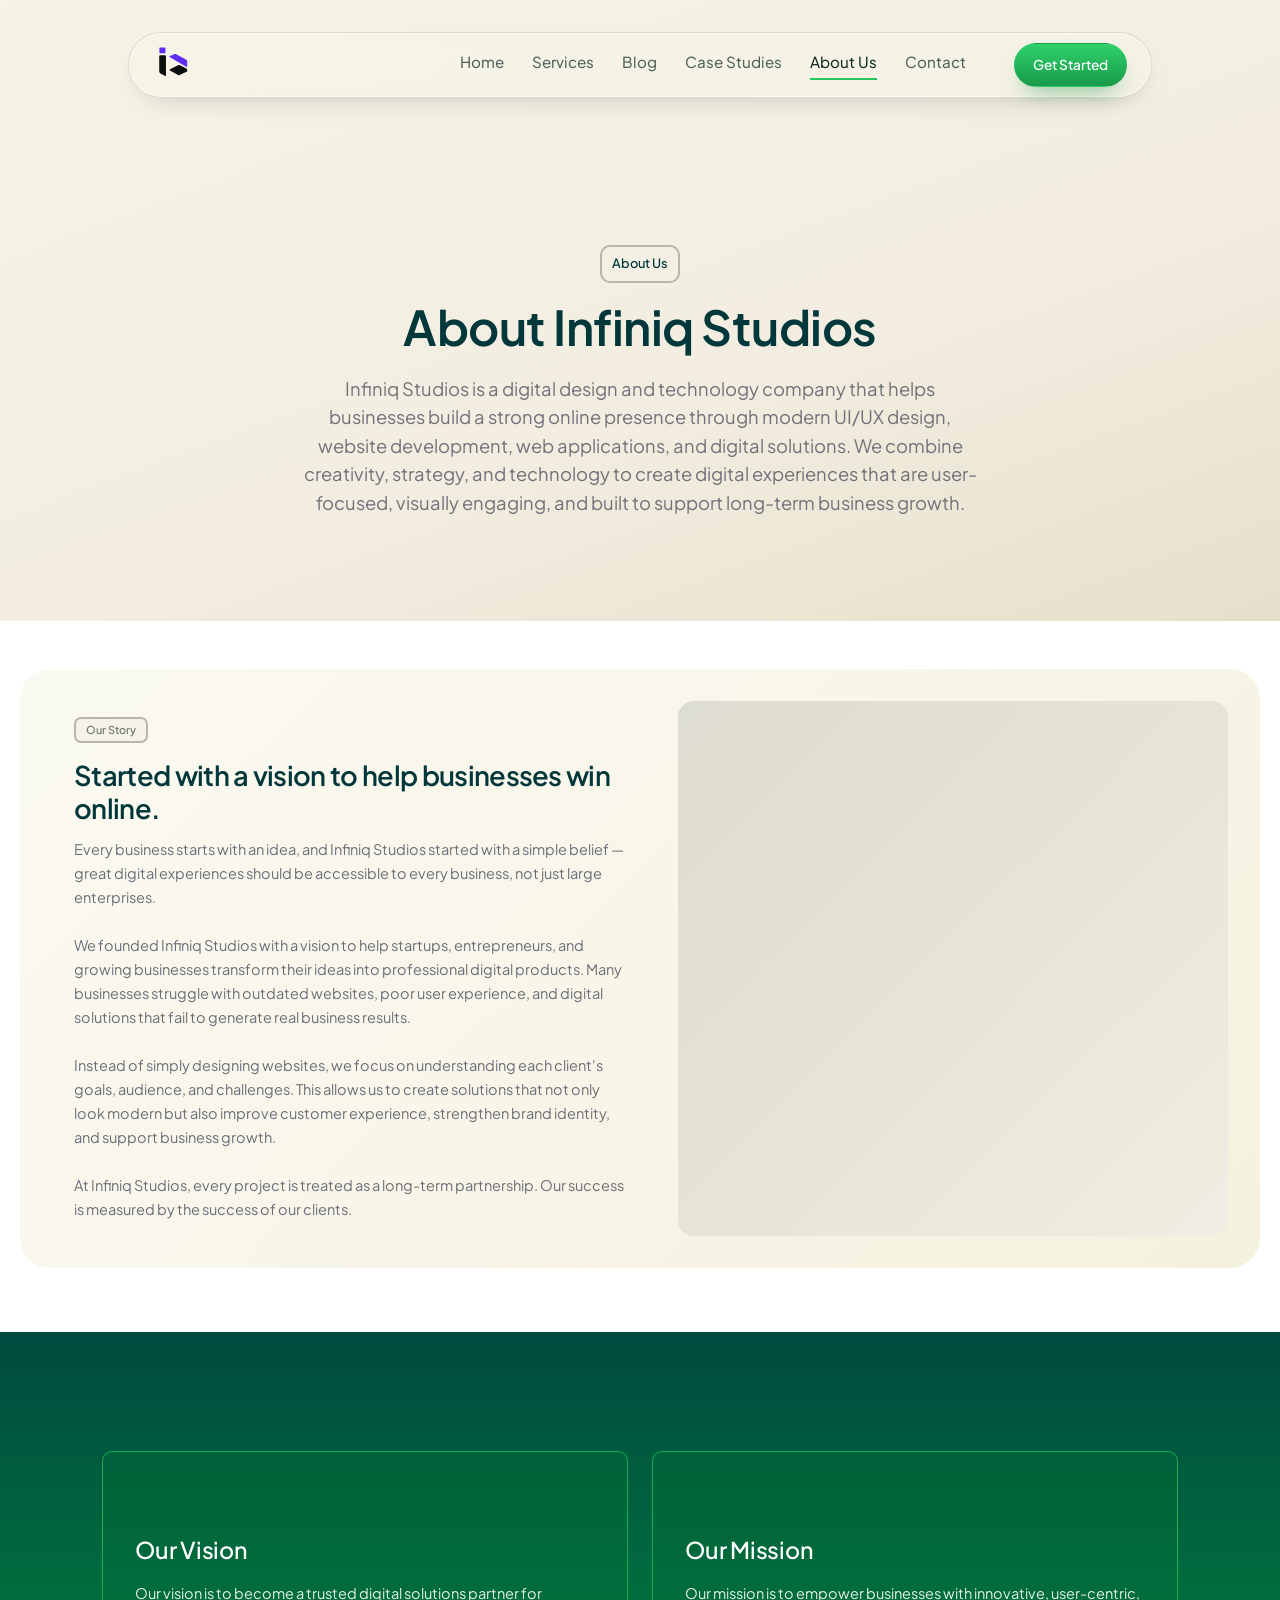
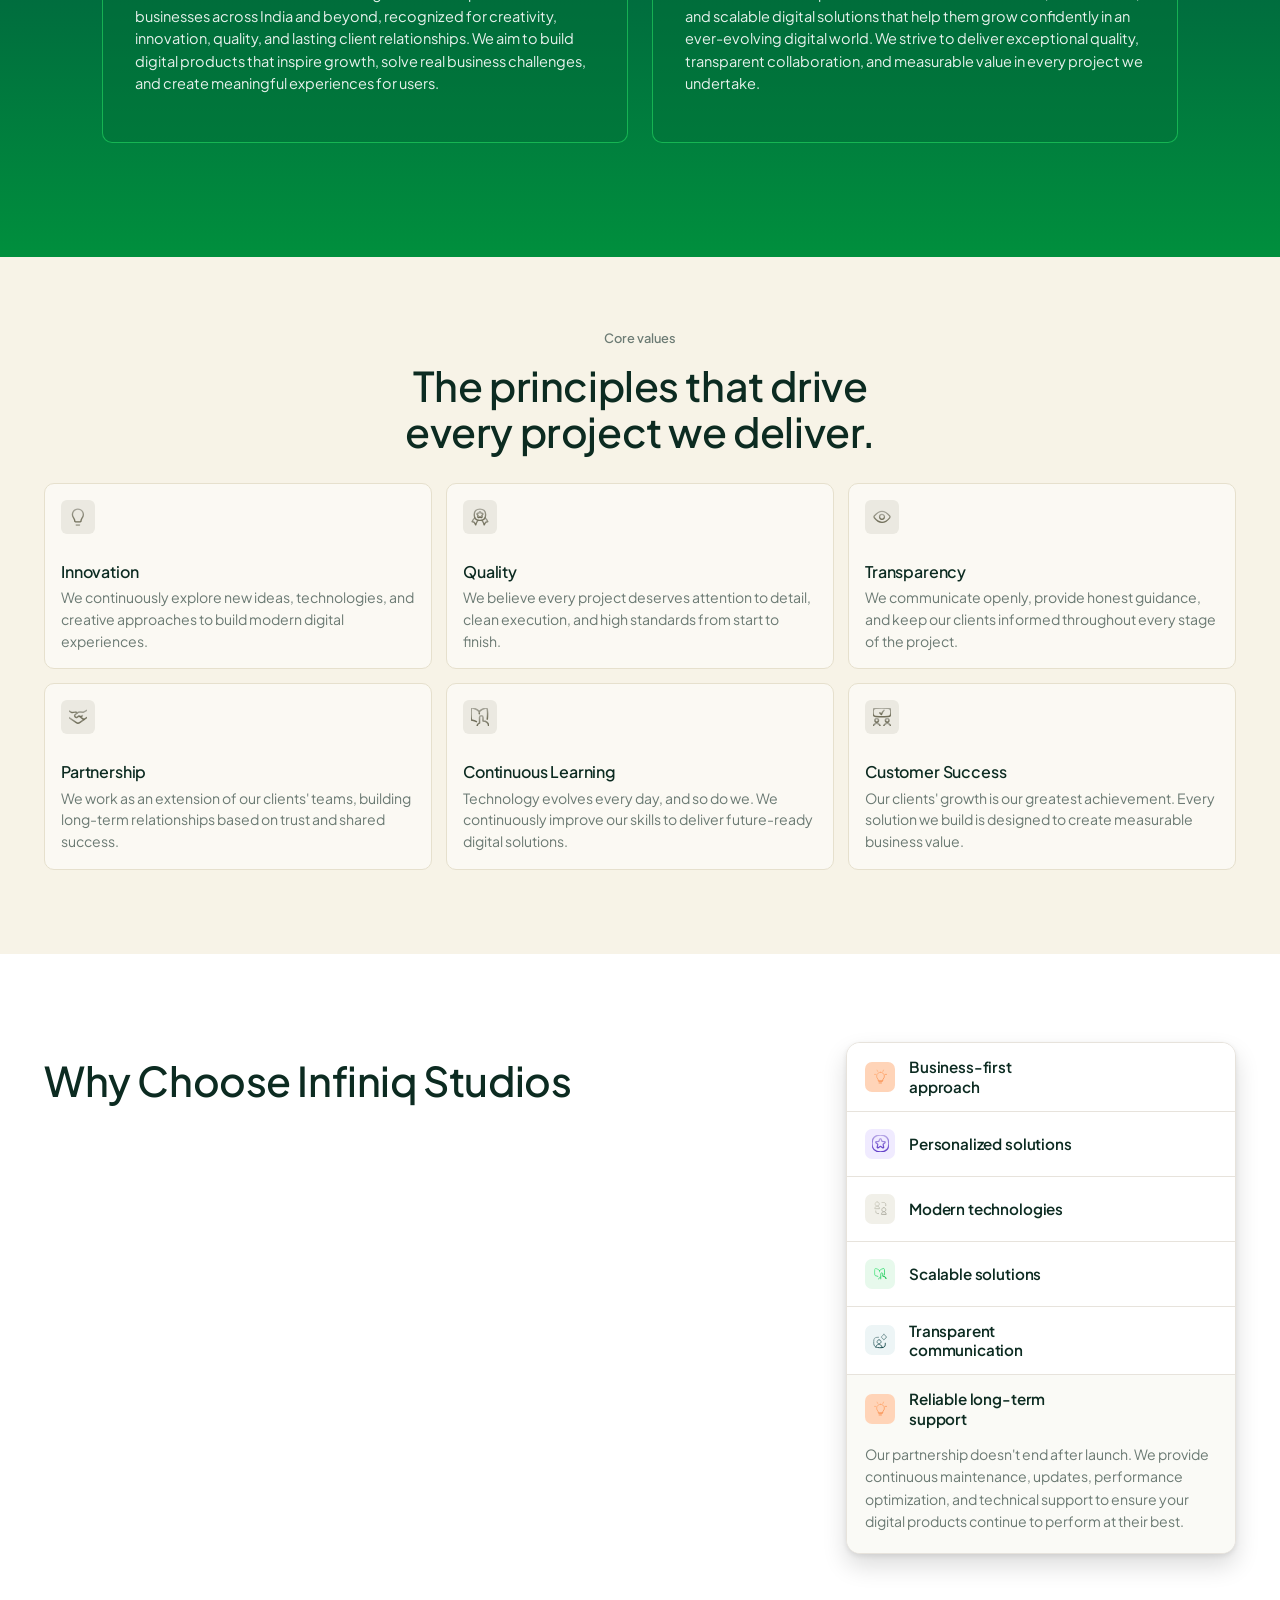
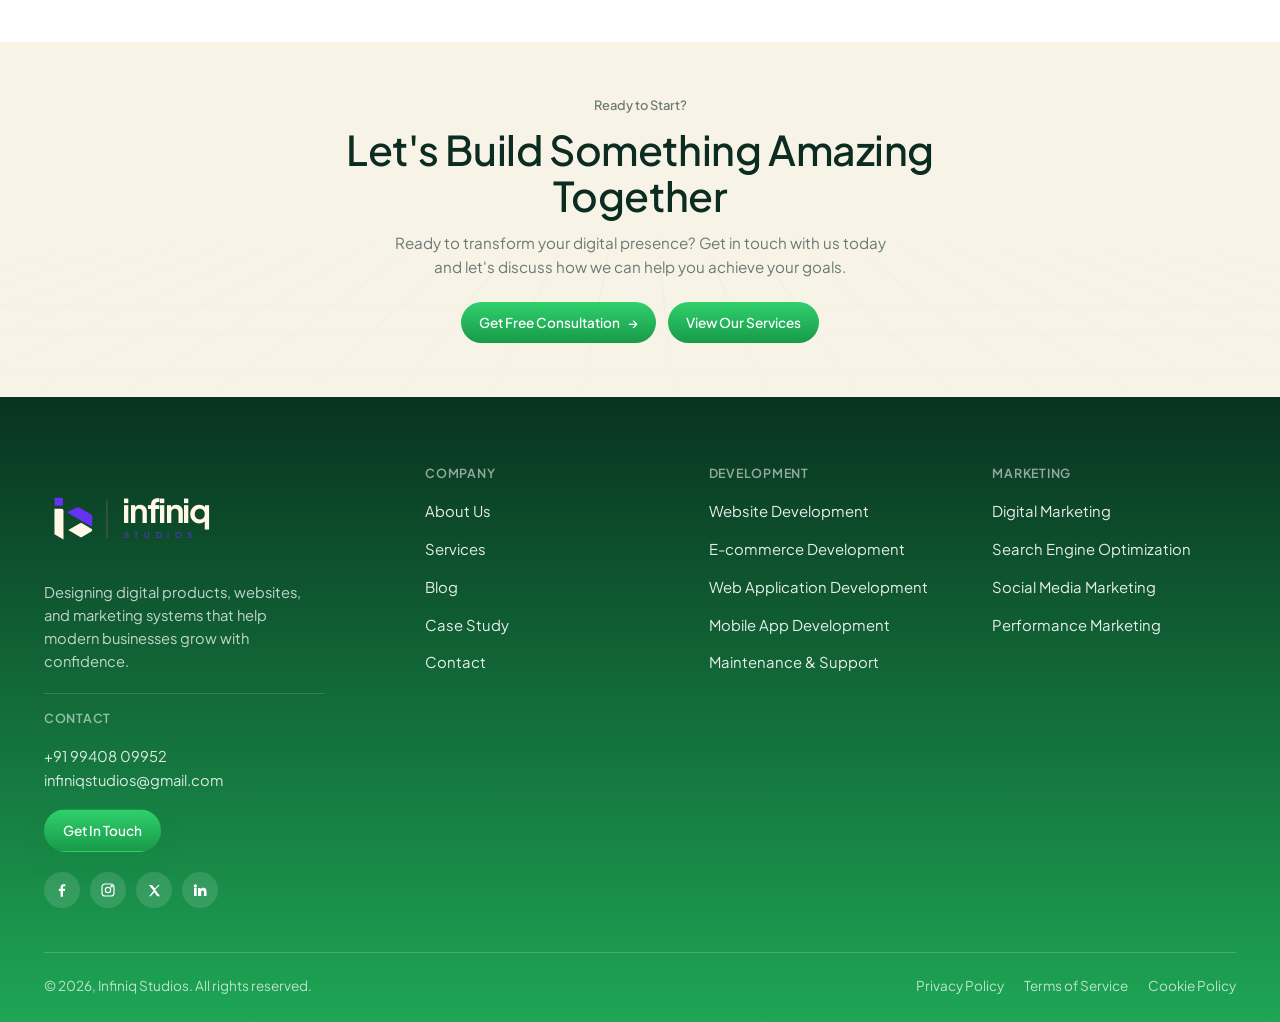
<file: about.html>
<!DOCTYPE html>
<html lang="en">
<head>
<meta charset="UTF-8">
<meta name="viewport" content="width=device-width, initial-scale=1.0">
<title>About Us — Infiniq Studios</title>
<meta name="description" content="Infiniq Studios is a small, focused team designing digital products, websites, and marketing systems for modern businesses.">
<link rel="stylesheet" href="styles.css">
<style>
/* ABOUT PAGE — VISIBLE NAVBAR OUTLINE */
.site-header .nav-shell {
  border: 1px solid rgba(12, 43, 33, 0.18);
  box-shadow:
    0 10px 30px -18px rgba(5, 35, 24, 0.35),
    0 0 0 1px rgba(255, 255, 255, 0.25);
}
/* =========================================================
   ABOUT — WHY CHOOSE US: single source of truth
========================================================= */

.about-why-box{
  display: flex;
  flex-direction: column;
  background: #fff;
  border-radius: 14px;
  border: 1px solid #e7e3dc;
  overflow: hidden;
}

.about-why-item{
  display: flex !important;
  flex-direction: column !important;
  align-items: stretch !important;
  gap: 0 !important;
  min-height: 0 !important;
  padding: 0 !important;
  border-bottom: 1px solid #e7e3dc;
  cursor: pointer;
  transition: background .2s ease;
}

.about-why-item:last-child{
  border-bottom: none;
}

.about-why-item-head{
  display: flex;
  align-items: center;
  gap: 14px;
  min-height: 64px;
  padding: 14px 18px;
  pointer-events: auto;
}

.about-why-item-head *{
  pointer-events: none;
}

.about-why-item-head h3{
  font-family: var(--font-display);
  color: var(--ink);
  font-size: 0.95rem;
  font-weight: 600;
  line-height: 1.3;
  margin: 0;
}

.about-why-desc{
  max-height: 0;
  overflow: hidden;
  padding: 0 18px;
  color: var(--muted);
  font-family: var(--font-body);
  font-size: 0.88rem;
  line-height: 1.6;
  transition: max-height .35s ease, padding .35s ease;
}

/* ONLY expand automatically on hover for real mouse/trackpad devices */
@media (hover: hover) and (pointer: fine){
  .about-why-item:hover .about-why-desc{
    max-height: 220px;
    padding: 0 18px 20px;
  }
  .about-why-item:hover{
    background: #fafaf6;
  }
}

/* Tap-driven expand — works on every device, including touch,
   and is the ONLY thing controlling touch behavior */
.about-why-item.active .about-why-desc{
  max-height: 220px;
  padding: 0 18px 20px;
}

.about-why-item.active{
  background: #fafaf6;
}

@media (max-width: 720px){
  .about-why-item-head{
    padding: 14px 16px;
  }
  .about-why-desc{
    padding-left: 16px;
    padding-right: 16px;
  }
}
</style>

</head>
<body>

<header class="site-header">
  <div class="nav-shell">
    <a href="index.html" class="brand">
      <svg width="40.6" height="41.42" viewBox="0 0 235 238" fill="none" xmlns="http://www.w3.org/2000/svg">

  <!-- Purple square -->
  <path
    d="M40 20H69C70.657 20 72 21.343 72 23V49C72 50.657 70.657 52 69 52H40C38.343 52 37 50.657 37 49V23C37 21.343 38.343 20 40 20Z"
    fill="#5F2DF1"
  />

  <!-- Black vertical shape -->
  <path
    d="M43 64H68C71.866 64 75 67.134 75 71V186
    C69 184 62 180 54 176
    L43 170
    C38.5 167.5 36 164 36 159
    V71
    C36 67.134 39.134 64 43 64Z"
    fill="#0E0F0F"
  />

  <!-- Purple upper shape -->
  <path
    d="M98 69
    L123 59
    C128 57 132 57 137 60
    L193 91
    C196 93 198 96 198 100
    V128
    C198 131 195 133 192 131
    L98 76
    C95 74 95 71 98 69Z"
    fill="#5F2DF1"
  />

  <!-- Black lower shape -->
  <path
    d="M98 146
    L148 121
    C150 120 152 120 154 121
    L195 143
    C197 144 198 146 198 149
    V155
    C198 157 197 159 195 160
    L154 179
    C151 180 148 180 145 178
    L98 152
    C95 150 95 148 98 146Z"
    fill="#0E0F0F"
  />

</svg>
     
    </a>
    <nav class="nav-links">
      <a href="index.html">Home</a>
      <a href="services.html">Services</a>
      <a href="blog.html">Blog</a>
      <a href="case-studies.html">Case Studies</a>
      <a href="about.html" class="active">About Us</a>
      <a href="contact.html">Contact</a>
    </nav>
    <div class="nav-cta">
      <a href="contact.html" class="btn btn-primary btn-sm">Get Started</a>
      <button class="nav-toggle" aria-label="Toggle menu" aria-expanded="false"><span></span></button>
    </div>
  </div>
  <div class="mobile-menu">
    <ul>
      <li><a href="index.html">Home</a></li>
      <li><a href="services.html">Services</a></li>
      <li><a href="blog.html">Blog</a></li>
      <li><a href="case-studies.html">Case Studies</a></li>
      <li><a href="about.html">About Us</a></li>
      <li><a href="contact.html">Contact</a></li>
    </ul>
    <div class="mobile-cta"><a href="contact.html" class="btn btn-primary btn-block">Get Started</a></div>
  </div>
</header>

<section class="hero hero-grey">
  <div class="hero-inner">
   <span class="eyebrow on-dark" style="
    border: 2px solid #B8B6AB;
    border-radius: 10px;
    padding: 7px 10px;
    background: rgba(255,255,255,0.08);
    color: #00373A;
">
    About Us
</span>
    <h1 style="font-size:clamp(2rem,4.6vw,3rem); color: #00373a">About Infiniq Studios</h1>
    <p class="lede" style="color: #71717a; text-align: center;">Infiniq Studios is a digital design and technology company that helps businesses build a strong online presence through modern UI/UX design, website development, web applications, and digital solutions. We combine creativity, strategy, and technology to create digital experiences that are user-focused, visually engaging, and built to support long-term business growth.</p>
  </div>
</section>

<section class="story-section">
  <div class="container story-card">

    <div class="story-content">
      <span class="section-tag" style="border-color: #b8b6ab; border-width: 2px;">Our Story</span>

      <h2>Started with a vision to help businesses win online.</h2>

      <p>
        Every business starts with an idea, and Infiniq Studios started with a simple
        belief — great digital experiences should be accessible to every business,
        not just large enterprises.
      </p>

      <p>
        We founded Infiniq Studios with a vision to help startups, entrepreneurs,
        and growing businesses transform their ideas into professional digital
        products. Many businesses struggle with outdated websites, poor user
        experience, and digital solutions that fail to generate real business results.
      </p>

      <p>
        Instead of simply designing websites, we focus on understanding each
        client's goals, audience, and challenges. This allows us to create solutions
        that not only look modern but also improve customer experience,
        strengthen brand identity, and support business growth.
      </p>

      <p>
        At Infiniq Studios, every project is treated as a long-term partnership. Our
        success is measured by the success of our clients.
      </p>
    </div>

    <div class="story-visual"></div>

  </div>
</section>
<!-- =========================================================
     ABOUT — VISION & MISSION
========================================================= -->
<section class="about-vision-mission">
  <div class="about-vm-container">

    <div class="about-vm-card">
      <div>
        <h3>Our Vision</h3>
        <p>
          Our vision is to become a trusted digital solutions partner for businesses
          across India and beyond, recognized for creativity, innovation, quality,
          and lasting client relationships. We aim to build digital products that
          inspire growth, solve real business challenges, and create meaningful
          experiences for users.
        </p>
      </div>
    </div>

    <div class="about-vm-card">
      <div>
        <h3>Our Mission</h3>
        <p>
          Our mission is to empower businesses with innovative, user-centric, and
          scalable digital solutions that help them grow confidently in an
          ever-evolving digital world. We strive to deliver exceptional quality,
          transparent collaboration, and measurable value in every project we
          undertake.
        </p>
      </div>
    </div>

  </div>
</section>


<!-- =========================================================
     ABOUT — CORE VALUES
========================================================= -->
<section class="about-core-values">
  <div class="about-values-container">

    <div class="about-values-heading">
      <span>Core values</span>
      <h2>
        The principles that drive<br>
        every project we deliver.
      </h2>
    </div>

    <div class="about-values-grid">

      <!-- Innovation -->
      <div class="about-value-card">
        <div class="about-value-icon">
          <svg width="30" height="30" viewBox="-2 -2 25 34" fill="none" xmlns="http://www.w3.org/2000/svg">
    <path d="M20.5931 10.3678C20.606 8.5299 20.1265 6.72206 19.2046 5.13201C18.2826 3.54196 16.9519 2.22765 15.3505 1.32555C13.7491 0.423447 11.9355 -0.033579 10.0979 0.00192132C8.26022 0.0374192 6.46558 0.564152 4.90024 1.52744C3.33491 2.49073 2.05595 3.85543 1.19615 5.47989C0.336333 7.10438 -0.0729941 8.92939 0.0106764 10.7655C0.0943469 12.6015 0.667958 14.3818 1.67193 15.9213C3.46478 18.6705 4.52623 19.6811 4.52623 22.9528C4.52623 23.2561 4.64677 23.5471 4.86132 23.7618C5.07589 23.9762 5.3669 24.0968 5.67033 24.0968H14.9227C15.2261 24.0968 15.5171 23.9762 15.7317 23.7618C15.9462 23.5471 16.0667 23.2561 16.0667 22.9528C16.0667 19.6022 17.2542 18.6076 19.035 15.758C20.0456 14.1412 20.5852 12.2745 20.5931 10.3678Z"
        stroke="url(#innovationGradient0)"
        stroke-width="2.57"
        stroke-linecap="round"
        stroke-linejoin="round"/>

    <path d="M7.15625 29.8481H13.4357"
        stroke="url(#innovationGradient1)"
        stroke-width="2.57"
        stroke-linecap="round"
        stroke-linejoin="round"/>

    <defs>
        <linearGradient id="innovationGradient0"
            x1="10.2967" y1="0"
            x2="10.2967" y2="24.0968"
            gradientUnits="userSpaceOnUse">
            <stop stop-color="#A6A59A"/>
            <stop offset="1" stop-color="#6F6D58"/>
        </linearGradient>

        <linearGradient id="innovationGradient1"
            x1="10.296" y1="29.8481"
            x2="10.296" y2="30.8481"
            gradientUnits="userSpaceOnUse">
            <stop stop-color="#A6A59A"/>
            <stop offset="1" stop-color="#6F6D58"/>
        </linearGradient>
    </defs>
</svg>
        </div>

        <div class="about-value-content">
          <h3>Innovation</h3>
          <p>
            We continuously explore new ideas, technologies, and creative
            approaches to build modern digital experiences.
          </p>
        </div>
      </div>


      <!-- Quality -->
      <div class="about-value-card">
        <div class="about-value-icon">
         <svg width="30" height="30" viewBox="-2 -2 34 34" fill="none" xmlns="http://www.w3.org/2000/svg">
    <path d="M5.39178 16.5527C3.37643 18.3627 1.14617 20.9082 0 23.7736L4.04025 24.9341L6.91762 29.9152C7.72233 26.4647 9.2816 23.4011 11.254 21.0682"
        stroke="url(#qualityGradient0)"
        stroke-width="2.57"
        stroke-linecap="round"
        stroke-linejoin="round"/>

    <path d="M18.542 21.0702C20.5144 23.4032 22.0689 26.4644 22.8736 29.9125L25.7509 24.9314L29.7912 23.7709C28.645 20.9079 26.4243 18.3672 24.4113 16.5596"
        stroke="url(#qualityGradient1)"
        stroke-width="2.57"
        stroke-linecap="round"
        stroke-linejoin="round"/>

    <path d="M14.8909 21.4907C21.7679 21.4907 25.6362 17.6224 25.6362 10.7454C25.6362 3.86833 21.7679 0 14.8909 0C8.01384 0 4.14551 3.86833 4.14551 10.7454C4.14551 17.6224 8.01384 21.4907 14.8909 21.4907Z"
        stroke="url(#qualityGradient2)"
        stroke-width="2.57"
        stroke-linecap="round"
        stroke-linejoin="round"/>

    <path d="M13.4724 5.97181C13.9977 4.55104 15.9438 4.50806 16.4429 5.93838C16.6363 6.48998 16.8035 7.08455 16.973 7.79614C17.7252 7.78897 18.3627 7.79614 18.9669 7.82957C20.4855 7.91075 21.0945 9.75657 19.8671 10.652C19.5799 10.8609 19.2869 11.0615 18.9884 11.2538C18.8051 11.3718 18.6655 11.5465 18.5909 11.7513C18.5163 11.9562 18.5108 12.1798 18.5753 12.388C18.7591 12.9778 18.9096 13.5103 19.029 14.0284C19.3776 15.4898 17.8159 16.6145 16.6077 15.7238C16.017 15.2821 15.4547 14.8036 14.9242 14.2911C14.4 14.7814 13.8483 15.2414 13.2718 15.6689C12.054 16.562 10.4565 15.4444 10.8123 13.9759C10.9421 13.4443 11.0918 12.9178 11.2613 12.3975C11.3286 12.1876 11.3248 11.9613 11.2506 11.7536C11.1763 11.546 11.0357 11.3686 10.8505 11.249C10.5294 11.0441 10.2149 10.829 9.90734 10.6043C8.69909 9.71358 9.28889 7.89165 10.7908 7.81285C11.4165 7.78181 12.0803 7.77703 12.8778 7.79614C13.0808 7.10366 13.2718 6.51863 13.4748 5.97181H13.4724Z"
        stroke="url(#qualityGradient3)"
        stroke-width="2.57"
        stroke-linecap="round"
        stroke-linejoin="round"/>

    <defs>
        <linearGradient id="qualityGradient0"
            x1="5.62699" y1="16.5527"
            x2="5.62699" y2="29.9152"
            gradientUnits="userSpaceOnUse">
            <stop stop-color="#A6A59A"/>
            <stop offset="1" stop-color="#6F6D58"/>
        </linearGradient>

        <linearGradient id="qualityGradient1"
            x1="24.1666" y1="16.5596"
            x2="24.1666" y2="29.9125"
            gradientUnits="userSpaceOnUse">
            <stop stop-color="#A6A59A"/>
            <stop offset="1" stop-color="#6F6D58"/>
        </linearGradient>

        <linearGradient id="qualityGradient2"
            x1="14.8909" y1="0"
            x2="14.8909" y2="21.4907"
            gradientUnits="userSpaceOnUse">
            <stop stop-color="#A6A59A"/>
            <stop offset="1" stop-color="#6F6D58"/>
        </linearGradient>

        <linearGradient id="qualityGradient3"
            x1="14.891" y1="4.88574"
            x2="14.891" y2="16.0402"
            gradientUnits="userSpaceOnUse">
            <stop stop-color="#A6A59A"/>
            <stop offset="1" stop-color="#6F6D58"/>
        </linearGradient>
    </defs>
</svg>
        </div>

        <div class="about-value-content">
          <h3>Quality</h3>
          <p>
            We believe every project deserves attention to detail, clean
            execution, and high standards from start to finish.
          </p>
        </div>
      </div>


      <!-- Transparency -->
      <div class="about-value-card">
        <div class="about-value-icon">
        <svg width="30" height="30" viewBox="-2 -2 35 26" fill="none" xmlns="http://www.w3.org/2000/svg">
    <path d="M30.368 8.94563C30.7639 9.43925 30.9831 10.0806 30.9831 10.7455C30.9831 11.4104 30.7639 12.0518 30.368 12.5454C27.8607 15.581 22.1537 21.491 15.4916 21.491C8.82944 21.491 3.12246 15.581 0.615205 12.5454C0.219203 12.0518 0 11.4104 0 10.7455C0 10.0806 0.219203 9.43925 0.615205 8.94563C3.12246 5.91002 8.82944 0 15.4916 0C22.1537 0 27.8607 5.91002 30.368 8.94563Z"
        stroke="url(#transparencyGradient0)"
        stroke-width="2.57"
        stroke-linecap="round"
        stroke-linejoin="round"/>

    <path d="M15.4915 15.5212C18.1291 15.5212 20.2673 13.383 20.2673 10.7454C20.2673 8.10789 18.1291 5.96973 15.4915 5.96973C12.854 5.96973 10.7158 8.10789 10.7158 10.7454C10.7158 13.383 12.854 15.5212 15.4915 15.5212Z"
        stroke="url(#transparencyGradient1)"
        stroke-width="2.57"
        stroke-linecap="round"
        stroke-linejoin="round"/>

    <defs>
        <linearGradient id="transparencyGradient0"
            x1="15.4915" y1="0"
            x2="15.4915" y2="21.491"
            gradientUnits="userSpaceOnUse">
            <stop stop-color="#A6A59A"/>
            <stop offset="1" stop-color="#6F6D58"/>
        </linearGradient>

        <linearGradient id="transparencyGradient1"
            x1="15.4915" y1="5.96973"
            x2="15.4915" y2="15.5212"
            gradientUnits="userSpaceOnUse">
            <stop stop-color="#A6A59A"/>
            <stop offset="1" stop-color="#6F6D58"/>
        </linearGradient>
    </defs>
</svg>
        </div>

        <div class="about-value-content">
          <h3>Transparency</h3>
          <p>
            We communicate openly, provide honest guidance, and keep our
            clients informed throughout every stage of the project.
          </p>
        </div>
      </div>


      <!-- Partnership -->
      <div class="about-value-card">
        <div class="about-value-icon">
          <svg width="31" height="23" viewBox="0 0 31 23" fill="none" xmlns="http://www.w3.org/2000/svg">
<path d="M0 1.08105L5.23995 3.90107L9.91719 3.09125C11.4961 2.81789 13.1141 3.26986 14.3228 4.32188" stroke="url(#paint0_linear_202_1631)" stroke-width="2.57" stroke-linecap="round" stroke-linejoin="round"/>
<path d="M25.6316 15.88L18.2231 21.1415C16.5945 22.2982 14.4182 22.319 12.7678 21.1938L0 12.4902" stroke="url(#paint1_linear_202_1631)" stroke-width="2.57" stroke-linecap="round" stroke-linejoin="round"/>
<path d="M30.6942 12.4345L25.4521 16.0166L17.3186 9.44921L14.3269 11.6266C13.1104 12.512 11.411 12.2735 10.4853 11.0874C9.56166 9.90402 9.73984 8.202 10.8885 7.23554L14.0036 4.61451C15.4967 3.35828 17.4376 2.76545 19.3778 2.97305L24.2329 3.4925L30.6942 0" stroke="url(#paint2_linear_202_1631)" stroke-width="2.57" stroke-linecap="round" stroke-linejoin="round"/>
<path d="M17.3193 9.46675C19.2764 11.2104 22.0519 10.3209 23.0839 8.89746" stroke="url(#paint3_linear_202_1631)" stroke-width="2.57" stroke-linecap="round" stroke-linejoin="round"/>
<defs>
<linearGradient id="paint0_linear_202_1631" x1="7.16142" y1="1.08105" x2="7.16142" y2="4.32188" gradientUnits="userSpaceOnUse">
<stop stop-color="#A6A59A"/>
<stop offset="1" stop-color="#6F6D58"/>
</linearGradient>
<linearGradient id="paint1_linear_202_1631" x1="12.8158" y1="12.4902" x2="12.8158" y2="22.0236" gradientUnits="userSpaceOnUse">
<stop stop-color="#A6A59A"/>
<stop offset="1" stop-color="#6F6D58"/>
</linearGradient>
<linearGradient id="paint2_linear_202_1631" x1="20.2943" y1="0" x2="20.2943" y2="16.0166" gradientUnits="userSpaceOnUse">
<stop stop-color="#A6A59A"/>
<stop offset="1" stop-color="#6F6D58"/>
</linearGradient>
<linearGradient id="paint3_linear_202_1631" x1="20.2016" y1="8.89746" x2="20.2016" y2="10.4299" gradientUnits="userSpaceOnUse">
<stop stop-color="#A6A59A"/>
<stop offset="1" stop-color="#6F6D58"/>
</linearGradient>
</defs>
</svg>
        </div>

        <div class="about-value-content">
          <h3>Partnership</h3>
          <p>
            We work as an extension of our clients' teams, building long-term
            relationships based on trust and shared success.
          </p>
        </div>
      </div>


      <!-- Continuous Learning -->
      <div class="about-value-card">
        <div class="about-value-icon">
          <svg width="31" height="31" viewBox="0 0 31 31" fill="none" xmlns="http://www.w3.org/2000/svg">
<path d="M14.2837 6.19615C11.3072 2.92075 7.31315 0.744842 2.94707 0.0202136C1.69292 -0.157395 0.669976 0.859775 0.535922 2.1141C-0.175139 8.76749 -0.182133 12.4869 0.535922 19.1402C0.529579 20.186 1.37889 21.1403 2.41831 21.2553C4.86961 21.5877 7.21582 22.3785 9.34266 23.5674" stroke="url(#paint0_linear_202_1645)" stroke-width="2.57" stroke-linecap="round" stroke-linejoin="round"/>
<path d="M14.2852 10.0588V6.19629" stroke="url(#paint1_linear_202_1645)" stroke-width="2.57" stroke-linecap="round" stroke-linejoin="round"/>
<path d="M28.033 19.1406C28.8632 12.492 28.9096 8.76336 28.033 2.11446C27.9279 1.3173 26.8761 -0.157044 25.6217 0.0205651C21.2557 0.745196 17.2616 2.92108 14.2852 6.1965" stroke="url(#paint2_linear_202_1645)" stroke-width="2.57" stroke-linecap="round" stroke-linejoin="round"/>
<path d="M30.2353 30.8069C30.6484 25.8129 26.0702 22.5149 20.684 22.5149V16.2509C20.684 14.6025 19.3476 13.2661 17.6992 13.2661C16.0507 13.2661 14.7143 14.6025 14.7143 16.2509V26.0311L13.5194 26.5433C11.6837 27.3299 10.676 29.0472 10.626 30.8069" stroke="url(#paint3_linear_202_1645)" stroke-width="2.57" stroke-linecap="round" stroke-linejoin="round"/>
<defs>
<linearGradient id="paint0_linear_202_1645" x1="7.14186" y1="0" x2="7.14186" y2="23.5674" gradientUnits="userSpaceOnUse">
<stop stop-color="#A6A59A"/>
<stop offset="1" stop-color="#6F6D58"/>
</linearGradient>
<linearGradient id="paint1_linear_202_1645" x1="14.7852" y1="6.19629" x2="14.7852" y2="10.0588" gradientUnits="userSpaceOnUse">
<stop stop-color="#A6A59A"/>
<stop offset="1" stop-color="#6F6D58"/>
</linearGradient>
<linearGradient id="paint2_linear_202_1645" x1="21.4792" y1="0.00585937" x2="21.4792" y2="19.1406" gradientUnits="userSpaceOnUse">
<stop stop-color="#A6A59A"/>
<stop offset="1" stop-color="#6F6D58"/>
</linearGradient>
<linearGradient id="paint3_linear_202_1645" x1="20.4436" y1="13.2661" x2="20.4436" y2="30.8069" gradientUnits="userSpaceOnUse">
<stop stop-color="#A6A59A"/>
<stop offset="1" stop-color="#6F6D58"/>
</linearGradient>
</defs>
</svg>
        </div>

        <div class="about-value-content">
          <h3>Continuous Learning</h3>
          <p>
            Technology evolves every day, and so do we. We continuously
            improve our skills to deliver future-ready digital solutions.
          </p>
        </div>
      </div>


      <!-- Customer Success -->
      <div class="about-value-card">
        <div class="about-value-icon">
          <svg width="30" height="30" viewBox="0 0 30 30" fill="none" xmlns="http://www.w3.org/2000/svg">
<path d="M0.154597 10.2479C0.378127 12.4503 2.2799 14.0513 4.49034 14.1723C7.85333 14.3563 11.3441 14.5577 14.9241 14.5577C18.5041 14.5577 21.9949 14.3563 25.3578 14.1723C27.5683 14.0513 29.47 12.4503 29.6937 10.2479C29.8998 8.21688 29.8998 6.34088 29.6937 4.30987C29.47 2.10743 27.5683 0.506453 25.3578 0.385467C21.9949 0.201397 18.5041 0 14.9241 0C11.3441 0 7.85333 0.201397 4.49034 0.385467C2.2799 0.506453 0.378127 2.10743 0.154597 4.30987C-0.0515323 6.34088 -0.0515323 8.21688 0.154597 10.2479Z" stroke="url(#paint0_linear_202_1637)" stroke-width="2.57" stroke-linecap="round" stroke-linejoin="round"/>
<path d="M11.4707 8.14227L13.9819 10.7319C15.1635 7.33752 16.1477 5.84799 18.3764 3.82617" stroke="url(#paint1_linear_202_1637)" stroke-width="2.57" stroke-linecap="round" stroke-linejoin="round"/>
<path d="M11.7893 29.848C11.4895 28.6397 10.8064 27.558 9.83902 26.7674C8.80758 25.9242 7.51637 25.4639 6.18424 25.4639C4.85207 25.4639 3.56086 25.9242 2.52943 26.7674C1.56204 27.558 0.878942 28.6397 0.579102 29.848" stroke="url(#paint2_linear_202_1637)" stroke-width="2.57" stroke-linecap="round" stroke-linejoin="round"/>
<path d="M29.2697 29.848C28.97 28.6397 28.2869 27.558 27.3196 26.7674C26.288 25.9242 24.9969 25.4639 23.6647 25.4639C22.3325 25.4639 21.0413 25.9242 20.0099 26.7674C19.0425 27.558 18.3594 28.6397 18.0596 29.848" stroke="url(#paint3_linear_202_1637)" stroke-width="2.57" stroke-linecap="round" stroke-linejoin="round"/>
<path d="M6.18404 23.5926C8.09433 23.5926 9.16886 22.518 9.16886 20.6079C9.16886 18.6976 8.09433 17.623 6.18404 17.623C4.27375 17.623 3.19922 18.6976 3.19922 20.6079C3.19922 22.518 4.27375 23.5926 6.18404 23.5926Z" stroke="url(#paint4_linear_202_1637)" stroke-width="2.57" stroke-linecap="round" stroke-linejoin="round"/>
<path d="M23.6644 23.5926C25.5747 23.5926 26.6492 22.518 26.6492 20.6079C26.6492 18.6976 25.5747 17.623 23.6644 17.623C21.7542 17.623 20.6797 18.6976 20.6797 20.6079C20.6797 22.518 21.7542 23.5926 23.6644 23.5926Z" stroke="url(#paint5_linear_202_1637)" stroke-width="2.57" stroke-linecap="round" stroke-linejoin="round"/>
<defs>
<linearGradient id="paint0_linear_202_1637" x1="14.9241" y1="0" x2="14.9241" y2="14.5577" gradientUnits="userSpaceOnUse">
<stop stop-color="#A6A59A"/>
<stop offset="1" stop-color="#6F6D58"/>
</linearGradient>
<linearGradient id="paint1_linear_202_1637" x1="14.9236" y1="3.82617" x2="14.9236" y2="10.7319" gradientUnits="userSpaceOnUse">
<stop stop-color="#A6A59A"/>
<stop offset="1" stop-color="#6F6D58"/>
</linearGradient>
<linearGradient id="paint2_linear_202_1637" x1="6.18422" y1="25.4639" x2="6.18422" y2="29.848" gradientUnits="userSpaceOnUse">
<stop stop-color="#A6A59A"/>
<stop offset="1" stop-color="#6F6D58"/>
</linearGradient>
<linearGradient id="paint3_linear_202_1637" x1="23.6646" y1="25.4639" x2="23.6646" y2="29.848" gradientUnits="userSpaceOnUse">
<stop stop-color="#A6A59A"/>
<stop offset="1" stop-color="#6F6D58"/>
</linearGradient>
<linearGradient id="paint4_linear_202_1637" x1="6.18404" y1="17.623" x2="6.18404" y2="23.5926" gradientUnits="userSpaceOnUse">
<stop stop-color="#A6A59A"/>
<stop offset="1" stop-color="#6F6D58"/>
</linearGradient>
<linearGradient id="paint5_linear_202_1637" x1="23.6645" y1="17.623" x2="23.6645" y2="23.5926" gradientUnits="userSpaceOnUse">
<stop stop-color="#A6A59A"/>
<stop offset="1" stop-color="#6F6D58"/>
</linearGradient>
</defs>
</svg>
        </div>

        <div class="about-value-content">
          <h3>Customer Success</h3>
          <p>
            Our clients' growth is our greatest achievement. Every solution
            we build is designed to create measurable business value.
          </p>
        </div>
      </div>

    </div>
  </div>
</section>

 <!-- =========================================================
     ABOUT — WHY CHOOSE US
========================================================= -->

<section class="about-why-choose">
  <div class="about-why-container">

    <div class="about-why-title">
      <h2>Why Choose Infiniq Studios</h2>
    </div>

    <div class="about-why-box">

      <!-- Business-first -->
      <div class="about-why-item">
        <div class="about-why-item-head">
          <div class="about-why-icon orange">
           <svg width="316" height="330" viewBox="0 0 316 330" fill="none"
     xmlns="http://www.w3.org/2000/svg">

  <!-- Top-left light ray -->
  <path
    d="M91 40L104 67"
    stroke="url(#orangeGradient)"
    stroke-width="14"
    stroke-linecap="round"
  />

  <!-- Top-right light ray -->
  <path
    d="M216 40L204 68"
    stroke="url(#orangeGradient)"
    stroke-width="14"
    stroke-linecap="round"
  />

  <!-- Left light ray -->
  <path
    d="M42 124H68"
    stroke="url(#orangeGradient)"
    stroke-width="14"
    stroke-linecap="round"
  />

  <!-- Right light ray -->
  <path
    d="M249 124H275"
    stroke="url(#orangeGradient)"
    stroke-width="14"
    stroke-linecap="round"
  />

  <!-- Light bulb -->
  <path
    d="
      M158 83
      C116 83 83 116 83 158
      C83 180 92 197 105 213
      C112 222 115 231 115 244
      L115 248
      C115 253 119 257 124 257
      H192
      C197 257 201 253 201 248
      V244
      C201 231 204 222 211 213
      C224 197 233 180 233 158
      C233 116 200 83 158 83Z
    "
    stroke="url(#orangeGradient)"
    stroke-width="14"
    stroke-linecap="round"
    stroke-linejoin="round"
  />

  <!-- Bulb bottom/base -->
  <path
    d="M122 250H194"
    stroke="url(#orangeGradient)"
    stroke-width="14"
    stroke-linecap="round"
  />

  <!-- Bottom small line -->
  <path
    d="M130 290H176"
    stroke="url(#orangeGradient)"
    stroke-width="14"
    stroke-linecap="round"
  />

  <defs>
    <linearGradient
      id="orangeGradient"
      x1="80"
      y1="40"
      x2="235"
      y2="290"
      gradientUnits="userSpaceOnUse"
    >
      <stop offset="0" stop-color="#FFB27F"/>
      <stop offset="0.5" stop-color="#FF9857"/>
      <stop offset="1" stop-color="#F4772D"/>
    </linearGradient>
  </defs>

</svg>
          </div>
          <h3>Business-first<br>approach</h3>
        </div>

        <div class="about-why-desc">
          We focus on understanding your business objectives before recommending
          technology or design solutions, ensuring every project delivers
          measurable business value.
        </div>
      </div>


      <!-- Personalized solutions -->
      <div class="about-why-item">
        <div class="about-why-item-head">
          <div class="about-why-icon purple">
            <svg width="27" height="27" viewBox="0 0 27 27" fill="none" xmlns="http://www.w3.org/2000/svg">
<path d="M12.4056 6.36056C12.486 6.16331 12.6234 5.9945 12.8002 5.87566C12.9769 5.75682 13.1851 5.69336 13.3982 5.69336C13.6112 5.69336 13.8194 5.75682 13.9961 5.87566C14.1729 5.9945 14.3102 6.16331 14.3907 6.36056L15.8956 10.0327L19.9728 10.3907C20.1848 10.4094 20.3864 10.4907 20.552 10.6244C20.7175 10.758 20.8396 10.9379 20.9025 11.1411C20.9655 11.3443 20.9666 11.5616 20.9056 11.7655C20.8447 11.9694 20.7244 12.1504 20.5602 12.2857L18.0714 14.3308C17.9188 14.4556 17.8038 14.6202 17.7388 14.8063C17.6736 14.9923 17.6612 15.1928 17.7027 15.3855L18.5173 19.1606C18.5625 19.3691 18.5445 19.5865 18.4654 19.7848C18.3863 19.9831 18.2498 20.1532 18.0734 20.2735C17.8969 20.3936 17.6887 20.4585 17.4753 20.4596C17.2618 20.4607 17.0528 20.3979 16.8752 20.2795L13.3982 17.9536L9.92104 20.2795C9.74347 20.3986 9.53429 20.462 9.32041 20.4613C9.10652 20.4605 8.89775 20.3958 8.72094 20.2755C8.54412 20.1552 8.40736 19.9847 8.32822 19.786C8.24909 19.5873 8.2312 19.3694 8.27687 19.1606L9.09152 15.3855C9.13343 15.1931 9.12163 14.993 9.0573 14.807C8.99305 14.6209 8.87877 14.4561 8.72705 14.3308L6.23608 12.2857C6.07186 12.1504 5.95161 11.9694 5.89065 11.7655C5.82968 11.5616 5.83076 11.3443 5.89376 11.1411C5.95675 10.9379 6.0788 10.758 6.24436 10.6244C6.40993 10.4907 6.61151 10.4094 6.82345 10.3907L10.9007 10.0327L12.4056 6.36056Z" stroke="url(#paint0_linear_113_271)" stroke-width="2.00078" stroke-linecap="round" stroke-linejoin="round"/>
<path d="M13.3981 26.7961C21.9728 26.7961 26.7961 21.9728 26.7961 13.3981C26.7961 4.8233 21.9728 0 13.3981 0C4.8233 0 0 4.8233 0 13.3981C0 21.9728 4.8233 26.7961 13.3981 26.7961Z" stroke="url(#paint1_linear_113_271)" stroke-width="2.00078" stroke-linecap="round" stroke-linejoin="round"/>
<defs>
<linearGradient id="paint0_linear_113_271" x1="13.3982" y1="5.69336" x2="13.3982" y2="20.4613" gradientUnits="userSpaceOnUse">
<stop stop-color="#B7A7E6"/>
<stop offset="1" stop-color="#6240C8"/>
</linearGradient>
<linearGradient id="paint1_linear_113_271" x1="13.3981" y1="0" x2="13.3981" y2="26.7961" gradientUnits="userSpaceOnUse">
<stop stop-color="#B7A7E6"/>
<stop offset="1" stop-color="#6240C8"/>
</linearGradient>
</defs>
</svg>
          </div>
          <h3>Personalized solutions</h3>
        </div>

        <div class="about-why-desc">
          We tailor our approach to each client, designing unique strategies
          and custom digital experiences that align with your goals, audience,
          and industry.
        </div>
      </div>


      <!-- Modern technologies -->
      <div class="about-why-item">
        <div class="about-why-item-head">
          <div class="about-why-icon beige"><svg width="585" height="546" viewBox="0 0 585 546" fill="none"
     xmlns="http://www.w3.org/2000/svg">

  <defs>
    <linearGradient id="personGradient"
      x1="80" y1="40"
      x2="500" y2="480"
      gradientUnits="userSpaceOnUse">
      <stop offset="0" stop-color="#D8D7CA"/>
      <stop offset="1" stop-color="#A6A59A"/>
    </linearGradient>
  </defs>

  <!-- ========================= -->
  <!-- TOP LEFT PERSON -->
  <!-- ========================= -->

  <!-- Head -->
  <path
    d="
      M177 46
      C134 46 107 74 107 117
      C107 160 134 189 177 189
      C220 189 250 160 250 117
      C250 74 220 46 177 46Z
    "
    stroke="url(#personGradient)"
    stroke-width="32"
    stroke-linecap="round"
    stroke-linejoin="round"
  />

  <!-- Body -->
  <path
    d="
      M97 266
      C101 219 132 190 177 190
      C222 190 253 219 257 266
      Z
    "
    stroke="url(#personGradient)"
    stroke-width="32"
    stroke-linecap="round"
    stroke-linejoin="round"
  />

  <!-- ========================= -->
  <!-- TOP RIGHT CONNECTION -->
  <!-- ========================= -->

  <path
    d="
      M343 65
      C394 65 422 65 444 77
      C468 90 473 112 473 140
      L473 176
    "
    stroke="url(#personGradient)"
    stroke-width="32"
    stroke-linecap="round"
    stroke-linejoin="round"
  />

  <!-- ========================= -->
  <!-- BOTTOM LEFT CONNECTION -->
  <!-- ========================= -->

  <path
    d="
      M129 358
      C129 390 132 412 150 428
      C169 445 193 447 224 448
    "
    stroke="url(#personGradient)"
    stroke-width="32"
    stroke-linecap="round"
    stroke-linejoin="round"
  />

  <!-- ========================= -->
  <!-- BOTTOM RIGHT PERSON -->
  <!-- ========================= -->

  <!-- Head -->
  <path
    d="
      M406 242
      C365 242 338 270 338 312
      C338 354 365 382 406 382
      C447 382 475 354 475 312
      C475 270 447 242 406 242Z
    "
    stroke="url(#personGradient)"
    stroke-width="32"
    stroke-linecap="round"
    stroke-linejoin="round"
  />

  <!-- Body -->
  <path
    d="
      M325 462
      C329 414 360 383 406 383
      C452 383 483 414 487 462
      Z
    "
    stroke="url(#personGradient)"
    stroke-width="32"
    stroke-linecap="round"
    stroke-linejoin="round"
  />

</svg>
            
          </div>
          <h3>Modern technologies</h3>
        </div>

        <div class="about-why-desc">
          We leverage the latest design practices, development frameworks, and
          digital technologies to build secure, fast, and future-ready products.
        </div>
      </div>


      <!-- Scalable solutions -->
      <div class="about-why-item">
        <div class="about-why-item-head">
          <div class="about-why-icon green">
            <svg width="722" height="635" viewBox="0 0 722 635" fill="none"
     xmlns="http://www.w3.org/2000/svg">

  <defs>
    <linearGradient
      id="greenGradient"
      x1="105"
      y1="90"
      x2="560"
      y2="550"
      gradientUnits="userSpaceOnUse"
    >
      <stop offset="0" stop-color="#5CE989"/>
      <stop offset="0.5" stop-color="#20D965"/>
      <stop offset="1" stop-color="#00B63A"/>
    </linearGradient>
  </defs>

  <!-- LEFT PAGE -->
  <path
    d="
      M321 190
      C278 151 226 119 165 104
      C141 98 120 114 117 139
      C108 217 105 300 117 376
      C120 397 135 409 157 413
      C193 419 230 431 252 442
    "
    stroke="url(#greenGradient)"
    stroke-width="32"
    stroke-linecap="round"
    stroke-linejoin="round"
  />

  <!-- RIGHT PAGE -->
  <path
    d="
      M321 190
      C365 151 417 119 478 104
      C502 98 523 114 526 139
      C535 217 538 300 526 376
      "
    stroke="url(#greenGradient)"
    stroke-width="32"
    stroke-linecap="round"
    stroke-linejoin="round"
  />

  <!-- CENTER BOOK FOLD -->
  <path
    d="
      M321 190
      C321 212 321 235 321 248
    "
    stroke="url(#greenGradient)"
    stroke-width="32"
    stroke-linecap="round"
  />

  <!-- BOOKMARK / CENTER LOWER PAGE -->
  <path
    d="
      M371 545
      C371 516 371 486 371 457
      V333
      C371 307 390 289 414 289
      C438 289 457 307 457 333
      V424
      C457 434 465 441 475 442
      C513 447 542 461 565 481
      C579 494 587 510 590 527
    "
    stroke="url(#greenGradient)"
    stroke-width="32"
    stroke-linecap="round"
    stroke-linejoin="round"
  />

  <!-- LOWER LEFT PAGE -->
  <path
    d="
      M371 467
      C337 476 316 493 302 515
      C294 527 288 539 286 548
    "
    stroke="url(#greenGradient)"
    stroke-width="32"
    stroke-linecap="round"
    stroke-linejoin="round"
  />

  <!-- LOWER RIGHT PAGE -->
  <path
    d="
      M457 424
      C457 424 462 425 475 427
      C521 434 556 452 578 478
      C588 491 593 508 594 527
    "
    stroke="url(#greenGradient)"
    stroke-width="32"
    stroke-linecap="round"
    stroke-linejoin="round"
  />

</svg>
          </div>
          <h3>Scalable solutions</h3>
        </div>

        <div class="about-why-desc">
          Our solutions are designed to grow with your business, making it
          easier to expand features, users, and capabilities as your company
          evolves.
        </div>
      </div>


      <!-- Transparent communication -->
      <div class="about-why-item">
        <div class="about-why-item-head">
          <div class="about-why-icon blue">
           <svg width="540" height="572" viewBox="0 0 540 572" fill="none"
     xmlns="http://www.w3.org/2000/svg">

  <defs>
    <linearGradient
      id="tealGradient"
      x1="180"
      y1="70"
      x2="390"
      y2="530"
      gradientUnits="userSpaceOnUse">
      <stop offset="0" stop-color="#91A9AA"/>
      <stop offset="0.5" stop-color="#527A7C"/>
      <stop offset="1" stop-color="#00373A"/>
    </linearGradient>
  </defs>

  <!-- ========================= -->
  <!-- LEFT / PROFILE OUTLINE -->
  <!-- ========================= -->

  <!-- Main rounded profile frame -->
  <path
    d="
      M204 177
      C166 178 128 180 105 188
      C71 199 53 224 48 259
      C43 297 39 348 43 397
      C47 446 68 482 104 501
      C139 520 191 527 244 528
      C298 529 351 526 382 511
      C412 497 425 471 429 436
      C431 416 431 395 431 377
    "
    stroke="url(#tealGradient)"
    stroke-width="31"
    stroke-linecap="round"
    stroke-linejoin="round"
  />

  <!-- ========================= -->
  <!-- PROFILE HEAD -->
  <!-- ========================= -->

  <path
    d="
      M222 263
      C182 263 155 290 155 328
      C155 367 182 390 222 390
      C262 390 289 367 289 328
      C289 290 262 263 222 263Z
    "
    stroke="url(#tealGradient)"
    stroke-width="31"
    stroke-linecap="round"
    stroke-linejoin="round"
  />

  <!-- ========================= -->
  <!-- PROFILE BODY -->
  <!-- ========================= -->

  <path
    d="
      M111 506
      C117 457 155 424 207 420
      C259 416 303 448 319 500
      C322 509 324 518 325 527
    "
    stroke="url(#tealGradient)"
    stroke-width="31"
    stroke-linecap="round"
    stroke-linejoin="round"
  />

  <!-- ========================= -->
  <!-- TOP RIGHT SPARKLE -->
  <!-- ========================= -->

  <path
    d="
      M385 78
      C394 78 401 84 405 94
      C416 120 430 134 456 146
      C466 151 472 160 472 171
      C472 181 466 190 456 195
      C430 207 416 221 405 247
      C401 257 394 263 384 263
      C374 263 367 257 363 247
      C352 221 338 207 312 195
      C302 190 296 181 296 171
      C296 160 302 151 312 146
      C338 134 352 120 363 94
      C367 84 374 78 385 78Z
    "
    stroke="url(#tealGradient)"
    stroke-width="30"
    stroke-linecap="round"
    stroke-linejoin="round"
  />

</svg>
          </div>
          <h3>Transparent<br>communication</h3>
        </div>

        <div class="about-why-desc">
          We keep you informed at every stage with clear updates, honest
          feedback, and a direct line to the people working on your project.
        </div>
      </div>


      <!-- Reliable long-term support — DEFAULT OPEN -->
      <div class="about-why-item active">
        <div class="about-why-item-head">
          <div class="about-why-icon orange">
    <svg width="316" height="330" viewBox="0 0 316 330" fill="none"
     xmlns="http://www.w3.org/2000/svg">

  <!-- Top-left light ray -->
  <path
    d="M91 40L104 67"
    stroke="url(#orangeGradient)"
    stroke-width="14"
    stroke-linecap="round"
  />

  <!-- Top-right light ray -->
  <path
    d="M216 40L204 68"
    stroke="url(#orangeGradient)"
    stroke-width="14"
    stroke-linecap="round"
  />

  <!-- Left light ray -->
  <path
    d="M42 124H68"
    stroke="url(#orangeGradient)"
    stroke-width="14"
    stroke-linecap="round"
  />

  <!-- Right light ray -->
  <path
    d="M249 124H275"
    stroke="url(#orangeGradient)"
    stroke-width="14"
    stroke-linecap="round"
  />

  <!-- Light bulb -->
  <path
    d="
      M158 83
      C116 83 83 116 83 158
      C83 180 92 197 105 213
      C112 222 115 231 115 244
      L115 248
      C115 253 119 257 124 257
      H192
      C197 257 201 253 201 248
      V244
      C201 231 204 222 211 213
      C224 197 233 180 233 158
      C233 116 200 83 158 83Z
    "
    stroke="url(#orangeGradient)"
    stroke-width="14"
    stroke-linecap="round"
    stroke-linejoin="round"
  />

  <!-- Bulb bottom/base -->
  <path
    d="M122 250H194"
    stroke="url(#orangeGradient)"
    stroke-width="14"
    stroke-linecap="round"
  />

  <!-- Bottom small line -->
  <path
    d="M130 290H176"
    stroke="url(#orangeGradient)"
    stroke-width="14"
    stroke-linecap="round"
  />

  <defs>
    <linearGradient
      id="orangeGradient"
      x1="80"
      y1="40"
      x2="235"
      y2="290"
      gradientUnits="userSpaceOnUse"
    >
      <stop offset="0" stop-color="#FFB27F"/>
      <stop offset="0.5" stop-color="#FF9857"/>
      <stop offset="1" stop-color="#F4772D"/>
    </linearGradient>
  </defs>

</svg>
          </div>
          <h3>Reliable long-term<br>support</h3>
        </div>

        <div class="about-why-desc">
          Our partnership doesn't end after launch. We provide continuous
          maintenance, updates, performance optimization, and technical support
          to ensure your digital products continue to perform at their best.
        </div>
      </div>

    </div>

  </div>
</section>


<style>

/* MAIN BOX */
.about-why-box {
  display: flex;
  flex-direction: column;
  background: #fff;
  border-radius: 14px;
  border: 1px solid #e7e3dc;
  overflow: hidden;
}


/* EACH ITEM */
.about-why-item {
  display: flex !important;
  flex-direction: column !important;
  align-items: stretch !important;
  gap: 0 !important;
  min-height: 0 !important;
  padding: 0 !important;
  border-bottom: 1px solid #e7e3dc;
  cursor: pointer;
  transition: background .2s ease;
}

.about-why-item:last-child {
  border-bottom: none;
}


/* HEADER */
.about-why-item-head {
  display: flex;
  align-items: center;
  gap: 14px;
  min-height: 64px;
  padding: 14px 18px;
  pointer-events: auto;
}

.about-why-item-head * {
  pointer-events: none;
}

.about-why-item-head h3 {
  font-family: var(--font-display);
  color: var(--ink);
  font-size: 0.95rem;
  font-weight: 600;
  line-height: 1.3;
  margin: 0;
}


/* DESCRIPTION CLOSED BY DEFAULT */
.about-why-desc {
  max-height: 0;
  overflow: hidden;
  padding: 0 18px;
  color: var(--muted);
  font-family: var(--font-body);
  font-size: 0.88rem;
  line-height: 1.6;

  transition:
    max-height .35s ease,
    padding .35s ease;
}


/* DEFAULT OPEN ITEM */
.about-why-item.active .about-why-desc {
  max-height: 220px;
  padding: 0 18px 20px;
}

.about-why-item.active {
  background: #fafaf6;
}


/* DESKTOP HOVER */
@media (hover: hover) and (pointer: fine) {

  .about-why-item:hover .about-why-desc {
    max-height: 220px;
    padding: 0 18px 20px;
  }

  .about-why-item:hover {
    background: #fafaf6;
  }

}


/* MOBILE / TABLET */
@media (max-width: 720px) {

  .about-why-item-head {
    padding: 14px 16px;
  }

  .about-why-desc {
    padding-left: 16px;
    padding-right: 16px;
  }

  .about-why-item.active .about-why-desc {
    padding-left: 16px;
    padding-right: 16px;
    padding-bottom: 18px;
  }

}

</style>
<!-- =========================================================
     ABOUT — FINAL CTA
========================================================= -->
<section class="about-final-cta">
  <div class="about-cta-grid"></div>

  <div class="about-cta-content">
    <span>Ready to Start?</span>

    <h2>
      Let's Build Something Amazing<br>
      Together
    </h2>

    <p>
      Ready to transform your digital presence? Get in touch with us today
      and let's discuss how we can help you achieve your goals.
    </p>

    <div class="about-cta-buttons">
      <a href="contact.html" class="about-cta-btn">
        Get Free Consultation
        <span>→</span>
      </a>

      <a href="services.html" class="about-cta-btn">
        View Our Services
      </a>
    </div>
  </div>
</section>

<style>
.story-section {
  padding: 48px 0 64px;
  background: #ffffff;
}

.story-card {
  display: grid;
  grid-template-columns: 1fr 1fr;
  gap: 54px;
  align-items: stretch;
  background: linear-gradient(135deg, #fbfaf2 0%, #f5f1df 100%);
  border-radius: 30px;
  padding: 32px 32px 32px 54px;
  box-sizing: border-box;
}

.story-content {
  display: flex;
  flex-direction: column;
  justify-content: center;
  min-width: 0;
}

.story-content .section-tag {
  display: inline-flex;
  align-items: center;
  align-self: flex-start;
  padding: 6px 10px;
  margin-bottom: 16px;
  border: 1px solid #d9d5c5;
  border-radius: 7px;
  background: #f5f2e7;
  color: #687067;
  font-family: var(--font-body);
  font-size: 0.68rem;
  font-weight: 500;
  line-height: 1;
}

.story-content h2 {
  max-width: 560px;
  margin: 0 0 12px;
  color: #00373a;
  font-family: var(--font-display);
  font-size: 1.7rem;
  font-weight: 600;
  line-height: 1.2;
  letter-spacing: -0.025em;
}

.story-content p {
  max-width: 560px;
  margin: 0 0 24px;
  color: #6c6d78;
  font-family: var(--font-body);
  font-size: 0.91rem;
  font-weight: 400;
  line-height: 1.65;
}

.story-content p:last-child {
  margin-bottom: 0;
}

.story-visual {
  min-height: 535px;
  border-radius: 16px;
  background: linear-gradient(
    135deg,
    #dddcd0 0%,
    #e5e3d5 45%,
    #f0eee2 100%
  );
}

/* Tablet */
@media (max-width: 900px) {
  .story-card {
    grid-template-columns: 1fr;
    gap: 30px;
    padding: 36px;
  }

  .story-visual {
    min-height: 380px;
  }
}

/* Mobile */
@media (max-width: 720px) {
  .story-section {
    padding: 32px 0 48px;
  }

  .story-card {
    grid-template-columns: 1fr;
    gap: 28px;
    padding: 28px 22px;
    border-radius: 24px;
  }

  .story-content h2 {
    font-size: 1.45rem;
  }

  .story-content p {
    font-size: 0.88rem;
    line-height: 1.65;
    margin-bottom: 20px;
  }

  .story-visual {
    min-height: 280px;
    border-radius: 14px;
  }
}
/* =========================================================
   WHY CHOOSE US — HOVER / TAP ACCORDION
========================================================= */

.about-why-box {
  display: flex;
  flex-direction: column;
  background: #fff;
  border: 1px solid #e7e3dc;
  border-radius: 14px;
  overflow: hidden;
}

.about-why-item {
  display: flex !important;
  flex-direction: column !important;
  align-items: stretch !important;
  gap: 0 !important;
  min-height: 0 !important;
  padding: 0 !important;

  border-bottom: 1px solid #e7e3dc;
  cursor: pointer;

  transition: background 0.25s ease;
}

.about-why-item:last-child {
  border-bottom: none;
}


/* HEADER */

.about-why-item-head {
  display: flex;
  align-items: center;
  gap: 14px;

  min-height: 64px;
  padding: 14px 18px;

  pointer-events: auto;
}

.about-why-item-head * {
  pointer-events: none;
}

.about-why-item-head h3 {
  margin: 0;

  font-family: var(--font-display);
  color: var(--ink);

  font-size: 0.95rem;
  font-weight: 600;
  line-height: 1.3;
}


/* DESCRIPTION CLOSED BY DEFAULT */

.about-why-desc {
  max-height: 0;
  overflow: hidden;

  padding: 0 18px;

  color: var(--muted);
  font-family: var(--font-body);

  font-size: 0.88rem;
  line-height: 1.6;

  transition:
    max-height 0.35s ease,
    padding 0.35s ease;
}


/* OPEN ITEM */

.about-why-item.active .about-why-desc {
  max-height: 220px;
  padding: 0 18px 20px;
}

.about-why-item.active {
  background: #fafaf6;
}


/* =========================================================
   DESKTOP
   Mouse hover = show details
========================================================= */

@media (hover: hover) and (pointer: fine) {

  .about-why-item:hover .about-why-desc {
    max-height: 220px;
    padding: 0 18px 20px;
  }

  .about-why-item:hover {
    background: #fafaf6;
  }

}


/* =========================================================
   TABLET + PHONE
   Tap acts exactly like hover
========================================================= */

@media (hover: none) {

  .about-why-item.active .about-why-desc {
    max-height: 220px;
    padding: 0 18px 20px;
  }

  .about-why-item.active {
    background: #fafaf6;
  }

}


/* MOBILE */

@media (max-width: 720px) {

  .about-why-item-head {
    padding: 14px 16px;
  }

  .about-why-desc {
    padding-left: 16px;
    padding-right: 16px;
  }

  .about-why-item.active .about-why-desc {
    padding-left: 16px;
    padding-right: 16px;
    padding-bottom: 18px;
  }

}
</style>


<footer class="site-footer">
  <div class="container">
    <div class="footer-grid">
      <div class="footer-brand">
        <div class="brand">
           <svg
  xmlns="http://www.w3.org/2000/svg"
  width="200"
  height="100"
  viewBox="0 0 688 262"
  fill="none">

  <!-- ================= LOGO ICON ================= -->

  <!-- Purple top block -->
  <path
    d="M36 65H65V92H36V65Z"
    fill="#6731F5"/>

  <!-- White left vertical shape -->
  <path
    d="M36 103
       H60.5
       C64.1 103 67 105.9 67 109.5
       V208
       L36 190
       V103Z"
    fill="#FFF8E6"/>

  <!-- Purple upper-right shape -->
  <path
    d="M84 112.5
       L113.2 98
       C115.6 96.8 118.4 96.9 120.8 98.2
       L162.3 122.5
       C164.7 123.9 166 126.5 166 129.2
       V158.7
       C166 161.7 162.7 163.5 160.1 162
       L84 118
       C81.3 116.4 81.3 114 84 112.5Z"
    fill="#6731F5"/>

  <!-- White lower-right shape -->
  <path
    d="M85 175.2
       L124.2 152.5
       C126.2 151.3 128.7 151.3 130.7 152.5
       L164 172.5
       C166.7 174.1 166.7 178 164 179.6
       L130.7 199.6
       C128.7 200.8 126.2 200.8 124.2 199.6
       L85 176.8
       C84.4 176.5 84.4 175.6 85 175.2Z"
    fill="#FFF8E6"/>


  <!-- ================= DIVIDER ================= -->

  <rect
    x="215"
    y="73"
    width="3"
    height="132"
    rx="1.5"
    fill="#635D60"/>


  <!-- ================= INFINIQ ================= -->

  <text
    x="270"
    y="152"
    font-family="Plus Jakarta Sans, Arial, Helvetica, sans-serif"
    font-size="113"
    font-weight="700"
    letter-spacing="-5"
    fill="#FFF8E6">
    infiniq
  </text>


  <!-- ================= STUDIOS ================= -->

  <text
    x="275"
    y="205"
    font-family="Plus Jakarta Sans, Arial, Helvetica, sans-serif"
    font-size="28"
    font-weight="400"
    letter-spacing="19"
    fill="#6731F5">
    STUDIOS
  </text>

</svg>
        </div>
        <p>Designing digital products, websites, and marketing systems that help modern businesses grow with confidence.</p>
        
        <div class="footer-divider"></div>
         <div class="footer-col">
          <h4>contact</h4>
        </div><div>
         <a href="https://wa.me/919940809952"
   class="footer-contact"
   target="_blank"
   rel="noopener noreferrer">
  +91 99408 09952
</a></div><div>
        <a href="https://mail.google.com/mail/?view=cm&fs=1&to=infiniqstudios@gmail.com"
   target="_blank"
   rel="noopener noreferrer"
   class="footer-contact">
  infiniqstudios@gmail.com
</a></div>
        <a href="contact.html" class="btn btn-primary btn-sm">Get In Touch</a>
        <div class="social-row">
          <a href="https://www.facebook.com/profile.php?id=61592245306765" aria-label="Facebook"><svg width="16" height="16" viewBox="0 0 24 24" fill="#fff"><path d="M13.5 22v-8.4h2.8l.4-3.3h-3.2V8.1c0-.9.3-1.6 1.7-1.6h1.8V3.5C16.6 3.4 15.5 3.3 14.3 3.3c-2.6 0-4.4 1.6-4.4 4.5v2.5H7.1v3.3h2.8V22h3.6z"/></svg></a>
          <a href="https://www.instagram.com/infiniqstudios/?hl=en" aria-label="Instagram"><svg width="16" height="16" viewBox="0 0 24 24" fill="none" stroke="#fff" stroke-width="1.8"><rect x="3" y="3" width="18" height="18" rx="5"/><circle cx="12" cy="12" r="4"/><circle cx="17.5" cy="6.5" r="1"/></svg></a>
          <a href="#" aria-label="X"><svg width="15" height="15" viewBox="0 0 24 24" fill="#fff"><path d="M3 3l7.5 9.5L3.4 21H6l5.8-6.4L16.2 21H21l-8-10.2L20.4 3H18l-5.3 5.9L8 3H3z"/></svg></a>
          <a href="https://www.linkedin.com/company/infiniqstudios/" aria-label="LinkedIn"><svg width="16" height="16" viewBox="0 0 24 24" fill="#fff"><path d="M4.98 3.5a2.5 2.5 0 11-.02 5 2.5 2.5 0 01.02-5zM3 9h4v12H3zM9 9h3.8v1.7h.1c.5-1 1.9-2 3.9-2 4.2 0 5 2.7 5 6.3V21h-4v-5.4c0-1.3 0-3-1.9-3s-2.1 1.4-2.1 2.9V21H9z"/></svg></a>
        </div>
      </div>
      <div class="footer-col">
        <h4>Company</h4>
        <ul>
          <li><a href="about.html">About Us</a></li>
          <li><a href="services.html">Services</a></li>
          <li><a href="blog.html">Blog</a></li>
          <li><a href="case-studies.html">Case Study</a></li>
          <li><a href="contact.html">Contact</a></li>
        </ul>
      </div>
      <div class="footer-col">
        <h4>Development</h4>
        <ul>
          <li><a href="services.html#development">Website Development</a></li>
          <li><a href="services.html#development">E-commerce Development</a></li>
          <li><a href="services.html#development">Web Application Development</a></li>
          <li><a href="services.html#development">Mobile App Development</a></li>
          <li><a href="services.html#development">Maintenance & Support</a></li>
        </ul>
      </div>
      <div class="footer-col">
        <h4>Marketing</h4>
        <ul>
          <li><a href="services.html#marketing">Digital Marketing</a></li>
          <li><a href="services.html#marketing">Search Engine Optimization</a></li>
          <li><a href="services.html#marketing">Social Media Marketing</a></li>
          <li><a href="services.html#marketing">Performance Marketing</a></li>
        </ul>
      </div>
    </div>
    <div class="footer-bottom">
      <span>© 2026, Infiniq Studios. All rights reserved.</span>
      <div class="legal-links">
        <a href="privacy.html">Privacy Policy</a>
        <a href="terms.html">Terms of Service</a>
        <a href="cookies.html">Cookie Policy</a>
      </div>
    </div>
  </div>
</footer>

<script src="script.js"></script>
<script>
document.addEventListener('click', function (e) {
  const head = e.target.closest('.about-why-item-head');
  if (!head) return;

  const item = head.closest('.about-why-item');
  if (!item) return;

  const wasActive = item.classList.contains('active');

  document.querySelectorAll('.about-why-item.active').forEach(function (i) {
    i.classList.remove('active');
  });

  if (!wasActive) {
    item.classList.add('active');
  }
});
</script>
</body>
</html>
</file>
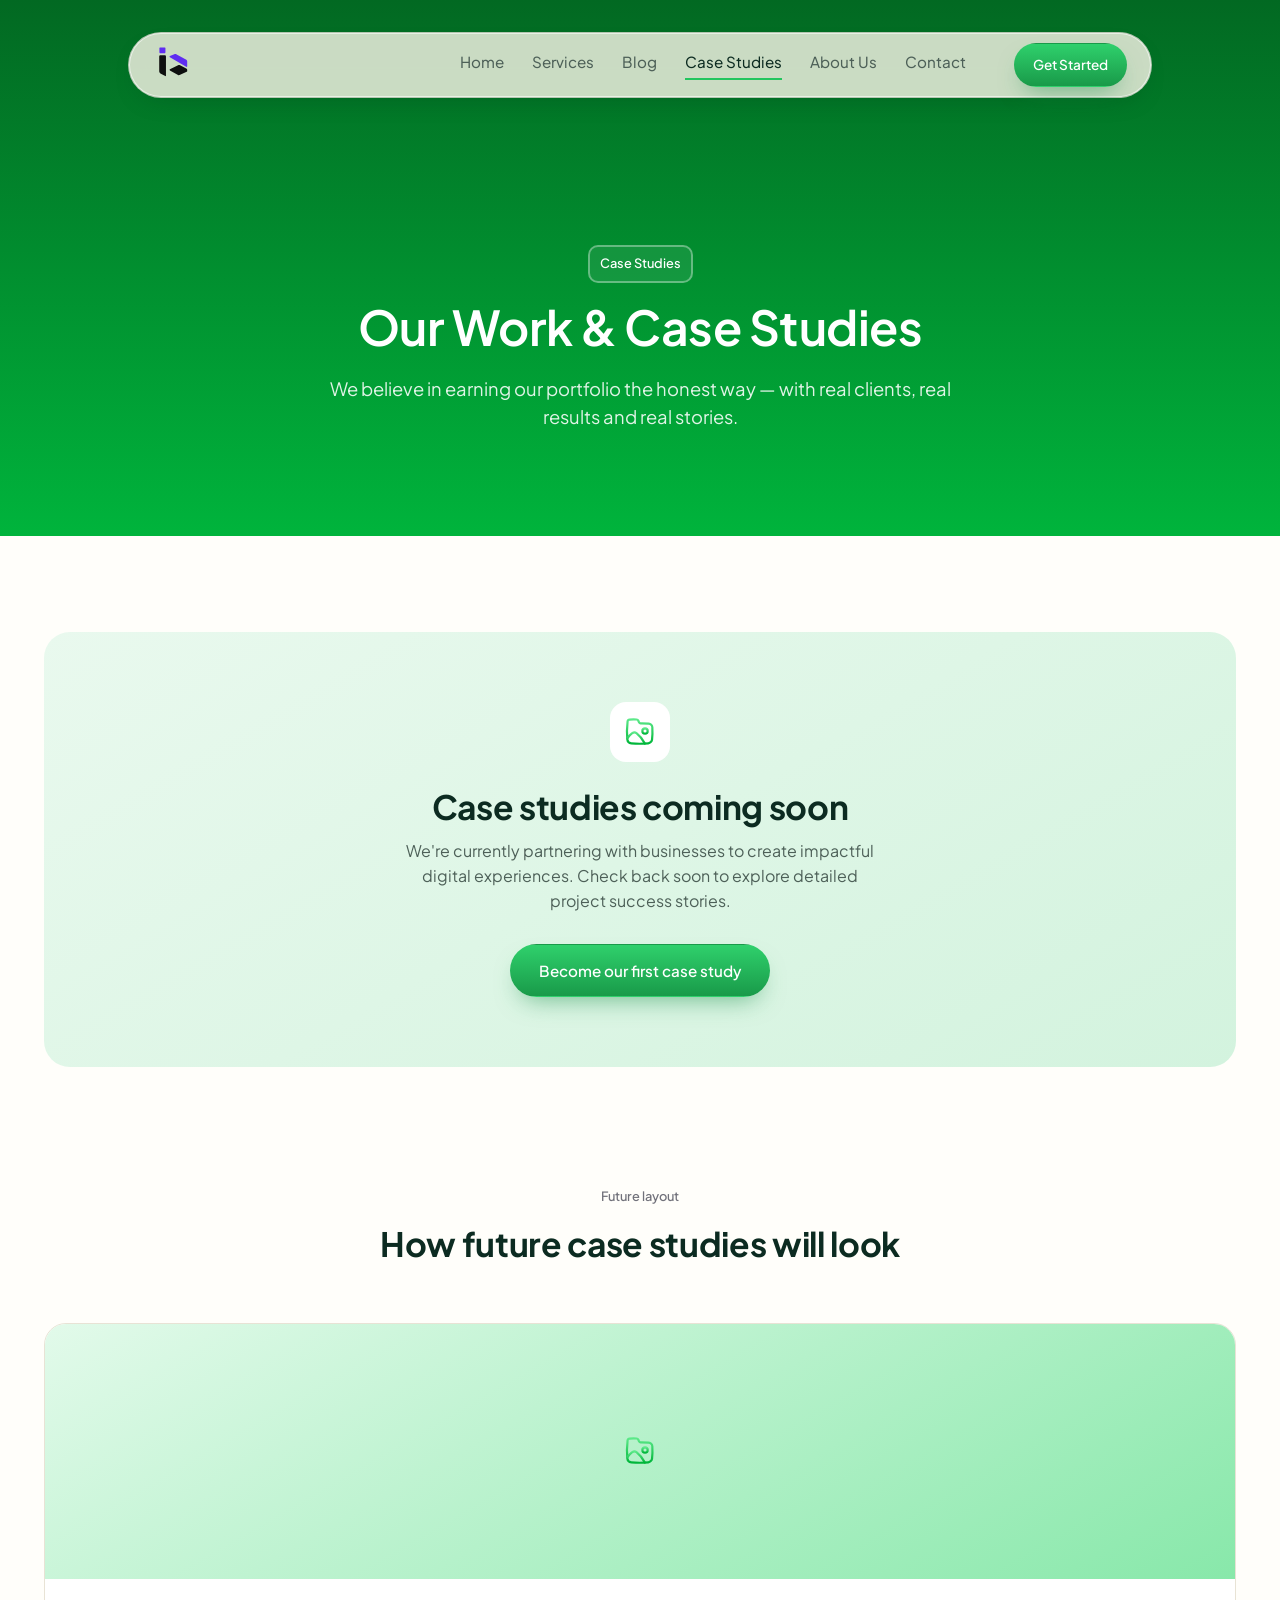
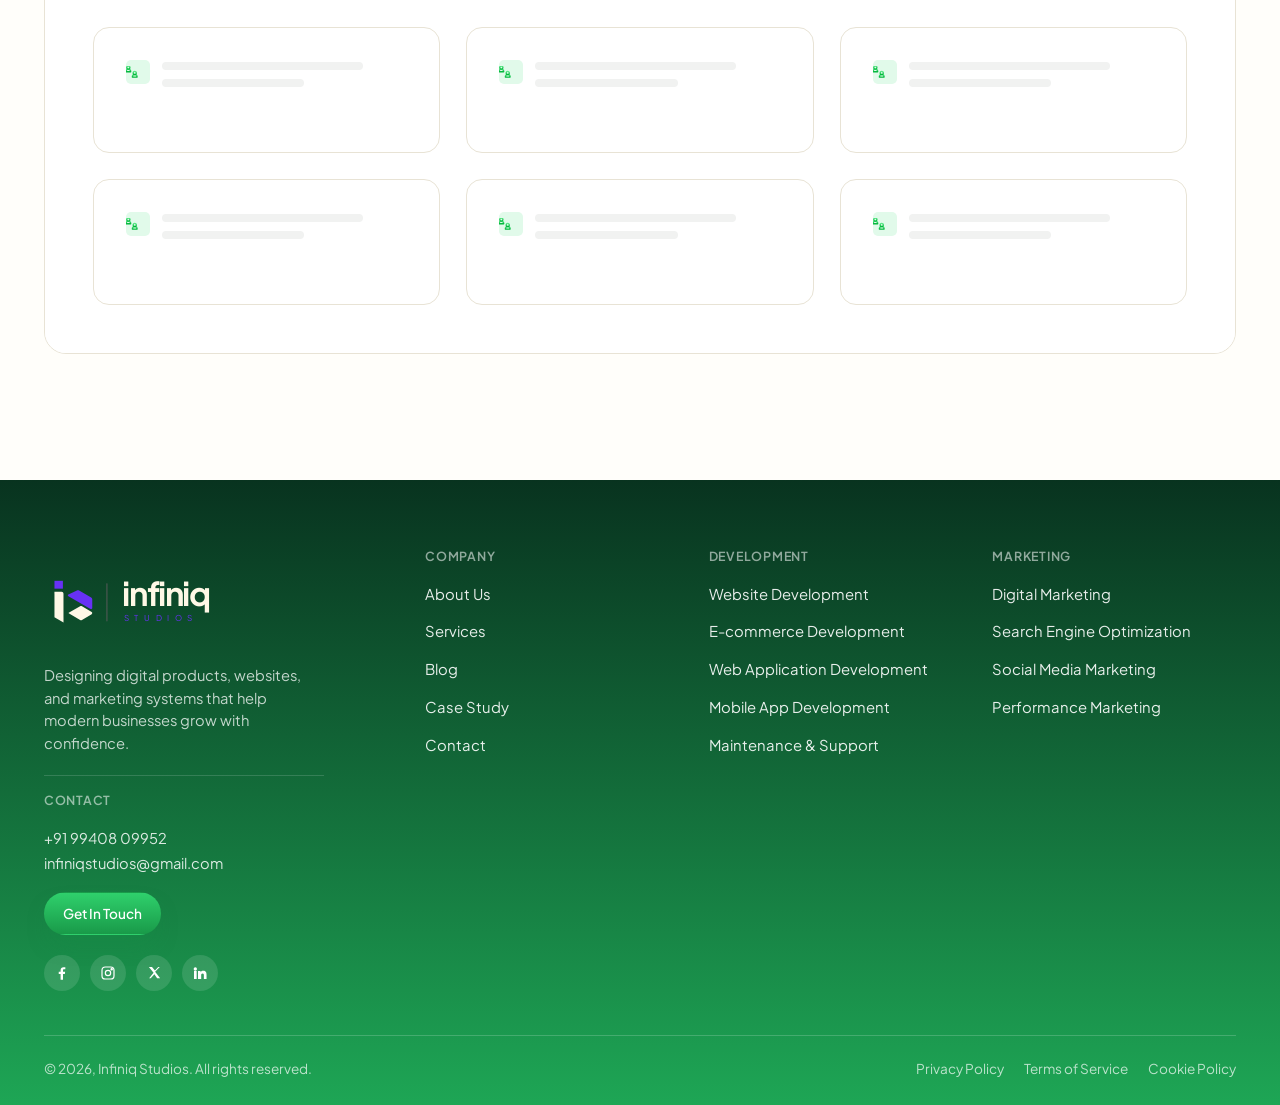
<file: case-studies.html>
<!DOCTYPE html>
<html lang="en">
<head>
<meta charset="UTF-8">
<meta name="viewport" content="width=device-width, initial-scale=1.0">
<title>Case Studies — Infiniq Studios</title>
<meta name="description" content="We believe in earning our portfolio the honest way — with real clients, real results and real stories.">
<link rel="stylesheet" href="styles.css">
</head>
<body>

<header class="site-header">
  <div class="nav-shell">
    <a href="index.html" class="brand">
    <svg width="40.6" height="41.42" viewBox="0 0 235 238" fill="none" xmlns="http://www.w3.org/2000/svg">

  <!-- Purple square -->
  <path
    d="M40 20H69C70.657 20 72 21.343 72 23V49C72 50.657 70.657 52 69 52H40C38.343 52 37 50.657 37 49V23C37 21.343 38.343 20 40 20Z"
    fill="#5F2DF1"
  />

  <!-- Black vertical shape -->
  <path
    d="M43 64H68C71.866 64 75 67.134 75 71V186
    C69 184 62 180 54 176
    L43 170
    C38.5 167.5 36 164 36 159
    V71
    C36 67.134 39.134 64 43 64Z"
    fill="#0E0F0F"
  />

  <!-- Purple upper shape -->
  <path
    d="M98 69
    L123 59
    C128 57 132 57 137 60
    L193 91
    C196 93 198 96 198 100
    V128
    C198 131 195 133 192 131
    L98 76
    C95 74 95 71 98 69Z"
    fill="#5F2DF1"
  />

  <!-- Black lower shape -->
  <path
    d="M98 146
    L148 121
    C150 120 152 120 154 121
    L195 143
    C197 144 198 146 198 149
    V155
    C198 157 197 159 195 160
    L154 179
    C151 180 148 180 145 178
    L98 152
    C95 150 95 148 98 146Z"
    fill="#0E0F0F"
  />

</svg>
    
    <nav class="nav-links">
      <a href="index.html">Home</a>
      <a href="services.html">Services</a>
      <a href="blog.html">Blog</a>
      <a href="case-studies.html" class="active">Case Studies</a>
      <a href="about.html">About Us</a>
      <a href="contact.html">Contact</a>
    </nav>
    <div class="nav-cta">
      <a href="contact.html" class="btn btn-primary btn-sm">Get Started</a>
      <button class="nav-toggle" aria-label="Toggle menu" aria-expanded="false"><span></span></button>
    </div>
  </div>
  <div class="mobile-menu">
    <ul>
      <li><a href="index.html">Home</a></li>
      <li><a href="services.html">Services</a></li>
      <li><a href="blog.html">Blog</a></li>
      <li><a href="case-studies.html">Case Studies</a></li>
      <li><a href="about.html">About Us</a></li>
      <li><a href="contact.html">Contact</a></li>
    </ul>
    <div class="mobile-cta"><a href="contact.html" class="btn btn-primary btn-block">Get Started</a></div>
  </div>
</header>

<section class="hero hero-mint">
  <div class="hero-inner">
   <span class="eyebrow on-dark" style="
    border: 2px solid rgba(255,255,255,0.35);
    border-radius: 10px;
    padding: 7px 10px;
    background: rgba(255,255,255,0.08);
    color: #fff;
">
    Case Studies
</span>
    <h1 style="font-size:clamp(2rem,4.6vw,3rem);">Our Work & Case Studies</h1>
    <p class="lede">We believe in earning our portfolio the honest way — with real clients, real results and real stories.</p>
  </div>
</section>

<section class="section">
  <div class="container">
    <div class="cs-empty reveal">
      <div class="icon-circle"><svg
    width="30"
    height="30"
    viewBox="-2 -2 31 30"
    fill="none"
    xmlns="http://www.w3.org/2000/svg"
    preserveAspectRatio="xMidYMid meet"
>
    <path
        d="M11.8244 1.46103C11.6818 1.07302 11.428 0.735641 11.0947 0.491063C10.7614 0.246485 10.3635 0.105553 9.95053 0.0858799C7.50684 -0.0490604 5.05697 -0.0249586 2.61641 0.158033C2.12108 0.196721 1.65484 0.407297 1.29833 0.753344C0.941821 1.09939 0.717455 1.55915 0.664034 2.05311C-0.0511278 8.28372 -0.288808 14.5377 0.456064 20.7831C0.710722 22.901 2.44663 24.4417 4.52209 24.6667C10.3389 25.3016 16.2077 25.2966 22.0234 24.6518C23.0161 24.5414 23.9425 24.0995 24.653 23.3975C25.3634 22.6955 25.8164 21.7744 25.9388 20.7831C26.4014 16.9208 26.5223 12.9652 26.2359 8.11395C26.1799 7.14085 25.7744 6.22069 25.094 5.52275C24.4136 4.82481 23.5041 4.39604 22.5327 4.31531C19.6806 4.08188 17.6964 4.06914 14.1927 3.99487C13.7678 3.986 13.3554 3.84951 13.0091 3.60312C12.6628 3.35674 12.3986 3.01187 12.2509 2.61335L11.8265 1.46315L11.8244 1.46103Z"
        stroke="url(#paint0_case)"
        stroke-width="2.29"
        stroke-linejoin="round"
    />

    <path
        d="M0.338867 19.5207C1.76582 17.502 3.49844 15.7178 5.47445 14.2323C6.77533 13.2264 8.58551 13.1437 9.88639 14.1517C13.4473 16.9083 16.4926 20.9807 18.5469 24.964"
        stroke="url(#paint1_case)"
        stroke-width="2.29"
        stroke-linecap="round"
        stroke-linejoin="round"
    />

    <path
        d="M18.7005 14.7286C20.4619 14.7286 21.4508 13.7376 21.4508 11.9783C21.4508 10.2169 20.4619 9.22803 18.7005 9.22803C16.9391 9.22803 15.9502 10.2169 15.9502 11.9783C15.9502 13.7397 16.9391 14.7286 18.7005 14.7286Z"
        stroke="url(#paint2_case)"
        stroke-width="2.29"
        stroke-linecap="round"
        stroke-linejoin="round"
    />

    <defs>
        <linearGradient
            id="paint0_case"
            x1="13.195"
            y1="0"
            x2="13.195"
            y2="25.1391"
            gradientUnits="userSpaceOnUse"
        >
            <stop stop-color="#5CE989"/>
            <stop offset="1" stop-color="#00B63A"/>
        </linearGradient>

        <linearGradient
            id="paint1_case"
            x1="9.44286"
            y1="13.4355"
            x2="9.44286"
            y2="24.964"
            gradientUnits="userSpaceOnUse"
        >
            <stop stop-color="#5CE989"/>
            <stop offset="1" stop-color="#00B63A"/>
        </linearGradient>

        <linearGradient
            id="paint2_case"
            x1="18.7005"
            y1="9.22803"
            x2="18.7005"
            y2="14.7286"
            gradientUnits="userSpaceOnUse"
        >
            <stop stop-color="#5CE989"/>
            <stop offset="1"
                stop-color="#00B63A"/>
        </linearGradient>
    </defs>
</svg></div>
      <h2>Case studies coming soon</h2>
      <p>We're currently partnering with businesses to create impactful digital experiences. Check back soon to explore detailed project success stories.</p>
      <a href="404.html" class="btn btn-primary">Become our first case study</a>
    </div>
  </div>
</section>

<section class="section" style="padding-top:20px;">
  <div class="container">
    <div class="section-head center reveal">
      <span class="eyebrow">Future layout</span>
      <h2 style="font-size:clamp(1.6rem,2.8vw,2.1rem);">How future case studies will look</h2>
    </div>
    <div class="future-preview reveal">
      <div class="icon-circle"><svg
    width="30"
    height="30"
    viewBox="-2 -2 31 30"
    fill="none"
    xmlns="http://www.w3.org/2000/svg"
    preserveAspectRatio="xMidYMid meet"
>
    <path
        d="M11.8244 1.46103C11.6818 1.07302 11.428 0.735641 11.0947 0.491063C10.7614 0.246485 10.3635 0.105553 9.95053 0.0858799C7.50684 -0.0490604 5.05697 -0.0249586 2.61641 0.158033C2.12108 0.196721 1.65484 0.407297 1.29833 0.753344C0.941821 1.09939 0.717455 1.55915 0.664034 2.05311C-0.0511278 8.28372 -0.288808 14.5377 0.456064 20.7831C0.710722 22.901 2.44663 24.4417 4.52209 24.6667C10.3389 25.3016 16.2077 25.2966 22.0234 24.6518C23.0161 24.5414 23.9425 24.0995 24.653 23.3975C25.3634 22.6955 25.8164 21.7744 25.9388 20.7831C26.4014 16.9208 26.5223 12.9652 26.2359 8.11395C26.1799 7.14085 25.7744 6.22069 25.094 5.52275C24.4136 4.82481 23.5041 4.39604 22.5327 4.31531C19.6806 4.08188 17.6964 4.06914 14.1927 3.99487C13.7678 3.986 13.3554 3.84951 13.0091 3.60312C12.6628 3.35674 12.3986 3.01187 12.2509 2.61335L11.8265 1.46315L11.8244 1.46103Z"
        stroke="url(#paint0_case)"
        stroke-width="2.29"
        stroke-linejoin="round"
    />

    <path
        d="M0.338867 19.5207C1.76582 17.502 3.49844 15.7178 5.47445 14.2323C6.77533 13.2264 8.58551 13.1437 9.88639 14.1517C13.4473 16.9083 16.4926 20.9807 18.5469 24.964"
        stroke="url(#paint1_case)"
        stroke-width="2.29"
        stroke-linecap="round"
        stroke-linejoin="round"
    />

    <path
        d="M18.7005 14.7286C20.4619 14.7286 21.4508 13.7376 21.4508 11.9783C21.4508 10.2169 20.4619 9.22803 18.7005 9.22803C16.9391 9.22803 15.9502 10.2169 15.9502 11.9783C15.9502 13.7397 16.9391 14.7286 18.7005 14.7286Z"
        stroke="url(#paint2_case)"
        stroke-width="2.29"
        stroke-linecap="round"
        stroke-linejoin="round"
    />

    <defs>
        <linearGradient
            id="paint0_case"
            x1="13.195"
            y1="0"
            x2="13.195"
            y2="25.1391"
            gradientUnits="userSpaceOnUse"
        >
            <stop stop-color="#5CE989"/>
            <stop offset="1" stop-color="#00B63A"/>
        </linearGradient>

        <linearGradient
            id="paint1_case"
            x1="9.44286"
            y1="13.4355"
            x2="9.44286"
            y2="24.964"
            gradientUnits="userSpaceOnUse"
        >
            <stop stop-color="#5CE989"/>
            <stop offset="1" stop-color="#00B63A"/>
        </linearGradient>

        <linearGradient
            id="paint2_case"
            x1="18.7005"
            y1="9.22803"
            x2="18.7005"
            y2="14.7286"
            gradientUnits="userSpaceOnUse"
        >
            <stop stop-color="#5CE989"/>
            <stop offset="1"
                stop-color="#00B63A"/>
        </linearGradient>
    </defs>
</svg></div>
      <div class="skeleton-grid">
        <div class="skeleton-card"><div class="dot"><svg width="12" height="12" viewBox="0 0 12 12" fill="none" xmlns="http://www.w3.org/2000/svg">
<path d="M2.33016 3.13281C3.74733 3.13281 4.6613 4.23106 4.6613 5.6773H0C0 4.23106 0.913938 3.13281 2.33016 3.13281Z" stroke="url(#paint0_linear_101_3845)" stroke-width="1.39627" stroke-linecap="round" stroke-linejoin="round"/>
<path d="M8.73346 8.53125C10.1507 8.53125 11.0646 9.62853 11.0646 11.0757H6.40234C6.40234 9.62853 7.31725 8.53125 8.73346 8.53125Z" stroke="url(#paint1_linear_101_3845)" stroke-width="1.39627" stroke-linecap="round" stroke-linejoin="round"/>
<path d="M2.33001 3.13307C3.34711 3.13307 3.91882 2.56921 3.91882 1.56701C3.91882 0.563858 3.34711 0 2.33001 0C1.31388 0 0.742188 0.563858 0.742188 1.56701C0.742188 2.56921 1.31388 3.13307 2.33001 3.13307Z" stroke="url(#paint2_linear_101_3845)" stroke-width="1.39627" stroke-linecap="round" stroke-linejoin="round"/>
<path d="M8.73332 8.53152C9.74945 8.53152 10.3221 7.96765 10.3221 6.96544C10.3221 5.96231 9.74945 5.39844 8.73332 5.39844C7.71624 5.39844 7.14453 5.96231 7.14453 6.96544C7.14453 7.96765 7.71624 8.53152 8.73332 8.53152Z" stroke="url(#paint3_linear_101_3845)" stroke-width="1.39627" stroke-linecap="round" stroke-linejoin="round"/>
<defs>
<linearGradient id="paint0_linear_101_3845" x1="2.33064" y1="3.13281" x2="2.33064" y2="5.6773" gradientUnits="userSpaceOnUse">
<stop stop-color="#5CE989"/>
<stop offset="1" stop-color="#01B63A"/>
</linearGradient>
<linearGradient id="paint1_linear_101_3845" x1="8.73346" y1="8.53125" x2="8.73346" y2="11.0757" gradientUnits="userSpaceOnUse">
<stop stop-color="#5CE989"/>
<stop offset="1" stop-color="#01B63A"/>
</linearGradient>
<linearGradient id="paint2_linear_101_3845" x1="2.3305" y1="0" x2="2.3305" y2="3.13307" gradientUnits="userSpaceOnUse">
<stop stop-color="#5CE989"/>
<stop offset="1" stop-color="#01B63A"/>
</linearGradient>
<linearGradient id="paint3_linear_101_3845" x1="8.73332" y1="5.39844" x2="8.73332" y2="8.53152" gradientUnits="userSpaceOnUse">
<stop stop-color="#5CE989"/>
<stop offset="1" stop-color="#01B63A"/>
</linearGradient>
</defs>
</svg></div><div class="skeleton-lines"><span></span><span></span></div></div>
        <div class="skeleton-card"><div class="dot"><svg width="12" height="12" viewBox="0 0 12 12" fill="none" xmlns="http://www.w3.org/2000/svg">
<path d="M2.33016 3.13281C3.74733 3.13281 4.6613 4.23106 4.6613 5.6773H0C0 4.23106 0.913938 3.13281 2.33016 3.13281Z" stroke="url(#paint0_linear_101_3845)" stroke-width="1.39627" stroke-linecap="round" stroke-linejoin="round"/>
<path d="M8.73346 8.53125C10.1507 8.53125 11.0646 9.62853 11.0646 11.0757H6.40234C6.40234 9.62853 7.31725 8.53125 8.73346 8.53125Z" stroke="url(#paint1_linear_101_3845)" stroke-width="1.39627" stroke-linecap="round" stroke-linejoin="round"/>
<path d="M2.33001 3.13307C3.34711 3.13307 3.91882 2.56921 3.91882 1.56701C3.91882 0.563858 3.34711 0 2.33001 0C1.31388 0 0.742188 0.563858 0.742188 1.56701C0.742188 2.56921 1.31388 3.13307 2.33001 3.13307Z" stroke="url(#paint2_linear_101_3845)" stroke-width="1.39627" stroke-linecap="round" stroke-linejoin="round"/>
<path d="M8.73332 8.53152C9.74945 8.53152 10.3221 7.96765 10.3221 6.96544C10.3221 5.96231 9.74945 5.39844 8.73332 5.39844C7.71624 5.39844 7.14453 5.96231 7.14453 6.96544C7.14453 7.96765 7.71624 8.53152 8.73332 8.53152Z" stroke="url(#paint3_linear_101_3845)" stroke-width="1.39627" stroke-linecap="round" stroke-linejoin="round"/>
<defs>
<linearGradient id="paint0_linear_101_3845" x1="2.33064" y1="3.13281" x2="2.33064" y2="5.6773" gradientUnits="userSpaceOnUse">
<stop stop-color="#5CE989"/>
<stop offset="1" stop-color="#01B63A"/>
</linearGradient>
<linearGradient id="paint1_linear_101_3845" x1="8.73346" y1="8.53125" x2="8.73346" y2="11.0757" gradientUnits="userSpaceOnUse">
<stop stop-color="#5CE989"/>
<stop offset="1" stop-color="#01B63A"/>
</linearGradient>
<linearGradient id="paint2_linear_101_3845" x1="2.3305" y1="0" x2="2.3305" y2="3.13307" gradientUnits="userSpaceOnUse">
<stop stop-color="#5CE989"/>
<stop offset="1" stop-color="#01B63A"/>
</linearGradient>
<linearGradient id="paint3_linear_101_3845" x1="8.73332" y1="5.39844" x2="8.73332" y2="8.53152" gradientUnits="userSpaceOnUse">
<stop stop-color="#5CE989"/>
<stop offset="1" stop-color="#01B63A"/>
</linearGradient>
</defs>
</svg></div><div class="skeleton-lines"><span></span><span></span></div></div>
        <div class="skeleton-card"><div class="dot"><svg width="12" height="12" viewBox="0 0 12 12" fill="none" xmlns="http://www.w3.org/2000/svg">
<path d="M2.33016 3.13281C3.74733 3.13281 4.6613 4.23106 4.6613 5.6773H0C0 4.23106 0.913938 3.13281 2.33016 3.13281Z" stroke="url(#paint0_linear_101_3845)" stroke-width="1.39627" stroke-linecap="round" stroke-linejoin="round"/>
<path d="M8.73346 8.53125C10.1507 8.53125 11.0646 9.62853 11.0646 11.0757H6.40234C6.40234 9.62853 7.31725 8.53125 8.73346 8.53125Z" stroke="url(#paint1_linear_101_3845)" stroke-width="1.39627" stroke-linecap="round" stroke-linejoin="round"/>
<path d="M2.33001 3.13307C3.34711 3.13307 3.91882 2.56921 3.91882 1.56701C3.91882 0.563858 3.34711 0 2.33001 0C1.31388 0 0.742188 0.563858 0.742188 1.56701C0.742188 2.56921 1.31388 3.13307 2.33001 3.13307Z" stroke="url(#paint2_linear_101_3845)" stroke-width="1.39627" stroke-linecap="round" stroke-linejoin="round"/>
<path d="M8.73332 8.53152C9.74945 8.53152 10.3221 7.96765 10.3221 6.96544C10.3221 5.96231 9.74945 5.39844 8.73332 5.39844C7.71624 5.39844 7.14453 5.96231 7.14453 6.96544C7.14453 7.96765 7.71624 8.53152 8.73332 8.53152Z" stroke="url(#paint3_linear_101_3845)" stroke-width="1.39627" stroke-linecap="round" stroke-linejoin="round"/>
<defs>
<linearGradient id="paint0_linear_101_3845" x1="2.33064" y1="3.13281" x2="2.33064" y2="5.6773" gradientUnits="userSpaceOnUse">
<stop stop-color="#5CE989"/>
<stop offset="1" stop-color="#01B63A"/>
</linearGradient>
<linearGradient id="paint1_linear_101_3845" x1="8.73346" y1="8.53125" x2="8.73346" y2="11.0757" gradientUnits="userSpaceOnUse">
<stop stop-color="#5CE989"/>
<stop offset="1" stop-color="#01B63A"/>
</linearGradient>
<linearGradient id="paint2_linear_101_3845" x1="2.3305" y1="0" x2="2.3305" y2="3.13307" gradientUnits="userSpaceOnUse">
<stop stop-color="#5CE989"/>
<stop offset="1" stop-color="#01B63A"/>
</linearGradient>
<linearGradient id="paint3_linear_101_3845" x1="8.73332" y1="5.39844" x2="8.73332" y2="8.53152" gradientUnits="userSpaceOnUse">
<stop stop-color="#5CE989"/>
<stop offset="1" stop-color="#01B63A"/>
</linearGradient>
</defs>
</svg></div><div class="skeleton-lines"><span></span><span></span></div></div>
        <div class="skeleton-card"><div class="dot"><svg width="12" height="12" viewBox="0 0 12 12" fill="none" xmlns="http://www.w3.org/2000/svg">
<path d="M2.33016 3.13281C3.74733 3.13281 4.6613 4.23106 4.6613 5.6773H0C0 4.23106 0.913938 3.13281 2.33016 3.13281Z" stroke="url(#paint0_linear_101_3845)" stroke-width="1.39627" stroke-linecap="round" stroke-linejoin="round"/>
<path d="M8.73346 8.53125C10.1507 8.53125 11.0646 9.62853 11.0646 11.0757H6.40234C6.40234 9.62853 7.31725 8.53125 8.73346 8.53125Z" stroke="url(#paint1_linear_101_3845)" stroke-width="1.39627" stroke-linecap="round" stroke-linejoin="round"/>
<path d="M2.33001 3.13307C3.34711 3.13307 3.91882 2.56921 3.91882 1.56701C3.91882 0.563858 3.34711 0 2.33001 0C1.31388 0 0.742188 0.563858 0.742188 1.56701C0.742188 2.56921 1.31388 3.13307 2.33001 3.13307Z" stroke="url(#paint2_linear_101_3845)" stroke-width="1.39627" stroke-linecap="round" stroke-linejoin="round"/>
<path d="M8.73332 8.53152C9.74945 8.53152 10.3221 7.96765 10.3221 6.96544C10.3221 5.96231 9.74945 5.39844 8.73332 5.39844C7.71624 5.39844 7.14453 5.96231 7.14453 6.96544C7.14453 7.96765 7.71624 8.53152 8.73332 8.53152Z" stroke="url(#paint3_linear_101_3845)" stroke-width="1.39627" stroke-linecap="round" stroke-linejoin="round"/>
<defs>
<linearGradient id="paint0_linear_101_3845" x1="2.33064" y1="3.13281" x2="2.33064" y2="5.6773" gradientUnits="userSpaceOnUse">
<stop stop-color="#5CE989"/>
<stop offset="1" stop-color="#01B63A"/>
</linearGradient>
<linearGradient id="paint1_linear_101_3845" x1="8.73346" y1="8.53125" x2="8.73346" y2="11.0757" gradientUnits="userSpaceOnUse">
<stop stop-color="#5CE989"/>
<stop offset="1" stop-color="#01B63A"/>
</linearGradient>
<linearGradient id="paint2_linear_101_3845" x1="2.3305" y1="0" x2="2.3305" y2="3.13307" gradientUnits="userSpaceOnUse">
<stop stop-color="#5CE989"/>
<stop offset="1" stop-color="#01B63A"/>
</linearGradient>
<linearGradient id="paint3_linear_101_3845" x1="8.73332" y1="5.39844" x2="8.73332" y2="8.53152" gradientUnits="userSpaceOnUse">
<stop stop-color="#5CE989"/>
<stop offset="1" stop-color="#01B63A"/>
</linearGradient>
</defs>
</svg></div><div class="skeleton-lines"><span></span><span></span></div></div>
        <div class="skeleton-card"><div class="dot"><svg width="12" height="12" viewBox="0 0 12 12" fill="none" xmlns="http://www.w3.org/2000/svg">
<path d="M2.33016 3.13281C3.74733 3.13281 4.6613 4.23106 4.6613 5.6773H0C0 4.23106 0.913938 3.13281 2.33016 3.13281Z" stroke="url(#paint0_linear_101_3845)" stroke-width="1.39627" stroke-linecap="round" stroke-linejoin="round"/>
<path d="M8.73346 8.53125C10.1507 8.53125 11.0646 9.62853 11.0646 11.0757H6.40234C6.40234 9.62853 7.31725 8.53125 8.73346 8.53125Z" stroke="url(#paint1_linear_101_3845)" stroke-width="1.39627" stroke-linecap="round" stroke-linejoin="round"/>
<path d="M2.33001 3.13307C3.34711 3.13307 3.91882 2.56921 3.91882 1.56701C3.91882 0.563858 3.34711 0 2.33001 0C1.31388 0 0.742188 0.563858 0.742188 1.56701C0.742188 2.56921 1.31388 3.13307 2.33001 3.13307Z" stroke="url(#paint2_linear_101_3845)" stroke-width="1.39627" stroke-linecap="round" stroke-linejoin="round"/>
<path d="M8.73332 8.53152C9.74945 8.53152 10.3221 7.96765 10.3221 6.96544C10.3221 5.96231 9.74945 5.39844 8.73332 5.39844C7.71624 5.39844 7.14453 5.96231 7.14453 6.96544C7.14453 7.96765 7.71624 8.53152 8.73332 8.53152Z" stroke="url(#paint3_linear_101_3845)" stroke-width="1.39627" stroke-linecap="round" stroke-linejoin="round"/>
<defs>
<linearGradient id="paint0_linear_101_3845" x1="2.33064" y1="3.13281" x2="2.33064" y2="5.6773" gradientUnits="userSpaceOnUse">
<stop stop-color="#5CE989"/>
<stop offset="1" stop-color="#01B63A"/>
</linearGradient>
<linearGradient id="paint1_linear_101_3845" x1="8.73346" y1="8.53125" x2="8.73346" y2="11.0757" gradientUnits="userSpaceOnUse">
<stop stop-color="#5CE989"/>
<stop offset="1" stop-color="#01B63A"/>
</linearGradient>
<linearGradient id="paint2_linear_101_3845" x1="2.3305" y1="0" x2="2.3305" y2="3.13307" gradientUnits="userSpaceOnUse">
<stop stop-color="#5CE989"/>
<stop offset="1" stop-color="#01B63A"/>
</linearGradient>
<linearGradient id="paint3_linear_101_3845" x1="8.73332" y1="5.39844" x2="8.73332" y2="8.53152" gradientUnits="userSpaceOnUse">
<stop stop-color="#5CE989"/>
<stop offset="1" stop-color="#01B63A"/>
</linearGradient>
</defs>
</svg></div><div class="skeleton-lines"><span></span><span></span></div></div>
        <div class="skeleton-card"><div class="dot"><svg width="12" height="12" viewBox="0 0 12 12" fill="none" xmlns="http://www.w3.org/2000/svg">
<path d="M2.33016 3.13281C3.74733 3.13281 4.6613 4.23106 4.6613 5.6773H0C0 4.23106 0.913938 3.13281 2.33016 3.13281Z" stroke="url(#paint0_linear_101_3845)" stroke-width="1.39627" stroke-linecap="round" stroke-linejoin="round"/>
<path d="M8.73346 8.53125C10.1507 8.53125 11.0646 9.62853 11.0646 11.0757H6.40234C6.40234 9.62853 7.31725 8.53125 8.73346 8.53125Z" stroke="url(#paint1_linear_101_3845)" stroke-width="1.39627" stroke-linecap="round" stroke-linejoin="round"/>
<path d="M2.33001 3.13307C3.34711 3.13307 3.91882 2.56921 3.91882 1.56701C3.91882 0.563858 3.34711 0 2.33001 0C1.31388 0 0.742188 0.563858 0.742188 1.56701C0.742188 2.56921 1.31388 3.13307 2.33001 3.13307Z" stroke="url(#paint2_linear_101_3845)" stroke-width="1.39627" stroke-linecap="round" stroke-linejoin="round"/>
<path d="M8.73332 8.53152C9.74945 8.53152 10.3221 7.96765 10.3221 6.96544C10.3221 5.96231 9.74945 5.39844 8.73332 5.39844C7.71624 5.39844 7.14453 5.96231 7.14453 6.96544C7.14453 7.96765 7.71624 8.53152 8.73332 8.53152Z" stroke="url(#paint3_linear_101_3845)" stroke-width="1.39627" stroke-linecap="round" stroke-linejoin="round"/>
<defs>
<linearGradient id="paint0_linear_101_3845" x1="2.33064" y1="3.13281" x2="2.33064" y2="5.6773" gradientUnits="userSpaceOnUse">
<stop stop-color="#5CE989"/>
<stop offset="1" stop-color="#01B63A"/>
</linearGradient>
<linearGradient id="paint1_linear_101_3845" x1="8.73346" y1="8.53125" x2="8.73346" y2="11.0757" gradientUnits="userSpaceOnUse">
<stop stop-color="#5CE989"/>
<stop offset="1" stop-color="#01B63A"/>
</linearGradient>
<linearGradient id="paint2_linear_101_3845" x1="2.3305" y1="0" x2="2.3305" y2="3.13307" gradientUnits="userSpaceOnUse">
<stop stop-color="#5CE989"/>
<stop offset="1" stop-color="#01B63A"/>
</linearGradient>
<linearGradient id="paint3_linear_101_3845" x1="8.73332" y1="5.39844" x2="8.73332" y2="8.53152" gradientUnits="userSpaceOnUse">
<stop stop-color="#5CE989"/>
<stop offset="1" stop-color="#01B63A"/>
</linearGradient>
</defs>
</svg></div><div class="skeleton-lines"><span></span><span></span></div></div>
      </div>
    </div>
  </div>
</section>

<footer class="site-footer">
  <div class="container">
    <div class="footer-grid">
      <div class="footer-brand">
        <div class="brand">
          
           <svg
  xmlns="http://www.w3.org/2000/svg"
  width="200"
  height="100"
  viewBox="0 0 688 262"
  fill="none">

  <!-- ================= LOGO ICON ================= -->

  <!-- Purple top block -->
  <path
    d="M36 65H65V92H36V65Z"
    fill="#6731F5"/>

  <!-- White left vertical shape -->
  <path
    d="M36 103
       H60.5
       C64.1 103 67 105.9 67 109.5
       V208
       L36 190
       V103Z"
    fill="#FFF8E6"/>

  <!-- Purple upper-right shape -->
  <path
    d="M84 112.5
       L113.2 98
       C115.6 96.8 118.4 96.9 120.8 98.2
       L162.3 122.5
       C164.7 123.9 166 126.5 166 129.2
       V158.7
       C166 161.7 162.7 163.5 160.1 162
       L84 118
       C81.3 116.4 81.3 114 84 112.5Z"
    fill="#6731F5"/>

  <!-- White lower-right shape -->
  <path
    d="M85 175.2
       L124.2 152.5
       C126.2 151.3 128.7 151.3 130.7 152.5
       L164 172.5
       C166.7 174.1 166.7 178 164 179.6
       L130.7 199.6
       C128.7 200.8 126.2 200.8 124.2 199.6
       L85 176.8
       C84.4 176.5 84.4 175.6 85 175.2Z"
    fill="#FFF8E6"/>


  <!-- ================= DIVIDER ================= -->

  <rect
    x="215"
    y="73"
    width="3"
    height="132"
    rx="1.5"
    fill="#635D60"/>


  <!-- ================= INFINIQ ================= -->

  <text
    x="270"
    y="152"
    font-family="Plus Jakarta Sans, Arial, Helvetica, sans-serif"
    font-size="113"
    font-weight="700"
    letter-spacing="-5"
    fill="#FFF8E6">
    infiniq
  </text>


  <!-- ================= STUDIOS ================= -->

  <text
    x="275"
    y="205"
    font-family="Plus Jakarta Sans, Arial, Helvetica, sans-serif"
    font-size="28"
    font-weight="400"
    letter-spacing="19"
    fill="#6731F5">
    STUDIOS
  </text>

</svg>
        </div>
        <p>Designing digital products, websites, and marketing systems that help modern businesses grow with confidence.</p>
        <div class="footer-divider"></div>
         <div class="footer-col">
          <h4>contact</h4>
        </div><div>
         <a href="https://wa.me/919940809952"
   class="footer-contact"
   target="_blank"
   rel="noopener noreferrer">
  +91 99408 09952
</a></div>
<div>
<a href="https://mail.google.com/mail/?view=cm&fs=1&to=infiniqstudios@gmail.com"
   target="_blank"
   rel="noopener noreferrer"
   class="footer-contact">
  infiniqstudios@gmail.com
</a></div>
        <a href="contact.html" class="btn btn-primary btn-sm">Get In Touch</a>
        <div class="social-row">
          <a href="https://www.facebook.com/profile.php?id=61592245306765" aria-label="Facebook"><svg width="16" height="16" viewBox="0 0 24 24" fill="#fff"><path d="M13.5 22v-8.4h2.8l.4-3.3h-3.2V8.1c0-.9.3-1.6 1.7-1.6h1.8V3.5C16.6 3.4 15.5 3.3 14.3 3.3c-2.6 0-4.4 1.6-4.4 4.5v2.5H7.1v3.3h2.8V22h3.6z"/></svg></a>
          <a href="https://www.instagram.com/infiniqstudios/?hl=en" aria-label="Instagram"><svg width="16" height="16" viewBox="0 0 24 24" fill="none" stroke="#fff" stroke-width="1.8"><rect x="3" y="3" width="18" height="18" rx="5"/><circle cx="12" cy="12" r="4"/><circle cx="17.5" cy="6.5" r="1"/></svg></a>
          <a href="#" aria-label="X"><svg width="15" height="15" viewBox="0 0 24 24" fill="#fff"><path d="M3 3l7.5 9.5L3.4 21H6l5.8-6.4L16.2 21H21l-8-10.2L20.4 3H18l-5.3 5.9L8 3H3z"/></svg></a>
          <a href="https://www.linkedin.com/company/infiniqstudios/" aria-label="LinkedIn"><svg width="16" height="16" viewBox="0 0 24 24" fill="#fff"><path d="M4.98 3.5a2.5 2.5 0 11-.02 5 2.5 2.5 0 01.02-5zM3 9h4v12H3zM9 9h3.8v1.7h.1c.5-1 1.9-2 3.9-2 4.2 0 5 2.7 5 6.3V21h-4v-5.4c0-1.3 0-3-1.9-3s-2.1 1.4-2.1 2.9V21H9z"/></svg></a>
        </div>
      </div>
      <div class="footer-col">
        <h4>Company</h4>
        <ul>
          <li><a href="about.html">About Us</a></li>
          <li><a href="services.html">Services</a></li>
          <li><a href="blog.html">Blog</a></li>
          <li><a href="case-studies.html">Case Study</a></li>
          <li><a href="contact.html">Contact</a></li>
        </ul>
      </div>
      <div class="footer-col">
        <h4>Development</h4>
        <ul>
          <li><a href="services.html#development">Website Development</a></li>
          <li><a href="services.html#development">E-commerce Development</a></li>
          <li><a href="services.html#development">Web Application Development</a></li>
          <li><a href="services.html#development">Mobile App Development</a></li>
          <li><a href="services.html#development">Maintenance & Support</a></li>
        </ul>
      </div>
      <div class="footer-col">
        <h4>Marketing</h4>
        <ul>
          <li><a href="services.html#marketing">Digital Marketing</a></li>
          <li><a href="services.html#marketing">Search Engine Optimization</a></li>
          <li><a href="services.html#marketing">Social Media Marketing</a></li>
          <li><a href="services.html#marketing">Performance Marketing</a></li>
        </ul>
      </div>
    </div>
    <div class="footer-bottom">
      <span>© 2026, Infiniq Studios. All rights reserved.</span>
      <div class="legal-links">
        <a href="privacy.html">Privacy Policy</a>
        <a href="terms.html">Terms of Service</a>
        <a href="cookies.html">Cookie Policy</a>
      </div>
    </div>
  </div>
</footer>

<script src="script.js"></script>
</body>
</html>
</file>
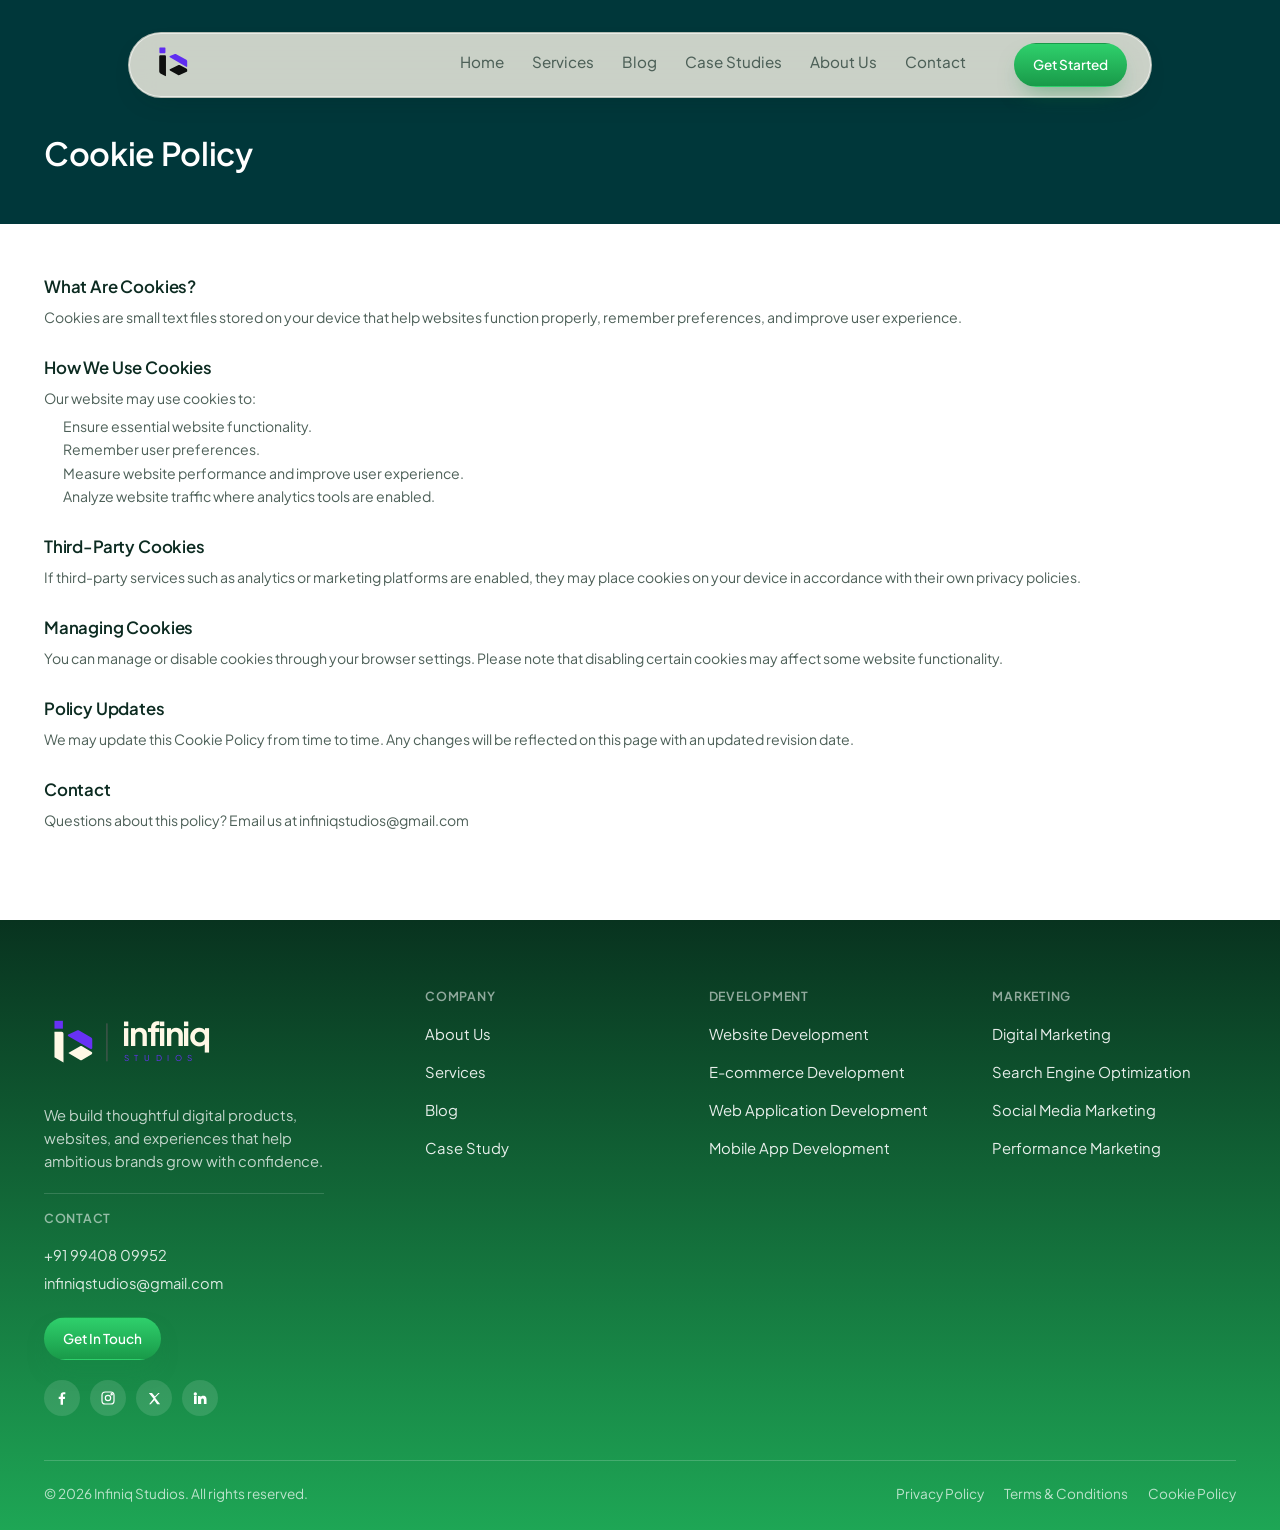
<file: cookies.html>
<!DOCTYPE html>
<html lang="en">
<head>
  <meta charset="UTF-8">
  <meta name="viewport" content="width=device-width, initial-scale=1.0">
  <title>Cookie Policy | Infiniq Studios</title>
  <link rel="stylesheet" href="styles.css">
  <style>

/* ===== LEGAL PAGES — SAME LOOK AS PRIVACY POLICY ===== */
html, body {
  margin: 0;
  padding: 0;
  background: #ffffff;
}

body.legal-body {
  background: #ffffff;
  overflow-x: hidden;
}


/* Title sits clearly BELOW the navbar */
body.legal-body .privacy-hero {
  width: 100%;
  box-sizing: border-box;
  background: #00373a !important;
  padding: 42px 0 46px !important;
}

body.legal-body .privacy-hero .container {
  display: flex;
  align-items: center;
  min-height: 48px;
}

body.legal-body .privacy-hero h1 {
  margin: 0;
  padding: 0;
  color: #ffffff !important;
  font-family: var(--font-display);
  font-size: 2rem;
  font-weight: 600;
  line-height: 1.12;
  letter-spacing: -0.01em;
}

/* White content */
body.legal-body .privacy-content {
  width: 100%;
  box-sizing: border-box;
  background: #ffffff !important;
  padding: 52px 0 60px !important;
}

body.legal-body .privacy-content .container {
  width: 100%;
  max-width: var(--maxw);
  margin: 0 auto;
}

body.legal-body .privacy-section {
  margin-bottom: 28px;
}

body.legal-body .privacy-section h2 {
  margin: 0 0 8px;
  color: var(--ink);
  font-family: var(--font-display);
  font-size: 1.05rem;
  font-weight: 600;
  line-height: 1.3;
}

body.legal-body .privacy-section p,
body.legal-body .privacy-section li {
  color: var(--ink-soft);
  font-family: var(--font-body);
  font-size: 0.88rem;
  line-height: 1.65;
}

body.legal-body .privacy-section p {
  margin: 0 0 5px;
}

body.legal-body .privacy-section ul {
  margin: 4px 0 5px 19px;
  padding: 0;
}

@media (max-width: 720px) {
 

  body.legal-body .privacy-hero {
    padding: 36px 0 40px !important;
  }

  body.legal-body .privacy-hero h1 {
    font-size: 1.8rem;
  }

  body.legal-body .privacy-content {
    padding: 44px 0 55px !important;
  }

  body.legal-body .privacy-section h2 {
    font-size: 1rem;
  }

  body.legal-body .privacy-section p,
  body.legal-body .privacy-section li {
    font-size: 0.88rem;
    line-height: 1.7;
  }
}
body.legal-body .privacy-hero {
  width: 100%;
  box-sizing: border-box;
  background: #00373a !important;
  padding: 130px 0 46px !important;   /* was 42px — extra top clearance for floating navbar */
}

@media (max-width: 1024px) {
  body.legal-body .privacy-hero {
    padding: 110px 0 42px !important;
  }
}

@media (max-width: 720px) {
  body.legal-body .privacy-hero {
    padding: 100px 0 40px !important;
  }
}
/* ===== END LEGAL PAGES ===== */

  </style>
</head>

<body class="legal-body">
  <header class="site-header">
<div class="nav-shell">
<a class="brand" href="index.html">
<svg width="40.6" height="41.42" viewBox="0 0 235 238" fill="none" xmlns="http://www.w3.org/2000/svg">

  <!-- Purple square -->
  <path
    d="M40 20H69C70.657 20 72 21.343 72 23V49C72 50.657 70.657 52 69 52H40C38.343 52 37 50.657 37 49V23C37 21.343 38.343 20 40 20Z"
    fill="#5F2DF1"
  />

  <!-- Black vertical shape -->
  <path
    d="M43 64H68C71.866 64 75 67.134 75 71V186
    C69 184 62 180 54 176
    L43 170
    C38.5 167.5 36 164 36 159
    V71
    C36 67.134 39.134 64 43 64Z"
    fill="#0E0F0F"
  />

  <!-- Purple upper shape -->
  <path
    d="M98 69
    L123 59
    C128 57 132 57 137 60
    L193 91
    C196 93 198 96 198 100
    V128
    C198 131 195 133 192 131
    L98 76
    C95 74 95 71 98 69Z"
    fill="#5F2DF1"
  />

  <!-- Black lower shape -->
  <path
    d="M98 146
    L148 121
    C150 120 152 120 154 121
    L195 143
    C197 144 198 146 198 149
    V155
    C198 157 197 159 195 160
    L154 179
    C151 180 148 180 145 178
    L98 152
    C95 150 95 148 98 146Z"
    fill="#0E0F0F"
  />

</svg>
        </a>
<nav class="nav-links">
<a href="index.html">Home</a>
<a href="services.html">Services</a>
<a href="blog.html">Blog</a>
<a href="case-studies.html">Case Studies</a>
<a href="about.html">About Us</a>
<a href="index.html#contact">Contact</a>
</nav>
<div class="nav-cta">
<a class="btn btn-primary btn-sm" href="index.html#contact">
            Get Started
          </a>
<button aria-expanded="false" aria-label="Toggle menu" class="nav-toggle">
<span></span>
</button>
</div>
</div>
<!-- SAME MOBILE MENU -->
<div class="mobile-menu">
<ul>
<li>
<a href="index.html">Home</a>
</li>
<li>
<a href="services.html">Services</a>
</li>
<li>
<a href="blog.html">Blog</a>
</li>
<li>
<a href="case-studies.html">Case Studies</a>
</li>
<li>
<a href="about.html">About Us</a>
</li>
<li>
<a href="index.html#contact">Contact</a>
</li>
</ul>
<div class="mobile-cta">
<a class="btn btn-primary btn-block" href="index.html#contact">
            Get Started
          </a>
</div>
</div>
</header>

  <section class="privacy-hero">
    <div class="container">
      <h1>Cookie Policy</h1>
    </div>
  </section>

  <main class="privacy-content">
    <div class="container">
      <article>
        
<section class="privacy-section">
  <h2>What Are Cookies?</h2>
  <p>Cookies are small text files stored on your device that help websites function properly, remember preferences, and improve user experience.</p>
</section>

<section class="privacy-section">
  <h2>How We Use Cookies</h2>
  <p>Our website may use cookies to:</p>
  <ul>
    <li>Ensure essential website functionality.</li>
    <li>Remember user preferences.</li>
    <li>Measure website performance and improve user experience.</li>
    <li>Analyze website traffic where analytics tools are enabled.</li>
  </ul>
</section>

<section class="privacy-section">
  <h2>Third-Party Cookies</h2>
  <p>If third-party services such as analytics or marketing platforms are enabled, they may place cookies on your device in accordance with their own privacy policies.</p>
</section>

<section class="privacy-section">
  <h2>Managing Cookies</h2>
  <p>You can manage or disable cookies through your browser settings. Please note that disabling certain cookies may affect some website functionality.</p>
</section>

<section class="privacy-section">
  <h2>Policy Updates</h2>
  <p>We may update this Cookie Policy from time to time. Any changes will be reflected on this page with an updated revision date.</p>
</section>

<section class="privacy-section">
  <h2>Contact</h2>
  <p>Questions about this policy? Email us at infiniqstudios@gmail.com</p>
</section>

      </article>
    </div>
  </main>

  <footer class="site-footer">
<div class="container">
<div class="footer-grid">
<div class="footer-brand">
<a class="brand" href="index.html">

<svg
  xmlns="http://www.w3.org/2000/svg"
  width="200"
  height="100"
  viewBox="0 0 688 262"
  fill="none">

  <!-- ================= LOGO ICON ================= -->

  <!-- Purple top block -->
  <path
    d="M36 65H65V92H36V65Z"
    fill="#6731F5"/>

  <!-- White left vertical shape -->
  <path
    d="M36 103
       H60.5
       C64.1 103 67 105.9 67 109.5
       V208
       L36 190
       V103Z"
    fill="#FFF8E6"/>

  <!-- Purple upper-right shape -->
  <path
    d="M84 112.5
       L113.2 98
       C115.6 96.8 118.4 96.9 120.8 98.2
       L162.3 122.5
       C164.7 123.9 166 126.5 166 129.2
       V158.7
       C166 161.7 162.7 163.5 160.1 162
       L84 118
       C81.3 116.4 81.3 114 84 112.5Z"
    fill="#6731F5"/>

  <!-- White lower-right shape -->
  <path
    d="M85 175.2
       L124.2 152.5
       C126.2 151.3 128.7 151.3 130.7 152.5
       L164 172.5
       C166.7 174.1 166.7 178 164 179.6
       L130.7 199.6
       C128.7 200.8 126.2 200.8 124.2 199.6
       L85 176.8
       C84.4 176.5 84.4 175.6 85 175.2Z"
    fill="#FFF8E6"/>


  <!-- ================= DIVIDER ================= -->

  <rect
    x="215"
    y="73"
    width="3"
    height="132"
    rx="1.5"
    fill="#635D60"/>


  <!-- ================= INFINIQ ================= -->

  <text
    x="270"
    y="152"
    font-family="Plus Jakarta Sans, Arial, Helvetica, sans-serif"
    font-size="113"
    font-weight="700"
    letter-spacing="-5"
    fill="#FFF8E6">
    infiniq
  </text>


  <!-- ================= STUDIOS ================= -->

  <text
    x="275"
    y="205"
    font-family="Plus Jakarta Sans, Arial, Helvetica, sans-serif"
    font-size="28"
    font-weight="400"
    letter-spacing="19"
    fill="#6731F5">
    STUDIOS
  </text>

</svg>
</span>

             
            </a>
<p>
              We build thoughtful digital products, websites,
              and experiences that help ambitious brands grow
              with confidence.
            </p>
            <div class="footer-divider"></div>
             <div class="footer-col">
          <h4>contact</h4>
        </div>

<div class="footer-contact">
             
             +91 99408 09952
            </div>
            <div class="footer-contact">
              infiniqstudios@gmail.com
            </div>
            <a href="contact.html" class="btn btn-primary btn-sm">Get In Touch</a>
        <div class="social-row">
          <a href="#" aria-label="Facebook"><svg width="16" height="16" viewBox="0 0 24 24" fill="#fff"><path d="M13.5 22v-8.4h2.8l.4-3.3h-3.2V8.1c0-.9.3-1.6 1.7-1.6h1.8V3.5C16.6 3.4 15.5 3.3 14.3 3.3c-2.6 0-4.4 1.6-4.4 4.5v2.5H7.1v3.3h2.8V22h3.6z"/></svg></a>
          <a href="#" aria-label="Instagram"><svg width="16" height="16" viewBox="0 0 24 24" fill="none" stroke="#fff" stroke-width="1.8"><rect x="3" y="3" width="18" height="18" rx="5"/><circle cx="12" cy="12" r="4"/><circle cx="17.5" cy="6.5" r="1"/></svg></a>
          <a href="#" aria-label="X"><svg width="15" height="15" viewBox="0 0 24 24" fill="#fff"><path d="M3 3l7.5 9.5L3.4 21H6l5.8-6.4L16.2 21H21l-8-10.2L20.4 3H18l-5.3 5.9L8 3H3z"/></svg></a>
          <a href="#" aria-label="LinkedIn"><svg width="16" height="16" viewBox="0 0 24 24" fill="#fff"><path d="M4.98 3.5a2.5 2.5 0 11-.02 5 2.5 2.5 0 01.02-5zM3 9h4v12H3zM9 9h3.8v1.7h.1c.5-1 1.9-2 3.9-2 4.2 0 5 2.7 5 6.3V21h-4v-5.4c0-1.3 0-3-1.9-3s-2.1 1.4-2.1 2.9V21H9z"/></svg></a>
        </div>
</div>
<div class="footer-col">
<h4>Company</h4>
<ul>
<li><a href="about.html">About Us</a></li>
<li><a href="services.html">Services</a></li>
<li><a href="blog.html">Blog</a></li>
<li><a href="case-studies.html">Case Study</a></li>
</ul>
</div>
<div class="footer-col">
<h4>Development</h4>
<ul>
<li>
<a href="services.html">
                  Website Development
                </a>
</li>
<li>
<a href="services.html">
                  E-commerce Development
                </a>
</li>
<li>
<a href="services.html">
                  Web Application Development
                </a>
</li>
<li>
<a href="services.html">
                  Mobile App Development
                </a>
</li>
</ul>
</div>
<div class="footer-col">
<h4>Marketing</h4>
<ul>
<li>
<a href="services.html">
                  Digital Marketing
                </a>
</li>
<li>
<a href="services.html">
                  Search Engine Optimization
                </a>
</li>
<li>
<a href="services.html">
                  Social Media Marketing
                </a>
</li>
<li>
<a href="services.html">
                  Performance Marketing
                </a>
</li>
</ul>
</div>
</div>
<div class="footer-bottom">
<div>
            © 2026 Infiniq Studios. All rights reserved.
          </div>
<div class="legal-links">
<a href="privacy.html">Privacy Policy</a>
<a href="terms.html">Terms &amp; Conditions</a>
<a href="cookies.html">Cookie Policy</a>
</div>
</div>
</div>
</footer>

  <script src="script.js"></script>
</body>
</html>
</file>
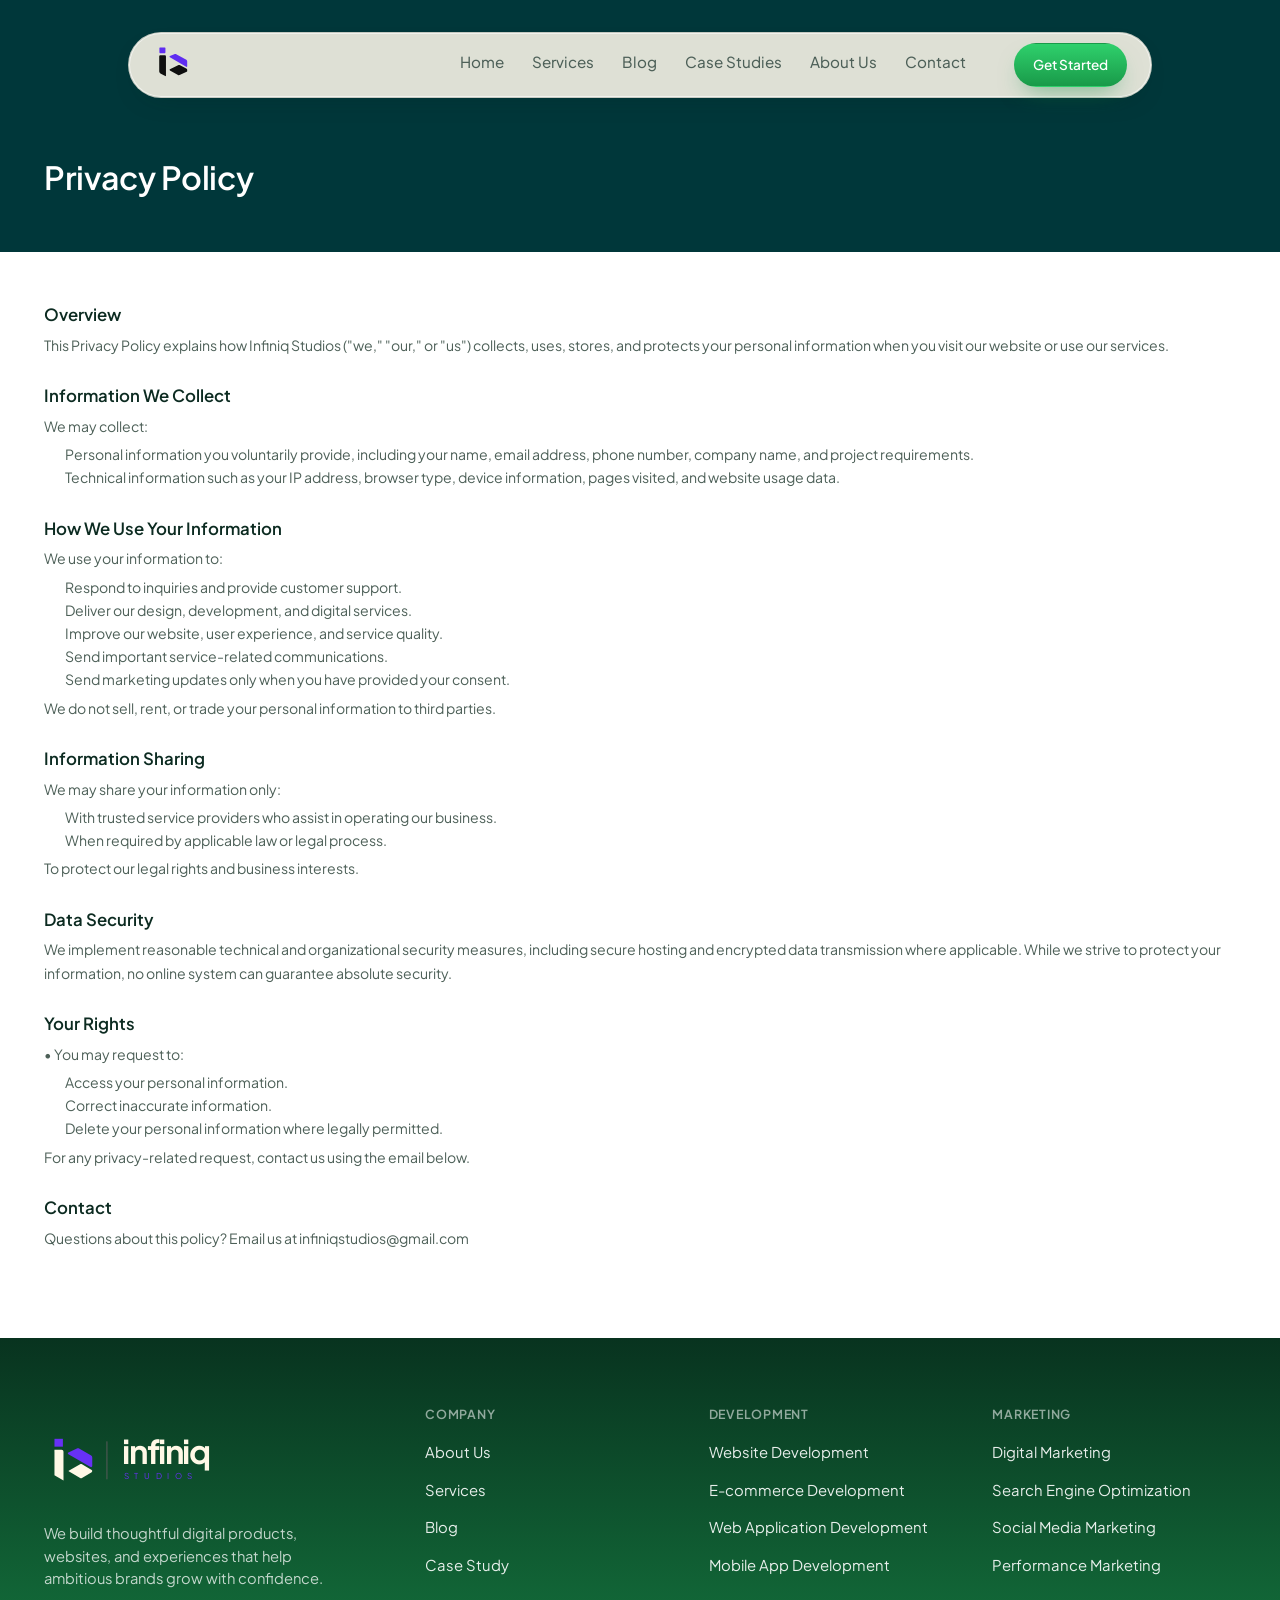
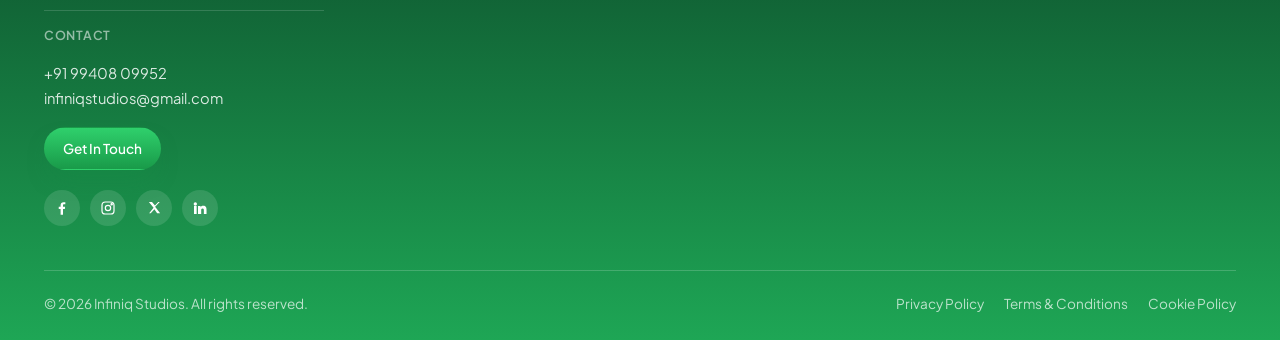
<file: privacy.html>
<!DOCTYPE html>
<html lang="en">
<head>
  <meta charset="UTF-8">
  <meta name="viewport" content="width=device-width, initial-scale=1.0">

  <title>Privacy Policy | Infiniq Studios</title>

  <!-- SAME GLOBAL CSS USED BY ALL OTHER PAGES -->
  <link rel="stylesheet" href="styles.css">

  <style>
   /* =========================================
   PRIVACY POLICY TYPOGRAPHY
   ========================================= */

.privacy-hero h1 {
  font-family: var(--font-display);
  color: #fff;
  font-size: 2rem;
  font-weight: 600;
  line-height: 1.12;
  letter-spacing: -0.01em;
  margin: 0;
}

.privacy-section h2 {
  font-family: var(--font-display);
  color: var(--ink);
  font-size: 1.05rem;
  font-weight: 600;
  line-height: 1.3;
  letter-spacing: 0;
  margin: 0 0 8px;
}

.privacy-section p {
  font-family: var(--font-body);
  color: var(--ink-soft);
  font-size: 0.88rem;
  font-weight: 400;
  line-height: 1.65;
  margin: 0 0 5px;
}

.privacy-section li {
  font-family: var(--font-body);
  color: var(--ink-soft);
  font-size: 0.88rem;
  line-height: 1.65;
  padding-left: 2px;
}

.privacy-section ul {
  margin: 4px 0 5px 19px;
  padding: 0;
}

.privacy-section {
  margin-bottom: 28px;
}@media (max-width: 720px) {

  .privacy-hero {
    padding: 36px 0 40px;
  }

  .privacy-hero h1 {
    font-size: 1.8rem;
  }

  .privacy-content {
    padding: 44px 0 55px;
  }

  .privacy-section h2 {
    font-size: 1rem;
  }

  .privacy-section p,
  .privacy-section li {
    font-size: 0.88rem;
    line-height: 1.7;
  }

  .privacy-section {
    margin-bottom: 28px;
  }
}/* =========================================
   PRIVACY PAGE HEADER FIX
   ========================================= */

.privacy-page {
  min-height: 100vh;
  background: #fff;
}

/* Keep the normal site navbar exactly the same */
.privacy-page .site-header {
  position: sticky;
  top: 0;
  z-index: 100;
}

/* Dark teal page-title header */
.privacy-hero {
  display: block;
  width: 100%;
  background: #00373a;
  padding: 48px 0 50px;
}

.privacy-hero .container {
  display: flex;
  align-items: center;
  min-height: 48px;
}

.privacy-hero h1 {
  display: block;
  visibility: visible;
  opacity: 1;

  margin: 0;
  padding: 0;

  color: #ffffff;
  font-family: var(--font-display);
  font-size: 2rem;
  font-weight: 600;
  line-height: 1.12;
  letter-spacing: -0.01em;
}

/* Main white content */
.privacy-content {
  display: block;
  width: 100%;
  background: #ffffff;
  padding: 52px 0 60px;
}

.privacy-content .container {
  width: 100%;
  max-width: var(--maxw);
  margin: 0 auto;
}

/* =========================================
   MOBILE
   ========================================= */

@media (max-width: 720px) {

  .privacy-hero {
    padding: 38px 0 40px;
  }

  .privacy-hero .container {
    min-height: 42px;
  }

  .privacy-hero h1 {
    font-size: 1.8rem;
  }

  .privacy-content {
    padding: 44px 0 55px;
  }
}
/* =========================================
   PRIVACY PAGE TOP AREA
   NAVBAR + TITLE = SAME DARK TEAL BACKGROUND
   ========================================= */

.privacy-page {
  min-height: 100vh;
  background: #fff;
}

/* Background behind the navbar */
.privacy-page .site-header {
  background: #00373a;
  padding: 18px 20px;
}

/* Keep the navbar pill itself same as other pages */
.privacy-page .nav-shell {
  background: rgba(247, 243, 231, 0.9);
}

/* Privacy title section */
.privacy-hero {
  width: 100%;
  background: #00373a;
  padding: 48px 0 50px;
}

.privacy-hero .container {
  display: flex;
  align-items: center;
}

.privacy-hero h1 {
  margin: 0;
  color: #fff;
  font-family: var(--font-display);
  font-size: 2rem;
  font-weight: 600;
  line-height: 1.12;
  letter-spacing: -0.01em;
}

/* White content area */
.privacy-content {
  width: 100%;
  background: #fff;
  padding: 52px 0 60px;
}


/* =========================================
   MOBILE
   ========================================= */

@media (max-width: 720px) {

  .privacy-page .site-header {
    padding: 18px 20px;
  }

  .privacy-hero {
    padding: 38px 0 40px;
  }

  .privacy-hero h1 {
    font-size: 1.8rem;
  }

  .privacy-content {
    padding: 44px 0 55px;
  }
}
  
/* ===== PRIVACY PAGE: NAVBAR -> TITLE FIX ===== */
html, body {
  margin: 0;
  background: #00373a !important;
}

body.privacy-body {
  background: #00373a !important;
}

/* Keep navbar in normal document flow so the title is BELOW it */
body.privacy-body .site-header {
  position: relative !important;
  top: auto !important;
  z-index: 100 !important;
  background: #00373a !important;
}

/* Same cream pill navbar as the other pages */
body.privacy-body .nav-shell {
  background: rgba(247,243,231,0.9) !important;
}

/* Dark teal title area starts AFTER the navbar */
body.privacy-body .privacy-hero {
  position: relative !important;
  z-index: 1 !important;
  width: 100% !important;
  background: #00373a !important;
  padding: 48px 0 50px !important;
  margin: 0 !important;
}

body.privacy-body .privacy-hero .container {
  min-height: 48px !important;
  display: flex !important;
  align-items: center !important;
}

body.privacy-body .privacy-hero h1 {
  display: block !important;
  visibility: visible !important;
  opacity: 1 !important;
  position: relative !important;
  margin: 0 !important;
  color: #fff !important;
  font-family: var(--font-display) !important;
  font-size: 2rem !important;
  font-weight: 600 !important;
  line-height: 1.12 !important;
}

/* White content begins below the teal title area */
body.privacy-body .privacy-content {
  width: 100% !important;
  background: #fff !important;
  padding: 52px 0 60px !important;
}

@media (max-width: 720px) {
  body.privacy-body .privacy-hero {
    padding: 38px 0 40px !important;
  }

  body.privacy-body .privacy-hero h1 {
    font-size: 1.8rem !important;
  }
}
/* ===== END PRIVACY PAGE FIX ===== */

</style>
</head>

<body class="privacy-body">

 

    <!-- =========================================
         SAME NAVBAR AS OTHER PAGES
         DO NOT CHANGE THE SIZES
         ========================================= -->
    <header class="site-header">
      <div class="nav-shell">

        <a href="index.html" class="brand">
          <span class="logo-mark">
            <svg width="40.6" height="41.42" viewBox="0 0 235 238" fill="none" xmlns="http://www.w3.org/2000/svg">

  <!-- Purple square -->
  <path
    d="M40 20H69C70.657 20 72 21.343 72 23V49C72 50.657 70.657 52 69 52H40C38.343 52 37 50.657 37 49V23C37 21.343 38.343 20 40 20Z"
    fill="#5F2DF1"
  />

  <!-- Black vertical shape -->
  <path
    d="M43 64H68C71.866 64 75 67.134 75 71V186
    C69 184 62 180 54 176
    L43 170
    C38.5 167.5 36 164 36 159
    V71
    C36 67.134 39.134 64 43 64Z"
    fill="#0E0F0F"
  />

  <!-- Purple upper shape -->
  <path
    d="M98 69
    L123 59
    C128 57 132 57 137 60
    L193 91
    C196 93 198 96 198 100
    V128
    C198 131 195 133 192 131
    L98 76
    C95 74 95 71 98 69Z"
    fill="#5F2DF1"
  />

  <!-- Black lower shape -->
  <path
    d="M98 146
    L148 121
    C150 120 152 120 154 121
    L195 143
    C197 144 198 146 198 149
    V155
    C198 157 197 159 195 160
    L154 179
    C151 180 148 180 145 178
    L98 152
    C95 150 95 148 98 146Z"
    fill="#0E0F0F"
  />

</svg>
          </span>

         
        </a>

        <nav class="nav-links">
          <a href="index.html">Home</a>
          <a href="services.html">Services</a>
          <a href="blog.html">Blog</a>
          <a href="case-studies.html">Case Studies</a>
          <a href="about.html">About Us</a>
          <a href="index.html#contact">Contact</a>
        </nav>

        <div class="nav-cta">
          <a
            href="contact.html"
            class="btn btn-primary btn-sm"
          >
            Get Started
          </a>

          <button
            class="nav-toggle"
            aria-label="Toggle menu"
            aria-expanded="false"
          >
            <span></span>
          </button>
        </div>

      </div>

      <!-- SAME MOBILE MENU -->
      <div class="mobile-menu">
        <ul>
          <li>
            <a href="index.html">Home</a>
          </li>

          <li>
            <a href="services.html">Services</a>
          </li>

          <li>
            <a href="blog.html">Blog</a>
          </li>

          <li>
            <a href="case-studies.html">Case Studies</a>
          </li>

          <li>
            <a href="about.html">About Us</a>
          </li>

          <li>
            <a href="contact.html">Contact</a>
          </li>
        </ul>

        <div class="mobile-cta">
          <a
            href="contact.html"
            class="btn btn-primary btn-block"
          >
            Get Started
          </a>
        </div>
      </div>
    </header>


    <!-- =========================================
         PRIVACY TITLE
         ========================================= -->
    <section class="privacy-hero">
      <div class="container">
        <h1>Privacy Policy</h1>
      </div>
    </section>


    <!-- =========================================
         PRIVACY CONTENT
         ========================================= -->
    <main class="privacy-content">
      <div class="container">

        <article>

          <section class="privacy-section">
            <h2>Overview</h2>

            <p>
              This Privacy Policy explains how Infiniq Studios
              ("we," "our," or "us") collects, uses, stores, and
              protects your personal information when you visit
              our website or use our services.
            </p>
          </section>


          <section class="privacy-section">
            <h2>Information We Collect</h2>

            <p>We may collect:</p>

            <ul>
              <li>
                Personal information you voluntarily provide,
                including your name, email address, phone number,
                company name, and project requirements.
              </li>

              <li>
                Technical information such as your IP address,
                browser type, device information, pages visited,
                and website usage data.
              </li>
            </ul>
          </section>


          <section class="privacy-section">
            <h2>How We Use Your Information</h2>

            <p>We use your information to:</p>

            <ul>
              <li>Respond to inquiries and provide customer support.</li>
              <li>Deliver our design, development, and digital services.</li>
              <li>Improve our website, user experience, and service quality.</li>
              <li>Send important service-related communications.</li>
              <li>
                Send marketing updates only when you have
                provided your consent.
              </li>
            </ul>

            <p>
              We do not sell, rent, or trade your personal
              information to third parties.
            </p>
          </section>


          <section class="privacy-section">
            <h2>Information Sharing</h2>

            <p>We may share your information only:</p>

            <ul>
              <li>
                With trusted service providers who assist in
                operating our business.
              </li>

              <li>
                When required by applicable law or legal process.
              </li>
            </ul>

            <p>
              To protect our legal rights and business interests.
            </p>
          </section>


          <section class="privacy-section">
            <h2>Data Security</h2>

            <p>
              We implement reasonable technical and organizational
              security measures, including secure hosting and
              encrypted data transmission where applicable.
              While we strive to protect your information, no
              online system can guarantee absolute security.
            </p>
          </section>


          <section class="privacy-section">
            <h2>Your Rights</h2>

            <p>• You may request to:</p>

            <ul>
              <li>Access your personal information.</li>
              <li>Correct inaccurate information.</li>
              <li>Delete your personal information where legally permitted.</li>
            </ul>

            <p>
              For any privacy-related request, contact us using
              the email below.
            </p>
          </section>


          <section class="privacy-section">
            <h2>Contact</h2>

            <p>
              Questions about this policy? Email us at
              infiniqstudios@gmail.com
            </p>
          </section>

        </article>

      </div>
    </main>


    <!-- =========================================
         SAME FOOTER AS OTHER PAGES
         ========================================= -->
    <footer class="site-footer">
      <div class="container">

        <div class="footer-grid">

          <div class="footer-brand">

            <a href="index.html" class="brand">
              <svg
  xmlns="http://www.w3.org/2000/svg"
  width="200"
  height="100"
  viewBox="0 0 688 262"
  fill="none">

  <!-- ================= LOGO ICON ================= -->

  <!-- Purple top block -->
  <path
    d="M36 65H65V92H36V65Z"
    fill="#6731F5"/>

  <!-- White left vertical shape -->
  <path
    d="M36 103
       H60.5
       C64.1 103 67 105.9 67 109.5
       V208
       L36 190
       V103Z"
    fill="#FFF8E6"/>

  <!-- Purple upper-right shape -->
  <path
    d="M84 112.5
       L113.2 98
       C115.6 96.8 118.4 96.9 120.8 98.2
       L162.3 122.5
       C164.7 123.9 166 126.5 166 129.2
       V158.7
       C166 161.7 162.7 163.5 160.1 162
       L84 118
       C81.3 116.4 81.3 114 84 112.5Z"
    fill="#6731F5"/>

  <!-- White lower-right shape -->
  <path
    d="M85 175.2
       L124.2 152.5
       C126.2 151.3 128.7 151.3 130.7 152.5
       L164 172.5
       C166.7 174.1 166.7 178 164 179.6
       L130.7 199.6
       C128.7 200.8 126.2 200.8 124.2 199.6
       L85 176.8
       C84.4 176.5 84.4 175.6 85 175.2Z"
    fill="#FFF8E6"/>


  <!-- ================= DIVIDER ================= -->

  <rect
    x="215"
    y="73"
    width="3"
    height="132"
    rx="1.5"
    fill="#635D60"/>


  <!-- ================= INFINIQ ================= -->

  <text
    x="270"
    y="152"
    font-family="Plus Jakarta Sans, Arial, Helvetica, sans-serif"
    font-size="113"
    font-weight="700"
    letter-spacing="-5"
    fill="#FFF8E6">
    infiniq
  </text>


  <!-- ================= STUDIOS ================= -->

  <text
    x="275"
    y="205"
    font-family="Plus Jakarta Sans, Arial, Helvetica, sans-serif"
    font-size="28"
    font-weight="400"
    letter-spacing="19"
    fill="#6731F5">
    STUDIOS
  </text>

</svg>
            </a>

            <p>
              We build thoughtful digital products, websites,
              and experiences that help ambitious brands grow
              with confidence.
            </p>
            
<div class="footer-divider"></div>
 <div class="footer-col">
          <h4>contact</h4>
        </div>
           
<div>
            <a href="https://wa.me/919940809952"
   class="footer-contact"
   target="_blank"
   rel="noopener noreferrer">
  +91 99408 09952
</a></div>
<div>
           <a href="https://mail.google.com/mail/?view=cm&fs=1&to=infiniqstudios@gmail.com"
   target="_blank"
   rel="noopener noreferrer"
   class="footer-contact">
  infiniqstudios@gmail.com
</a></div>
            <a href="contact.html" class="btn btn-primary btn-sm">Get In Touch</a>
        <div class="social-row">
          <a href="https://www.facebook.com/profile.php?id=61592245306765" aria-label="Facebook"><svg width="16" height="16" viewBox="0 0 24 24" fill="#fff"><path d="M13.5 22v-8.4h2.8l.4-3.3h-3.2V8.1c0-.9.3-1.6 1.7-1.6h1.8V3.5C16.6 3.4 15.5 3.3 14.3 3.3c-2.6 0-4.4 1.6-4.4 4.5v2.5H7.1v3.3h2.8V22h3.6z"/></svg></a>
          <a href="https://www.instagram.com/infiniqstudios/?hl=en" aria-label="Instagram"><svg width="16" height="16" viewBox="0 0 24 24" fill="none" stroke="#fff" stroke-width="1.8"><rect x="3" y="3" width="18" height="18" rx="5"/><circle cx="12" cy="12" r="4"/><circle cx="17.5" cy="6.5" r="1"/></svg></a>
          <a href="#" aria-label="X"><svg width="15" height="15" viewBox="0 0 24 24" fill="#fff"><path d="M3 3l7.5 9.5L3.4 21H6l5.8-6.4L16.2 21H21l-8-10.2L20.4 3H18l-5.3 5.9L8 3H3z"/></svg></a>
          <a href="https://www.linkedin.com/company/infiniqstudios/" aria-label="LinkedIn"><svg width="16" height="16" viewBox="0 0 24 24" fill="#fff"><path d="M4.98 3.5a2.5 2.5 0 11-.02 5 2.5 2.5 0 01.02-5zM3 9h4v12H3zM9 9h3.8v1.7h.1c.5-1 1.9-2 3.9-2 4.2 0 5 2.7 5 6.3V21h-4v-5.4c0-1.3 0-3-1.9-3s-2.1 1.4-2.1 2.9V21H9z"/></svg></a>
        </div>
          </div>


          <div class="footer-col">
            <h4>Company</h4>

            <ul>
              <li><a href="about.html">About Us</a></li>
              <li><a href="services.html">Services</a></li>
              <li><a href="blog.html">Blog</a></li>
              <li><a href="case-studies.html">Case Study</a></li>
            </ul>
          </div>


          <div class="footer-col">
            <h4>Development</h4>

            <ul>
              <li>
                <a href="services.html">
                  Website Development
                </a>
              </li>

              <li>
                <a href="services.html">
                  E-commerce Development
                </a>
              </li>

              <li>
                <a href="services.html">
                  Web Application Development
                </a>
              </li>

              <li>
                <a href="services.html">
                  Mobile App Development
                </a>
              </li>
            </ul>
          </div>


          <div class="footer-col">
            <h4>Marketing</h4>

            <ul>
              <li>
                <a href="services.html">
                  Digital Marketing
                </a>
              </li>

              <li>
                <a href="services.html">
                  Search Engine Optimization
                </a>
              </li>

              <li>
                <a href="services.html">
                  Social Media Marketing
                </a>
              </li>

              <li>
                <a href="services.html">
                  Performance Marketing
                </a>
              </li>
            </ul>
          </div>

        </div>


        <div class="footer-bottom">

          <div>
            © 2026 Infiniq Studios. All rights reserved.
          </div>

          <div class="legal-links">
            <a href="privacy.html">Privacy Policy</a>
            <a href="terms.html">Terms &amp; Conditions</a>
            <a href="cookies.html">Cookie Policy</a>
          </div>

        </div>

      </div>
    </footer>

  </div>


  <!-- SAME JS USED BY OTHER PAGES -->
  <script src="script.js"></script>

</body>
</html>
</file>
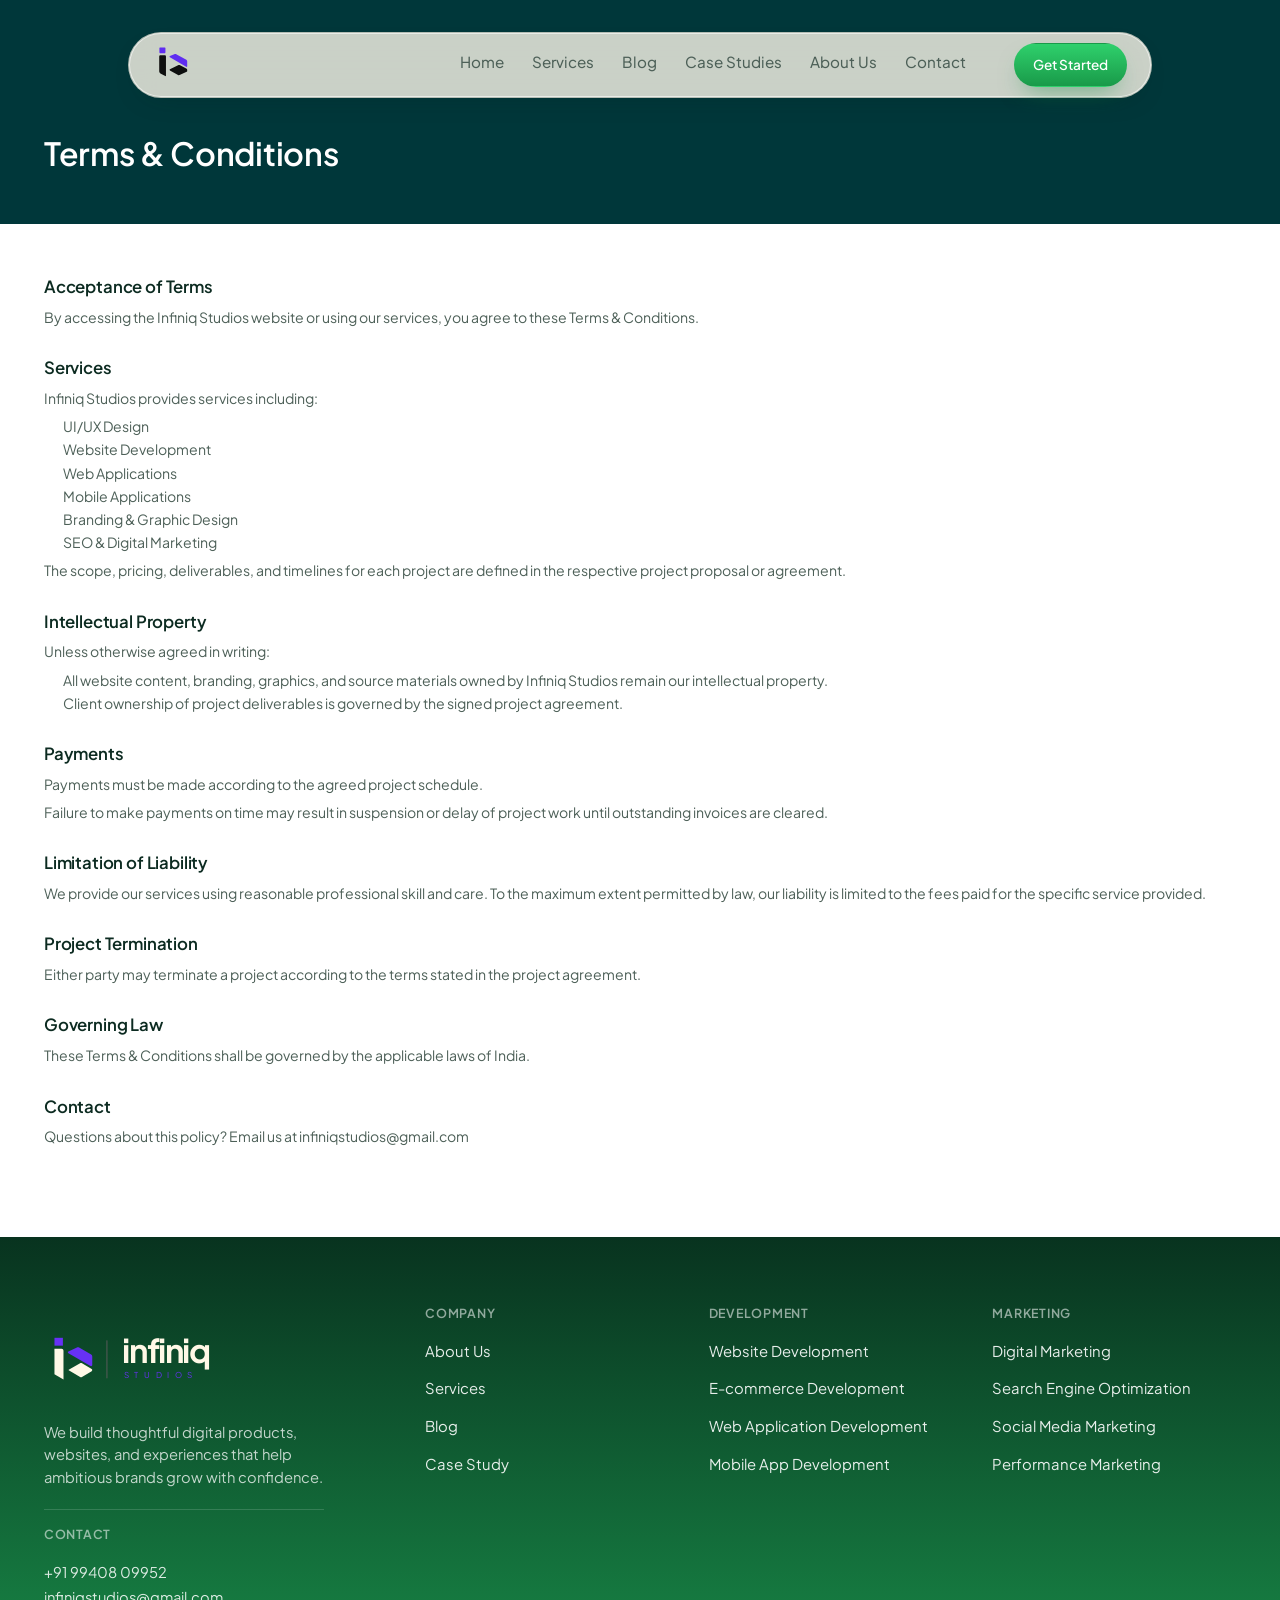
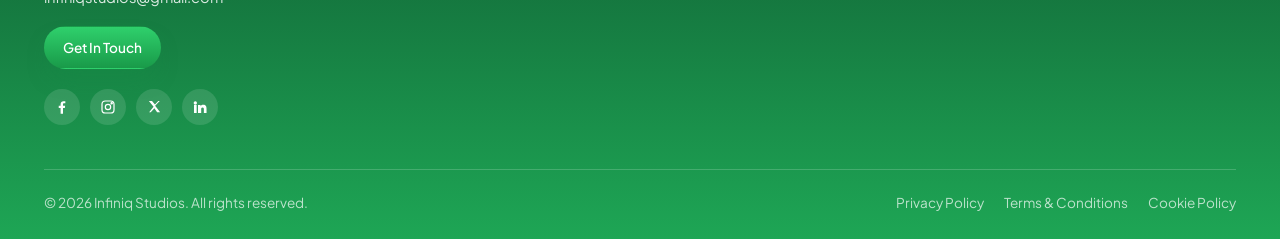
<file: terms.html>
<!DOCTYPE html>
<html lang="en">
<head>
  <meta charset="UTF-8">
  <meta name="viewport" content="width=device-width, initial-scale=1.0">
  <title>Terms & Conditions | Infiniq Studios</title>
  <link rel="stylesheet" href="styles.css">
  <style>

/* ===== LEGAL PAGES — SAME LOOK AS PRIVACY POLICY ===== */
html, body {
  margin: 0;
  padding: 0;
  background: #ffffff;
}

body.legal-body {
  background: #ffffff;
  overflow-x: hidden;
}


/* Title sits clearly BELOW the navbar */
body.legal-body .privacy-hero {
  width: 100%;
  box-sizing: border-box;
  background: #00373a !important;
  padding: 42px 0 46px !important;
}

body.legal-body .privacy-hero .container {
  display: flex;
  align-items: center;
  min-height: 48px;
}

body.legal-body .privacy-hero h1 {
  margin: 0;
  padding: 0;
  color: #ffffff !important;
  font-family: var(--font-display);
  font-size: 2rem;
  font-weight: 600;
  line-height: 1.12;
  letter-spacing: -0.01em;
}

/* White content */
body.legal-body .privacy-content {
  width: 100%;
  box-sizing: border-box;
  background: #ffffff !important;
  padding: 52px 0 60px !important;
}

body.legal-body .privacy-content .container {
  width: 100%;
  max-width: var(--maxw);
  margin: 0 auto;
}

body.legal-body .privacy-section {
  margin-bottom: 28px;
}

body.legal-body .privacy-section h2 {
  margin: 0 0 8px;
  color: var(--ink);
  font-family: var(--font-display);
  font-size: 1.05rem;
  font-weight: 600;
  line-height: 1.3;
}

body.legal-body .privacy-section p,
body.legal-body .privacy-section li {
  color: var(--ink-soft);
  font-family: var(--font-body);
  font-size: 0.88rem;
  line-height: 1.65;
}

body.legal-body .privacy-section p {
  margin: 0 0 5px;
}

body.legal-body .privacy-section ul {
  margin: 4px 0 5px 19px;
  padding: 0;
}

@media (max-width: 720px) {
  

  body.legal-body .privacy-hero {
    padding: 36px 0 40px !important;
  }

  body.legal-body .privacy-hero h1 {
    font-size: 1.8rem;
  }

  body.legal-body .privacy-content {
    padding: 44px 0 55px !important;
  }

  body.legal-body .privacy-section h2 {
    font-size: 1rem;
  }

  body.legal-body .privacy-section p,
  body.legal-body .privacy-section li {
    font-size: 0.88rem;
    line-height: 1.7;
  }
}
body.legal-body .privacy-hero {
  width: 100%;
  box-sizing: border-box;
  background: #00373a !important;
  padding: 130px 0 46px !important;   /* was 42px — extra top clearance for floating navbar */
}

@media (max-width: 1024px) {
  body.legal-body .privacy-hero {
    padding: 110px 0 42px !important;
  }
}

@media (max-width: 720px) {
  body.legal-body .privacy-hero {
    padding: 100px 0 40px !important;
  }
}
/* ===== END LEGAL PAGES ===== */

  </style>
</head>

<body class="legal-body">
  <header class="site-header">
<div class="nav-shell">
<a class="brand" href="index.html">
<span class="logo-mark">
<svg width="40.6" height="41.42" viewBox="0 0 235 238" fill="none" xmlns="http://www.w3.org/2000/svg">

  <!-- Purple square -->
  <path
    d="M40 20H69C70.657 20 72 21.343 72 23V49C72 50.657 70.657 52 69 52H40C38.343 52 37 50.657 37 49V23C37 21.343 38.343 20 40 20Z"
    fill="#5F2DF1"
  />

  <!-- Black vertical shape -->
  <path
    d="M43 64H68C71.866 64 75 67.134 75 71V186
    C69 184 62 180 54 176
    L43 170
    C38.5 167.5 36 164 36 159
    V71
    C36 67.134 39.134 64 43 64Z"
    fill="#0E0F0F"
  />

  <!-- Purple upper shape -->
  <path
    d="M98 69
    L123 59
    C128 57 132 57 137 60
    L193 91
    C196 93 198 96 198 100
    V128
    C198 131 195 133 192 131
    L98 76
    C95 74 95 71 98 69Z"
    fill="#5F2DF1"
  />

  <!-- Black lower shape -->
  <path
    d="M98 146
    L148 121
    C150 120 152 120 154 121
    L195 143
    C197 144 198 146 198 149
    V155
    C198 157 197 159 195 160
    L154 179
    C151 180 148 180 145 178
    L98 152
    C95 150 95 148 98 146Z"
    fill="#0E0F0F"
  />

</svg>
</span>

        
        </a>
<nav class="nav-links">
<a href="index.html">Home</a>
<a href="services.html">Services</a>
<a href="blog.html">Blog</a>
<a href="case-studies.html">Case Studies</a>
<a href="about.html">About Us</a>
<a href="index.html#contact">Contact</a>
</nav>
<div class="nav-cta">
<a class="btn btn-primary btn-sm" href="index.html#contact">
            Get Started
          </a>
<button aria-expanded="false" aria-label="Toggle menu" class="nav-toggle">
<span></span>
</button>
</div>
</div>
<!-- SAME MOBILE MENU -->
<div class="mobile-menu">
<ul>
<li>
<a href="index.html">Home</a>
</li>
<li>
<a href="services.html">Services</a>
</li>
<li>
<a href="blog.html">Blog</a>
</li>
<li>
<a href="case-studies.html">Case Studies</a>
</li>
<li>
<a href="about.html">About Us</a>
</li>
<li>
<a href="index.html#contact">Contact</a>
</li>
</ul>
<div class="mobile-cta">
<a class="btn btn-primary btn-block" href="index.html#contact">
            Get Started
          </a>
</div>
</div>
</header>

  <section class="privacy-hero">
    <div class="container">
      <h1>Terms & Conditions</h1>
    </div>
  </section>

  <main class="privacy-content">
    <div class="container">
      <article>
        
<section class="privacy-section">
  <h2>Acceptance of Terms</h2>
  <p>By accessing the Infiniq Studios website or using our services, you agree to these Terms &amp; Conditions.</p>
</section>

<section class="privacy-section">
  <h2>Services</h2>
  <p>Infiniq Studios provides services including:</p>
  <ul>
    <li>UI/UX Design</li>
    <li>Website Development</li>
    <li>Web Applications</li>
    <li>Mobile Applications</li>
    <li>Branding &amp; Graphic Design</li>
    <li>SEO &amp; Digital Marketing</li>
  </ul>
  <p>The scope, pricing, deliverables, and timelines for each project are defined in the respective project proposal or agreement.</p>
</section>

<section class="privacy-section">
  <h2>Intellectual Property</h2>
  <p>Unless otherwise agreed in writing:</p>
  <ul>
    <li>All website content, branding, graphics, and source materials owned by Infiniq Studios remain our intellectual property.</li>
    <li>Client ownership of project deliverables is governed by the signed project agreement.</li>
  </ul>
</section>

<section class="privacy-section">
  <h2>Payments</h2>
  <p>Payments must be made according to the agreed project schedule.</p>
  <p>Failure to make payments on time may result in suspension or delay of project work until outstanding invoices are cleared.</p>
</section>

<section class="privacy-section">
  <h2>Limitation of Liability</h2>
  <p>We provide our services using reasonable professional skill and care. To the maximum extent permitted by law, our liability is limited to the fees paid for the specific service provided.</p>
</section>

<section class="privacy-section">
  <h2>Project Termination</h2>
  <p>Either party may terminate a project according to the terms stated in the project agreement.</p>
</section>

<section class="privacy-section">
  <h2>Governing Law</h2>
  <p>These Terms &amp; Conditions shall be governed by the applicable laws of India.</p>
</section>

<section class="privacy-section">
  <h2>Contact</h2>
  <p>Questions about this policy? Email us at infiniqstudios@gmail.com</p>
</section>

      </article>
    </div>
  </main>

  <footer class="site-footer">
<div class="container">
<div class="footer-grid">
<div class="footer-brand">
<a class="brand" href="index.html">

<svg
  xmlns="http://www.w3.org/2000/svg"
  width="200"
  height="100"
  viewBox="0 0 688 262"
  fill="none">

  <!-- ================= LOGO ICON ================= -->

  <!-- Purple top block -->
  <path
    d="M36 65H65V92H36V65Z"
    fill="#6731F5"/>

  <!-- White left vertical shape -->
  <path
    d="M36 103
       H60.5
       C64.1 103 67 105.9 67 109.5
       V208
       L36 190
       V103Z"
    fill="#FFF8E6"/>

  <!-- Purple upper-right shape -->
  <path
    d="M84 112.5
       L113.2 98
       C115.6 96.8 118.4 96.9 120.8 98.2
       L162.3 122.5
       C164.7 123.9 166 126.5 166 129.2
       V158.7
       C166 161.7 162.7 163.5 160.1 162
       L84 118
       C81.3 116.4 81.3 114 84 112.5Z"
    fill="#6731F5"/>

  <!-- White lower-right shape -->
  <path
    d="M85 175.2
       L124.2 152.5
       C126.2 151.3 128.7 151.3 130.7 152.5
       L164 172.5
       C166.7 174.1 166.7 178 164 179.6
       L130.7 199.6
       C128.7 200.8 126.2 200.8 124.2 199.6
       L85 176.8
       C84.4 176.5 84.4 175.6 85 175.2Z"
    fill="#FFF8E6"/>


  <!-- ================= DIVIDER ================= -->

  <rect
    x="215"
    y="73"
    width="3"
    height="132"
    rx="1.5"
    fill="#635D60"/>


  <!-- ================= INFINIQ ================= -->

  <text
    x="270"
    y="152"
    font-family="Plus Jakarta Sans, Arial, Helvetica, sans-serif"
    font-size="113"
    font-weight="700"
    letter-spacing="-5"
    fill="#FFF8E6">
    infiniq
  </text>


  <!-- ================= STUDIOS ================= -->

  <text
    x="275"
    y="205"
    font-family="Plus Jakarta Sans, Arial, Helvetica, sans-serif"
    font-size="28"
    font-weight="400"
    letter-spacing="19"
    fill="#6731F5">
    STUDIOS
  </text>

</svg>
</span>

             
            </a>
<p>
              We build thoughtful digital products, websites,
              and experiences that help ambitious brands grow
              with confidence.
            </p>
             <div class="footer-divider"></div>
             <div class="footer-col">
          <h4>contact</h4>
        </div>

   <div>      
<a href="https://wa.me/919940809952"
   class="footer-contact"
   target="_blank"
   rel="noopener noreferrer">
  +91 99408 09952
</a></div>
<div>
           <a href="https://mail.google.com/mail/?view=cm&fs=1&to=infiniqstudios@gmail.com"
   target="_blank"
   rel="noopener noreferrer"
   class="footer-contact">
  infiniqstudios@gmail.com
</a></div>
            <a href="contact.html" class="btn btn-primary btn-sm">Get In Touch</a>
        <div class="social-row">
          <a href="https://www.facebook.com/profile.php?id=61592245306765" aria-label="Facebook"><svg width="16" height="16" viewBox="0 0 24 24" fill="#fff"><path d="M13.5 22v-8.4h2.8l.4-3.3h-3.2V8.1c0-.9.3-1.6 1.7-1.6h1.8V3.5C16.6 3.4 15.5 3.3 14.3 3.3c-2.6 0-4.4 1.6-4.4 4.5v2.5H7.1v3.3h2.8V22h3.6z"/></svg></a>
          <a href="https://www.instagram.com/infiniqstudios/?hl=en" aria-label="Instagram"><svg width="16" height="16" viewBox="0 0 24 24" fill="none" stroke="#fff" stroke-width="1.8"><rect x="3" y="3" width="18" height="18" rx="5"/><circle cx="12" cy="12" r="4"/><circle cx="17.5" cy="6.5" r="1"/></svg></a>
          <a href="#" aria-label="X"><svg width="15" height="15" viewBox="0 0 24 24" fill="#fff"><path d="M3 3l7.5 9.5L3.4 21H6l5.8-6.4L16.2 21H21l-8-10.2L20.4 3H18l-5.3 5.9L8 3H3z"/></svg></a>
          <a href="https://www.linkedin.com/company/infiniq-studios" aria-label="LinkedIn"><svg width="16" height="16" viewBox="0 0 24 24" fill="#fff"><path d="M4.98 3.5a2.5 2.5 0 11-.02 5 2.5 2.5 0 01.02-5zM3 9h4v12H3zM9 9h3.8v1.7h.1c.5-1 1.9-2 3.9-2 4.2 0 5 2.7 5 6.3V21h-4v-5.4c0-1.3 0-3-1.9-3s-2.1 1.4-2.1 2.9V21H9z"/></svg></a>
        </div>
</div>
<div class="footer-col">
<h4>Company</h4>
<ul>
<li><a href="about.html">About Us</a></li>
<li><a href="services.html">Services</a></li>
<li><a href="blog.html">Blog</a></li>
<li><a href="case-studies.html">Case Study</a></li>
</ul>
</div>
<div class="footer-col">
<h4>Development</h4>
<ul>
<li>
<a href="services.html">
                  Website Development
                </a>
</li>
<li>
<a href="services.html">
                  E-commerce Development
                </a>
</li>
<li>
<a href="services.html">
                  Web Application Development
                </a>
</li>
<li>
<a href="services.html">
                  Mobile App Development
                </a>
</li>
</ul>
</div>
<div class="footer-col">
<h4>Marketing</h4>
<ul>
<li>
<a href="services.html">
                  Digital Marketing
                </a>
</li>
<li>
<a href="services.html">
                  Search Engine Optimization
                </a>
</li>
<li>
<a href="services.html">
                  Social Media Marketing
                </a>
</li>
<li>
<a href="services.html">
                  Performance Marketing
                </a>
</li>
</ul>
</div>
</div>
<div class="footer-bottom">
<div>
            © 2026 Infiniq Studios. All rights reserved.
          </div>
<div class="legal-links">
<a href="privacy.html">Privacy Policy</a>
<a href="terms.html">Terms &amp; Conditions</a>
<a href="cookies.html">Cookie Policy</a>
</div>
</div>
</div>
</footer>

  <script src="script.js"></script>
</body>
</html>
</file>
<file: styles.css>
@import url("https://fonts.googleapis.com/css2?family=Plus+Jakarta+Sans:wght@400;500;600;700;800&display=swap");
/* ==========================================================================
   Infiniq Studios — shared stylesheet
   ========================================================================== */


:root{
  /* colors */
  --ink:#0c2b21;
  --ink-soft:#4d6058;
  --muted:#6b7a73;
  --cream:#f7f3e7;
  --cream-2:#fbf9f1;
  --paper:#fffefa;
  --white:#ffffff;
  --border:#e6e0cd;

  --green-900:#052318;
  --green-800:#08331f;
  --green-700:#0e4a2d;
  --green-600:#157a41;
  --green-500:#1ea655;
  --green-400:#2fbf67;
  --green-bright:#22c55e;

  --purple:#8b7cf6;
  --purple-light:#efecff;
  --orange:#f97316;
  --orange-light:#fdecdc;
  --mint-light:#e9f9ee;

  /* type */
  --font-display:"Plus Jakarta Sans", sans-serif;
  --font-body:"Plus Jakarta Sans", sans-serif;

  /* layout */
  --maxw:1240px;
  --radius-sm:10px;
  --radius-md:16px;
  --radius-lg:26px;
  --radius-pill:999px;

  --shadow-soft:0 20px 45px -25px rgba(6,40,26,0.35);
}

*,*::before,*::after{ box-sizing:border-box; }
html{ scroll-behavior:smooth; }
html,body{ margin:0; padding:0; }

body{
  font-family:var(--font-body);
  color:var(--ink);
  background:var(--paper);
  line-height:1.55;
  -webkit-font-smoothing:antialiased;
  overflow-x:hidden;
}

img{ max-width:100%; display:block; }

a{ color:inherit; text-decoration:none; }

h1,h2,h3,h4{
  font-family:var(--font-display);
  color:var(--ink);
  margin:0;
  line-height:1.12;
  letter-spacing:-0.01em;
}

p{ margin:0; }

ul{ list-style:none; margin:0; padding:0; }

button{ font-family:inherit; cursor:pointer; }

:focus-visible{
  outline:3px solid var(--green-bright);
  outline-offset:3px;
  border-radius:4px;
}

.container{
  width:100%;
  max-width:var(--maxw);
  margin:0 auto;
  padding:0 24px;
}

.eyebrow{
  display:inline-block;
  font-size:0.8rem;
  font-weight:540;
  color:#71717a;
  background:transparent;
  padding:0;
  border-radius:0;
  margin-bottom:18px;
}
.eyebrow.on-dark{
  color:#bff5d3;
  background:rgba(255,255,255,0.08);
}
.eyebrow.on-purple{ color:#fff; background:rgba(255,255,255,0.18); }

.section{
  padding:96px 0;
}
.section-head{
  max-width:640px;
  margin:0 0 56px;
}
.section-head.center{
  margin-left:auto;
  margin-right:auto;
  text-align:center;
}
.section-head h2{
  font-size:clamp(1.9rem, 3.2vw, 2.6rem);
  margin-bottom:14px;
}
.section-head p{
  color:var(--muted);
  font-size:1.05rem;
}

/* ---------- buttons ---------- */
.btn{
  display:inline-flex;
  align-items:center;
  justify-content:center;
  gap:8px;
  padding:14px 28px;
  border-radius:var(--radius-pill);
  font-weight:540;
  font-size:0.95rem;
  border:1.5px solid transparent;
  transition:transform .15s ease, box-shadow .2s ease, background .2s ease, color .2s ease;
  white-space:nowrap;
}
.btn:hover{ transform:translateY(-2px); }

.btn-primary{
  background:linear-gradient(180deg,#2fd06c,#199a49);
  color:#fff;
  box-shadow:0 12px 24px -10px rgba(20,140,70,0.55);
}
.btn-primary:hover{ box-shadow:0 16px 30px -10px rgba(20,140,70,0.65); }

.btn-outline{
  background:transparent;
  border-color:rgba(255,255,255,0.5);
  color:#fff;
}
.btn-outline:hover{ background:rgba(255,255,255,0.1); }

.btn-outline-dark{
  background:transparent;
  border-color:var(--border);
  color:var(--ink);
}
.btn-outline-dark:hover{ background:var(--cream); }

.btn-sm{ padding:10px 18px; font-size:0.85rem; }
.btn-block{ width:100%; }

.link-arrow{
  display:inline-flex;
  align-items:center;
  gap:6px;
  font-weight:540;
  font-size:0.92rem;
}
.link-arrow svg{ transition:transform .18s ease; }
.link-arrow:hover svg{ transform:translate(3px,-2px); }

/* ==========================================================================
   Header / Nav
   ========================================================================== */
.site-header{
  position:sticky;
  top:0;
  z-index:100;
  padding:18px 20px;
}
.nav-shell{
  max-width:var(--maxw);
  margin:0 auto;
  display:flex;
  align-items:center;
  justify-content:space-between;
  gap:20px;
  background:rgba(247,243,231,0.9);
  backdrop-filter:blur(14px);
  border:1px solid rgba(255,255,255,0.6);
  border-radius:var(--radius-pill);
  padding:10px 12px 10px 22px;
  box-shadow:0 10px 30px -18px rgba(5,35,24,0.35);
}
.brand{
  display:flex;
  align-items:center;
  gap:10px;
  font-family:var(--font-display);
  font-weight:630;
  font-size:1.15rem;
  color:var(--ink);
}
.brand .logo-mark{ display:flex; }
.brand small{
  display:block;
  font-size:0.5rem;
  letter-spacing:0.25em;
  font-weight:630;
  color:var(--green-600);
  margin-top:-2px;
}

.nav-links {
  margin-left: auto;
  display: flex;
  align-items: center;
  gap: 28px;
  margin-right: 28px;
}
.nav-links a{
  font-size:0.95rem;
  font-weight:450;
  color:var(--ink-soft);
  padding-bottom:4px;
  border-bottom:2px solid transparent;
  transition:color .15s ease, border-color .15s ease;
}
.nav-links a:hover{ color:var(--ink); }
.nav-links a.active{
  color:var(--ink);
  border-color:var(--green-bright);
}

.nav-cta{ display:flex; align-items:center; gap:10px; }

.nav-toggle{
  display:none;
  width:42px;
  height:42px;
  border-radius:50%;
  border:1px solid var(--border);
  background:#fff;
  align-items:center;
  justify-content:center;
  flex-shrink:0;
}
.nav-toggle span,
.nav-toggle span::before,
.nav-toggle span::after{
  content:"";
  display:block;
  width:18px;
  height:2px;
  background:var(--ink);
  position:relative;
  transition:transform .2s ease, opacity .2s ease;
}
.nav-toggle span::before{ position:absolute; top:-6px; }
.nav-toggle span::after{ position:absolute; top:6px; }
.nav-toggle.is-open span{ background:transparent; }
.nav-toggle.is-open span::before{ transform:translateY(6px) rotate(45deg); }
.nav-toggle.is-open span::after{ transform:translateY(-6px) rotate(-45deg); }

.mobile-menu{
  max-width:var(--maxw);
  margin:8px auto 0;
  background:#fff;
  border-radius:20px;
  border:1px solid var(--border);
  box-shadow:var(--shadow-soft);
  overflow:hidden;
  max-height:0;
  transition:max-height .3s ease;
}
.mobile-menu.is-open{ max-height:420px; }
.mobile-menu ul{ padding:10px 8px; }
.mobile-menu a{
  display:block;
  padding:13px 16px;
  font-weight:450;
  border-radius:12px;
}
.mobile-menu a:hover{ background:var(--cream); }
.mobile-menu .mobile-cta{ padding:8px 16px 16px; }

/* ==========================================================================
   Hero sections
   ========================================================================== */
.hero{
  position:relative;
  padding:80px 24px 70px;
  color:#fff;
  overflow:hidden;
}
.hero-green{
  background:
    radial-gradient(120% 140% at 15% -10%, rgba(45,190,110,0.55), transparent 55%),
    linear-gradient(160deg, var(--green-900) 0%, var(--green-800) 45%, var(--green-600) 100%);
}
.hero-purple{
  background:linear-gradient(165deg, #1b1240 0%, #5b3fc4 45%, #8b7cf6 100%);
}
.hero-sunset{
  background:linear-gradient(to top, #663718 50%, to bottom,#FF8A3B 100%);
}
.hero-mint{
  background:linear-gradient(160deg, var(--green-800) 0%, var(--green-600) 60%, var(--green-400) 100%);
}
.hero-grey{
  background:linear-gradient(160deg, #f7f3e7 0%, #f2ede0 60%, #e6dfcb 100%);
  color:var(--ink);
}


.hero-inner{
  max-width:900px;
  margin:0 auto;
  text-align:center;
  position:relative;
  z-index:2;
  top: -100px;
}
.hero h1{
  color:#fff;
  font-size:clamp(2.1rem, 5.4vw, 3.6rem);
  font-weight:630;
  margin-bottom:22px;
}
.hero h1 .accent{ color:var(--green-bright); }
.hero-sunset h1 .accent, .hero-purple h1 .accent{ color:#fff; }
.hero p.lede{
  font-size:clamp(1rem,1.6vw,1.15rem);
  color:rgba(255,255,255,0.82);
  max-width:640px;
  margin:0 auto 34px;
}
.hero-actions{
  display:flex;
  gap:16px;
  justify-content:center;
  flex-wrap:wrap;
  margin-bottom:44px;
}

.hero-tag-label{
  font-size:0.8rem;
  letter-spacing:0.08em;
  color:rgba(255,255,255,0.6);
  margin-bottom:14px;
}
.hero-pills{
  display:flex;
  gap:12px;
  justify-content:center;
  flex-wrap:wrap;
}
.hero-pill{
  background:rgba(255,255,255,0.95);
  color:var(--ink);
  font-size:0.85rem;
  font-weight:540;
  padding:9px 18px;
  border-radius:var(--radius-pill);
}

.hero-filters{
  display:flex;
  gap:12px;
  justify-content:center;
  flex-wrap:wrap;
}
.hero-filter{
  background:rgba(255,255,255,0.14);
  border:1px solid rgba(255,255,255,0.35);
  color:#fff;
  font-size:0.85rem;
  font-weight:540;
  padding:9px 18px;
  border-radius:var(--radius-pill);
  transition:background .2s ease;
}
.hero-filter:hover, .hero-filter.active{ background:rgba(255,255,255,0.32); }

/* stat strip under home hero */
.stat-strip{
  max-width:var(--maxw);
  margin:0 auto;
  transform:translateY(56px);
  position:relative;
  z-index:3;
  display:grid;
  grid-template-columns:repeat(4,1fr);
  gap:20px;
}
.stat-card{
  background:#fff;
  border-radius:20px;
  padding:30px 20px;
  text-align:center;
  box-shadow:var(--shadow-soft);
}
.stat-card .num{
  font-family:var(--font-display);
  font-size:2.1rem;
  font-weight:630;
  color:var(--green-bright);
  margin-bottom:6px;
}
.stat-card .label{ color:var(--muted); font-size:0.92rem; }
.hero-spacer{ height:56px; }

/* ==========================================================================
   Grid cards — "What we do"
   ========================================================================== */
.card-grid{
  display:grid;
  grid-template-columns:repeat(3, 1fr);
  gap:20px;
}
.service-card{
  background:var(--cream);
  border:1px solid var(--border);
  border-radius:var(--radius-md);
  padding:28px 24px;
  transition:transform .18s ease, box-shadow .18s ease;
}
.service-card:hover{
  transform:translateY(-4px);
  box-shadow:0 22px 40px -26px rgba(5,35,24,0.4);
}
.service-card .icon{
  width: 64px;
  height: 64px;
  border-radius:12px;
  display:flex;
  align-items:center;
  justify-content:center;
  margin-bottom:22px;
}
.service-card h3{ font-size:1.08rem; margin-bottom:8px; }
.service-card p{ color:var(--muted); font-size:0.93rem; }

.tone-a{ background:#f2ede0; } .tone-a .icon{ background:#e6dfcb; color:#7a6a3d; }
.tone-b{ background:var(--orange-light); } .tone-b .icon{ background:#fbd7b8; color:var(--orange); }
.tone-c{ background:var(--purple-light); } .tone-c .icon{ background:#ded5fd; color:var(--purple); }
.tone-d{ background:var(--mint-light); } .tone-d .icon{ background:#c9f0d6; color:var(--green-600); }
.tone-e{ background:#eef1ef; } .tone-e .icon{ background:#dfe6e2; color:#3d5a4c; }
.tone-f{ background:#f2ede0; } .tone-f .icon{ background:#e6dfcb; color:#7a6a3d; }

.center-btn{ display:flex; justify-content:center; margin-top:40px; border-radius:var(--radius-lg); }

/* ==========================================================================
   Feature cards — "Trusted Partner"
   ========================================================================== */
.feature-grid{
  display:grid;
  grid-template-columns:repeat(3,1fr);
  gap:20px;
}
.feature-card{
  background:#fff;
  border:1px solid var(--border);
  border-radius:var(--radius-md);
  padding:30px 26px;
}
.feature-card .icon{
  width:44px; height:44px;
  border-radius:12px;
  display:flex; align-items:center; justify-content:center;
  margin-bottom:20px;
  background:var(--cream);
}
.feature-card h3{ font-size:1.05rem; margin-bottom:8px; }
.feature-card p{ color:var(--muted); font-size:0.92rem; }
.section-cream{ background:var(--cream-2); }

/* ==========================================================================
   Process steps
   ========================================================================== */
.section-dark{
  background:linear-gradient(180deg, var(--green-900), var(--green-700));
  color:#fff;
}
.section-dark .section-head h2, .section-dark .section-head p{ color:#fff; }
.section-dark .section-head p{ color:rgba(255,255,255,0.72); }

.process-row{
  display:flex;
  flex-wrap:wrap;
  gap:0;
  align-items:stretch;
  justify-content:center;
}
.process-step{
  background:#fff;
  color:var(--ink);
  border-radius:16px;
  padding:24px 20px;
  width:220px;
  box-shadow:0 20px 40px -28px rgba(0,0,0,0.5);
}
.process-step .icon{
  width:38px; height:38px;
  border-radius:10px;
  display:flex; align-items:center; justify-content:center;
  margin-bottom:16px;
  background:var(--cream);
}
.process-step .stage-num{
  display:block;
  font-size:0.72rem;
  font-weight:630;
  letter-spacing:0.05em;
  color:var(--orange);
  margin-bottom:6px;
}
.process-step h3{ font-size:1.05rem; margin-bottom:10px; }
.process-step p{
  font-size:0.85rem;
  color:var(--muted);
  background:var(--cream);
  border-radius:10px;
  padding:12px;
  margin:0;
}
.process-arrow{
  display:flex;
  align-items:center;
  justify-content:center;
  width:36px;
  color:var(--green-bright);
  flex-shrink:0;
}
.process-wrap-item{ display:flex; align-items:stretch; }
/* ==========================================================================
   FEATURED SERVICES — HORIZONTAL CARD CAROUSEL
   ========================================================================== */

.carousel-shell {
  display: grid;
  grid-template-columns: 0.85fr 1.55fr;
  gap: 48px;
  align-items: center;

  width: 100%;
  overflow: hidden;
}


/* --------------------------------------------------------------------------
   LEFT CONTENT
   -------------------------------------------------------------------------- */

.carousel-copy {
  min-width: 0;
}

.carousel-copy .eyebrow {
  display: block;
  margin-bottom: 20px;
}

.carousel-copy h2 {
  max-width: 390px;

  font-size: clamp(2.1rem, 3.6vw, 3.2rem);
  line-height: 1.08;

  margin-bottom: 18px;
}

.carousel-copy > p {
  max-width: 430px;

  line-height: 1.55;
}


/* --------------------------------------------------------------------------
   ARROW CONTROLS
   -------------------------------------------------------------------------- */

.carousel-copy .controls {
  display: flex;
  align-items: center;
  gap: 12px;

  margin-top: 105px;
}

.carousel-arrow {
  width: 46px;
  height: 46px;

  flex: 0 0 46px;

  border-radius: 50%;

  background: #fff;
  border: 1px solid var(--border);

  display: flex;
  align-items: center;
  justify-content: center;

  color: var(--green-700);

  box-shadow:
    0 8px 22px rgba(0, 55, 58, 0.08);

  transition:
    background .2s ease,
    transform .2s ease,
    box-shadow .2s ease;
}

.carousel-arrow:hover {
  background: var(--cream);
  transform: translateY(-2px);

  box-shadow:
    0 10px 26px rgba(0, 55, 58, 0.12);
}


/* --------------------------------------------------------------------------
   CAROUSEL VIEWPORT
   -------------------------------------------------------------------------- */

.carousel-track {

  position: relative;

  display: flex;
  align-items: stretch;

  gap: 24px;

  min-height: 445px;

  width: calc(100% + 160px);

  overflow: hidden;

  padding: 0;

  margin: 0;
}


/* --------------------------------------------------------------------------
   FEATURE CARDS
   -------------------------------------------------------------------------- */

.feature-slide {

  position: relative;

  flex: 0 0 368px;

  width: 368px;
  height: 445px;

  box-sizing: border-box;

  border-radius: 22px;

  padding: 32px 32px 30px;

  display: flex;
  flex-direction: column;

  opacity: 1;

  transform: none;

  pointer-events: auto;

  overflow: hidden;

  transition:
    opacity .35s ease,
    transform .35s ease;
}


/* --------------------------------------------------------------------------
   CARD ICON
   -------------------------------------------------------------------------- */

.feature-slide .icon {

  width: 64px;
  height: 64px;

  flex: 0 0 64px;

  border-radius: 14px;

  display: flex;
  align-items: center;
  justify-content: center;

  margin-bottom: 34px;

  background: rgba(255, 255, 255, 0.16);
}


/* --------------------------------------------------------------------------
   CARD TITLE
   -------------------------------------------------------------------------- */

.feature-slide h3 {

  font-size: 1.55rem;
  line-height: 1.2;

  margin-bottom: 10px;
}


/* --------------------------------------------------------------------------
   CARD DESCRIPTION
   -------------------------------------------------------------------------- */

.feature-slide p {

  font-size: 1rem;
  line-height: 1.5;

  margin: 0;

  opacity: .88;

  max-width: 310px;
}


/* --------------------------------------------------------------------------
   CARD LINK
   -------------------------------------------------------------------------- */

.feature-slide .link-arrow {

  margin-top: auto;

  padding-top: 20px;

  border-top:
    1px solid rgba(255, 255, 255, 0.2);

  display: flex;
  align-items: center;
  gap: 8px;

  font-weight:540;

  text-decoration: none;
}


/* --------------------------------------------------------------------------
   DARK CARD
   -------------------------------------------------------------------------- */

.slide-dark {

  background:
    linear-gradient(
      160deg,
      var(--green-900) 0%,
      var(--green-700) 45%,
      var(--green-600) 100%
    );

  color: #fff;
}


/* --------------------------------------------------------------------------
   LIGHT CARD
   -------------------------------------------------------------------------- */

.slide-light {

  background: var(--cream);

  color: var(--ink);
}

.slide-light .icon {

  background: rgba(255, 255, 255, 0.55);

  color: var(--green-700);
}

.slide-light .link-arrow {

  color: var(--green-600);

  border-top-color: var(--border);
}


/* --------------------------------------------------------------------------
   DO NOT USE THE OLD ABSOLUTE SLIDE BEHAVIOUR
   -------------------------------------------------------------------------- */

.carousel-track .feature-slide {

  position: relative;

  inset: auto;

  top: auto;
  right: auto;
  bottom: auto;
  left: auto;
}


/* ==========================================================================
   LAPTOP
   ========================================================================== */

@media (max-width: 1200px) {

  .carousel-shell {

    grid-template-columns:
      0.8fr 1.4fr;

    gap: 32px;
  }

  .carousel-track {

    width: calc(100% + 100px);

    gap: 20px;

    min-height: 420px;
  }

  .feature-slide {

    flex-basis: 330px;

    width: 330px;
    height: 420px;

    padding: 28px;
  }
}


/* ==========================================================================
   TABLET
   ========================================================================== */

@media (max-width: 1024px) {

  .carousel-shell {

    grid-template-columns: 1fr;

    gap: 42px;

    overflow: hidden;
  }

  .carousel-copy h2 {

    max-width: 600px;
  }

  .carousel-copy > p {

    max-width: 650px;
  }

  .carousel-copy .controls {

    margin-top: 30px;
  }

  .carousel-track {

    width: 100%;

    min-height: 420px;

    overflow-x: auto;
    overflow-y: hidden;

    scroll-behavior: smooth;

    scrollbar-width: none;
  }

  .carousel-track::-webkit-scrollbar {
    display: none;
  }

  .feature-slide {

    flex: 0 0 340px;

    width: 340px;
    height: 420px;
  }
}


/* ==========================================================================
   MOBILE
   ========================================================================== */

@media (max-width: 720px) {

  .carousel-shell {

    grid-template-columns: 1fr;

    gap: 30px;
  }

  .carousel-copy h2 {

    font-size: 2rem;

    max-width: 100%;
  }

  .carousel-copy > p {

    font-size: .95rem;

    max-width: 100%;
  }

  .carousel-copy .controls {

    margin-top: 24px;
  }

  .carousel-track {

    width: 100%;

    min-height: 400px;

    gap: 16px;

    overflow-x: auto;
    overflow-y: hidden;

    padding-bottom: 4px;
  }

  .feature-slide {

    flex: 0 0 calc(100vw - 56px);

    width: calc(100vw - 56px);

    max-width: 368px;

    height: 400px;

    padding: 28px 24px;
  }

  .feature-slide .icon {

    width: 56px;
    height: 56px;

    flex-basis: 56px;

    margin-bottom: 28px;
  }

  .feature-slide h3 {

    font-size: 1.35rem;
  }

  .feature-slide p {

    font-size: .92rem;
  }
}


/* ==========================================================================
   VERY SMALL MOBILE
   ========================================================================== */

@media (max-width: 420px) {

  .feature-slide {

    flex-basis: calc(100vw - 40px);

    width: calc(100vw - 40px);

    height: 380px;

    padding: 24px 20px;
  }

  .carousel-track {

    min-height: 380px;
  }
}
/* ==========================================================================
   Testimonials
   ========================================================================== */
.section-pattern{
  position:relative;
  background:var(--cream-2);
}

/* Perspective vectors — a soft, distant ceiling/floor effect rather than a flat grid. */
.section-pattern::before,
.section-pattern::after{
  content:"";
  position:absolute;
  left:0;
  width:100%;
  height:170px;
  pointer-events:none;
  z-index:-1;
  opacity:.70;
  background-repeat:no-repeat;
  background-position:center;
  background-size:100% 100%;
}

.section-pattern::before{
  top:0;
  background-image:url("data:image/svg+xml,%3Csvg xmlns='http://www.w3.org/2000/svg' viewBox='0 0 1400 170' preserveAspectRatio='none'%3E%3Cg fill='none' stroke='%23e6e0cd' stroke-width='1.2'%3E%3Cpath d='M0 18 Q700 58 1400 18'/%3E%3Cpath d='M0 55 Q700 100 1400 55'/%3E%3Cpath d='M0 96 Q700 135 1400 96'/%3E%3Cpath d='M0 140 Q700 165 1400 140'/%3E%3Cpath d='M120 0 Q410 65 700 170'/%3E%3Cpath d='M270 0 Q485 68 700 170'/%3E%3Cpath d='M430 0 Q590 70 700 170'/%3E%3Cpath d='M570 0 Q645 70 700 170'/%3E%3Cpath d='M700 0 L700 170'/%3E%3Cpath d='M830 0 Q755 70 700 170'/%3E%3Cpath d='M970 0 Q810 68 700 170'/%3E%3Cpath d='M1130 0 Q915 65 700 170'/%3E%3Cpath d='M1280 0 Q990 58 700 170'/%3E%3C/g%3E%3C/svg%3E");
  mask-image:linear-gradient(to bottom,rgba(0,0,0,.9),transparent);
  -webkit-mask-image:linear-gradient(to bottom,rgba(0,0,0,.9),transparent);
}

.section-pattern::after{
  bottom:0;
  transform:scaleY(-1);
  background-image:url("data:image/svg+xml,%3Csvg xmlns='http://www.w3.org/2000/svg' viewBox='0 0 1400 170' preserveAspectRatio='none'%3E%3Cg fill='none' stroke='%23e6e0cd' stroke-width='1.2'%3E%3Cpath d='M0 18 Q700 58 1400 18'/%3E%3Cpath d='M0 55 Q700 100 1400 55'/%3E%3Cpath d='M0 96 Q700 135 1400 96'/%3E%3Cpath d='M0 140 Q700 165 1400 140'/%3E%3Cpath d='M120 0 Q410 65 700 170'/%3E%3Cpath d='M270 0 Q485 68 700 170'/%3E%3Cpath d='M430 0 Q590 70 700 170'/%3E%3Cpath d='M570 0 Q645 70 700 170'/%3E%3Cpath d='M700 0 L700 170'/%3E%3Cpath d='M830 0 Q755 70 700 170'/%3E%3Cpath d='M970 0 Q810 68 700 170'/%3E%3Cpath d='M1130 0 Q915 65 700 170'/%3E%3Cpath d='M1280 0 Q990 58 700 170'/%3E%3C/g%3E%3C/svg%3E");
  mask-image:linear-gradient(to top,rgba(0,0,0,.9),transparent);
  -webkit-mask-image:linear-gradient(to top,rgba(0,0,0,.9),transparent);
}

.section-pattern > .container{
  position:relative;
  z-index:1;
}
.testimonial-grid{
  display:grid;
  grid-template-columns:repeat(2,1fr);
  gap:24px;
}
.testimonial-card{
  background:#fff;
  border-radius:20px;
  padding:34px 30px;
  box-shadow:var(--shadow-soft);
}
.testimonial-card .quote-mark{ color:var(--green-700); margin-bottom:18px; }
.testimonial-card p.quote{ font-size:1.02rem; margin-bottom:26px; }
.avatar-row{ display:flex; align-items:center; gap:12px; }
.avatar{
  width:42px; height:42px;
  border-radius:50%;
  border:1.5px solid var(--border);
  display:flex; align-items:center; justify-content:center;
  font-size:0.8rem;
  font-weight:630;
  color:var(--green-700);
}
.avatar-row .who strong{ display:block; font-size:0.95rem; }
.avatar-row .who span{ font-size:0.82rem; color:var(--muted); }

/* ==========================================================================
   Contact section
   ========================================================================== */
.contact-shell{
  display:grid;
  grid-template-columns:1fr 1fr;
  gap:56px;
  align-items:start;
}
.contact-copy .eyebrow{ background:transparent; padding:0; color:var(--green-600); }
.contact-copy h2{ font-size:clamp(1.9rem,3.4vw,2.5rem); margin:10px 0 18px; }
.contact-copy p{ color:var(--muted); font-size:1.02rem; max-width:420px; }

.contact-form{
  background:#fff;
  border:1px solid var(--border);
  border-radius:22px;
  padding:36px;
  box-shadow:var(--shadow-soft);
  
}
.contact-form h3{ font-size:1.2rem; margin-bottom:24px; }
.field{ margin-bottom:18px; }
.field label{
  display:block;
  font-size:0.9rem;
  font-weight:540;
  margin-bottom:8px;
}
.field label .req{ color:var(--orange); }
.field input, .field select, .field textarea{
  width:100%;
  padding:13px 16px;
  border-radius:12px;
  border:1.4px solid var(--border);
  font-family:inherit;
  font-size:0.95rem;
  background:#fff;
  color:var(--ink);
  transition:border-color .15s ease, box-shadow .15s ease;
}
.field input:focus, .field select:focus, .field textarea:focus{
  border-color:var(--green-500);
  box-shadow:0 0 0 4px rgba(34,197,94,0.15);
  outline:none;
}
.field textarea{ resize:vertical; min-height:110px; }
.phone-field{ display:flex; gap:10px; }
.phone-field select{ width:110px; flex-shrink:0; }
.field-error{
  color:#c0392b;
  font-size:0.82rem;
  margin-top:6px;
  display:none;
}
.field.has-error input, .field.has-error select, .field.has-error textarea{
  border-color:#c0392b;
}
.field.has-error .field-error{ display:block; }
.form-note{
  text-align:center;
  font-size:0.88rem;
  color:var(--green-700);
  margin-top:14px;
  display:none;
}
.form-note.show{ display:block; }

/* ==========================================================================
   Footer
   ========================================================================== */
.site-footer{
  background:linear-gradient(180deg, var(--green-800), var(--green-500));
  color:#fff;
  padding:70px 0 26px;
}
.footer-grid{
  display:grid;
  grid-template-columns:1.4fr 1fr 1fr 1fr;
  gap:40px;
  padding-bottom:44px;
  border-bottom:1px solid rgba(255,255,255,0.18);
}
.footer-brand .brand{ color:#fff; margin-bottom:14px; }
.footer-brand p{ color:rgba(255,255,255,0.75); font-size:0.92rem; max-width:280px; margin-bottom:20px; }
.footer-contact{ font-size:0.92rem; color:rgba(255,255,255,0.85); margin-bottom:6px; }
.footer-divider{
  width:100%;
  max-width:280px;
  height:1px;
  background:rgba(255,255,255,0.15);
  margin:18px 0;
}
.footer-brand .btn{ margin:16px 0 20px; }
.social-row{ display:flex; gap:10px; }
.social-row a{
  width:36px; height:36px;
  border-radius:50%;
  background:rgba(255,255,255,0.12);
  display:flex; align-items:center; justify-content:center;
  transition:background .15s ease;
}
.social-row a:hover{ background:rgba(255,255,255,0.25); }

.footer-col h4{
  font-size:0.78rem;
  letter-spacing:0.06em;
  color:rgba(255,255,255,0.55);
  margin-bottom:18px;
  text-transform:uppercase;
  font-weight:630;
}
.footer-col ul li{ margin-bottom:13px; }
.footer-col a{ font-size:0.93rem; color:rgba(255,255,255,0.9); }
.footer-col a:hover{ text-decoration:underline; }

.footer-bottom{
  display:flex;
  justify-content:space-between;
  align-items:center;
  flex-wrap:wrap;
  gap:12px;
  padding-top:22px;
  font-size:0.85rem;
  color:rgba(255,255,255,0.7);
}
.footer-bottom .legal-links{ display:flex; gap:20px; flex-wrap:wrap; }

/* ==========================================================================
   Services page — alternating detail blocks
   ========================================================================== */
.services-nav-strip{
  padding:16px 0;
  background:var(--cream-2);
  border-bottom:1px solid var(--border);
}
.services-nav-strip .container{
  display:flex;
  gap:24px;
  overflow-x:auto;
  scrollbar-width:none;
}
.services-nav-strip a{
  font-size:0.85rem;
  font-weight:540;
  color:var(--muted);
  white-space:nowrap;
  padding:8px 4px;
}
.services-nav-strip a:hover{ color:var(--ink); }

.detail-block{
  display:grid;
  grid-template-columns:1fr 1fr;
  gap:56px;
  align-items:center;
  padding:64px 0;
  border-bottom:1px solid var(--border);
}
.detail-block:last-child{ border-bottom:none; }
.detail-copy .icon-box{
  width:52px; height:52px;
  border-radius:14px;
  display:flex; align-items:center; justify-content:center;
  margin-bottom:22px;
}
.detail-copy h3{ font-size:1.7rem; margin-bottom:14px; }
.detail-copy > p{ color:var(--muted); margin-bottom:20px; max-width:440px; }
.check-list{ margin-bottom:24px; }
.check-list li{
  display:flex;
  align-items:center;
  gap:10px;
  font-size:0.93rem;
  padding:7px 0;
  border-bottom:1px dashed var(--border);
}
.check-list li:last-child{ border-bottom:none; }
.check-list svg{ flex-shrink:0; }

.detail-visual{
  border-radius:26px;
  padding:36px;
  min-height:280px;
  position:relative;
}
.floating-chip{
  background:#fff;
  border-radius:12px;
  padding:12px 18px;
  font-size:0.85rem;
  font-weight:540;
  display:flex;
  align-items:center;
  gap:10px;
  box-shadow:0 14px 30px -18px rgba(0,0,0,0.35);
  position:absolute;
  width:max-content;
  max-width:78%;
}
.chip-dot{ width:8px; height:8px; border-radius:3px; flex-shrink:0; }
.chip-1{ top:14%; left:6%; }
.chip-2{ top:34%; left:0; }
.chip-3{ top:56%; left:30%; }
.chip-4{ top:76%; left:14%; }

.visual-purple{ background:linear-gradient(160deg,#c8bdfb,#a793f8); }
.visual-orange{ background:linear-gradient(160deg,#fbd8b3,#f6b878); }
.visual-mint{ background:linear-gradient(160deg,#bdeccb,#8fdca8); }
.visual-cream{ background:linear-gradient(160deg,#f1ecdc,#e4dcc2); }
.visual-lav{ background:linear-gradient(160deg,#d9d3fb,#b8adf6); }

.coming-soon-grid{
  display:grid;
  grid-template-columns:repeat(3,1fr);
  gap:24px;
}
.coming-card{
  border-radius:22px;
  padding:34px 30px;
  border:1px solid var(--border);
}
.coming-card .icon{
  width:48px; height:48px;
  border-radius:13px;
  display:flex; align-items:center; justify-content:center;
  margin-bottom:22px;
}
.coming-card h3{ font-size:1.2rem; margin-bottom:10px; }
.coming-card > p{ color:var(--muted); font-size:0.9rem; margin-bottom:20px; }
.dot-list li{
  display:flex;
  align-items:center;
  gap:10px;
  font-size:0.92rem;
  padding:6px 0;
}
.dot-list .dot{ width:6px; height:6px; border-radius:50%; flex-shrink:0; }
.coming-card .link-arrow{ margin-top:22px; }

.tone-purple-soft{ background:#f4f2ff; } .tone-purple-soft .icon{ background:#e4defd; color:var(--purple); }
.tone-orange-soft{ background:var(--orange-light); } .tone-orange-soft .icon{ background:#fbd7b8; color:var(--orange); }
.tone-mint-soft{ background:var(--mint-light); } .tone-mint-soft .icon{ background:#c9f0d6; color:var(--green-600); }

/* ==========================================================================
   Blog page
   ========================================================================== */
.blog-toolbar{ margin-top:-40px; position:relative; z-index:3;top: 80px; }
.search-box{
  background:#fff;
  border-radius:16px;
  border:1px solid var(--border);
  box-shadow:var(--shadow-soft);
  padding:16px 20px;
  display:flex;
  align-items:center;
  gap:12px;
  margin-bottom:22px;
}
.search-box input{
  border:none;
  outline:none;
  width:100%;
  font-size:0.95rem;
  font-family:inherit;
}
.category-row{
  display:flex;
  gap:10px;
  flex-wrap:wrap;
}
.category-pill{
  padding:9px 18px;
  border-radius:var(--radius-pill);
  border:1.4px solid var(--border);
  font-size:0.85rem;
  font-weight:540;
  color:var(--ink-soft);
  background:#fff;
  transition:all .15s ease;
}
.category-pill:hover{ border-color:var(--green-500); }
.category-pill.active{ background:var(--ink); color:#fff; border-color:var(--ink); }

.featured-article{
  display:grid;
  grid-template-columns:1fr 1.1fr;
  gap:36px;
  align-items:center;
  background:var(--cream);
  border-radius:24px;
  padding:20px;
  margin-top:40px;
}
.featured-article .thumb{
  border-radius:18px;
  aspect-ratio:4/3;
  background:linear-gradient(150deg,#fbd8b3,#f6c48a);
}
.article-tag{
  display:inline-block;
  background:#fff;
  border-radius:var(--radius-pill);
  font-size:0.78rem;
  font-weight:630;
  padding:5px 14px;
  margin-bottom:14px;
}
.article-date{ float:right; font-size:0.82rem; color:var(--muted); }
.featured-article h3{ font-size:1.5rem; margin-bottom:12px; }
.featured-article p{ color:var(--muted); margin-bottom:20px; }

.article-grid{
  display:grid;
  grid-template-columns:repeat(3,1fr);
  gap:24px;
  margin-top:44px;
}
.article-card{
  border:1px solid var(--border);
  border-radius:20px;
  overflow:hidden;
  transition:transform .18s ease, box-shadow .18s ease;
}
.article-card:hover{ transform:translateY(-4px); box-shadow:var(--shadow-soft); }
.article-card .thumb{ aspect-ratio:16/10; }
.article-card .body{ padding:22px; }
.article-card h3{ font-size:1.08rem; margin:10px 0; }
.article-card p{ color:var(--muted); font-size:0.9rem; margin-bottom:16px; }
.thumb-1{ background:linear-gradient(150deg,#fbd8b3,#f6b878); }
.thumb-2{ background:linear-gradient(150deg,#a6f2c3,#5fdd8e); }
.thumb-3{ background:linear-gradient(150deg,#dcd2fb,#b6a3f7); }
.thumb-4{ background:linear-gradient(150deg,#efe9d8,#ddd2b3); }
.thumb-5{ background:linear-gradient(150deg,#c3d3d3,#93aeae); }
.thumb-6{ background:linear-gradient(150deg,#e5defc,#c1b1f5); }

.no-results{
  text-align:center;
  padding:60px 20px;
  color:var(--muted);
  display:none;
}
.no-results.show{ display:block; }

.newsletter-box{
  margin-top:70px;
  background:var(--cream);
  border-radius:24px;
  padding:50px 30px;
  text-align:center;
}
.newsletter-box .icon-circle{
  width:52px; height:52px;
  border-radius:50%;
  background:#fff;
  display:flex; align-items:center; justify-content:center;
  margin:0 auto 20px;
  box-shadow:0 10px 20px -10px rgba(0,0,0,0.2);
}
.newsletter-box h3{ font-size:1.5rem; margin-bottom:8px; }
.newsletter-box p{ color:var(--muted); margin-bottom:26px; }
.newsletter-form{
  display:flex;
  gap:10px;
  max-width:420px;
  margin:0 auto;
  flex-wrap:wrap;
  justify-content:center;
}
.newsletter-form input{
  flex:1;
  min-width:200px;
  padding:13px 18px;
  border-radius:var(--radius-pill);
  border:1.4px solid var(--border);
  font-family:inherit;
}

/* ==========================================================================
   Case studies page
   ========================================================================== */
.cs-empty{
  background:linear-gradient(150deg,var(--mint-light),#d3f3de);
  border-radius:26px;
  padding:70px 30px;
  text-align:center;
}
.cs-empty .icon-circle{
  width:60px; height:60px;
  border-radius:16px;
  background:#fff;
  display:flex; align-items:center; justify-content:center;
  margin:0 auto 26px;
}
.cs-empty h2{ font-size:clamp(1.6rem,3vw,2.1rem); margin-bottom:14px; }
.cs-empty p{ color:var(--ink-soft); max-width:480px; margin:0 auto 30px; }

.future-preview{
  background:linear-gradient(150deg,var(--mint-light),#c9f0d6);
  border-radius:22px;
  padding:60px 20px 30px;
  margin-bottom:30px;
}
.future-preview .icon-circle{
  width:44px; height:44px;
  border-radius:12px;
  background:#fff;
  display:flex; align-items:center; justify-content:center;
  margin:0 auto 40px;
}
.skeleton-grid{
  display:grid;
  grid-template-columns:repeat(3,1fr);
  gap:18px;
}
.skeleton-card{
  background:#fff;
  border-radius:14px;
  padding:20px;
  display:flex;
  gap:12px;
  align-items:flex-start;
}
.skeleton-card .dot{
  width:22px; height:22px;
  border-radius:6px;
  background:var(--mint-light);
  flex-shrink:0;
}
.skeleton-lines{ flex:1; }
.skeleton-lines span{
  display:block;
  height:8px;
  border-radius:4px;
  background:var(--border);
  margin-bottom:8px;
}
.skeleton-lines span:nth-child(2){ width:70%; }

/* ==========================================================================
   About page
   ========================================================================== */
.about-grid{
  display:grid;
  grid-template-columns:1fr 1fr;
  gap:56px;
  align-items:center;
}
.about-grid p{ color:var(--muted); margin-bottom:16px; }
.value-grid{
  display:grid;
  grid-template-columns:repeat(2,1fr);
  gap:20px;
  margin-top:20px;
}
.value-card{
  background:var(--cream);
  border-radius:16px;
  padding:22px;
}
.value-card h4{ font-size:1rem; margin-bottom:6px; }
.value-card p{ font-size:0.88rem; color:var(--muted); margin:0; }
.about-visual{
  border-radius:24px;
  min-height:340px;
  background:linear-gradient(150deg,var(--green-700),var(--green-400));
  display:flex;
  align-items:center;
  justify-content:center;
  color:#fff;
  font-family:var(--font-display);
  font-size:1.1rem;
  text-align:center;
  padding:30px;
}

/* ==========================================================================
   Utility / animation
   ========================================================================== */
.reveal{
  opacity:0;
  transform:translateY(18px);
  transition:opacity .6s ease, transform .6s ease;
}
.reveal.in-view{ opacity:1; transform:translateY(0); }

@media (prefers-reduced-motion: reduce){
  *{ animation:none !important; transition:none !important; }
  html{ scroll-behavior:auto; }
}

/* ==========================================================================
   Responsive — tablet
   ========================================================================== */
@media (max-width: 1024px){
  .card-grid, .feature-grid{ grid-template-columns:repeat(2,1fr); }
  .stat-strip{ grid-template-columns:repeat(2,1fr); }
  .carousel-shell{ grid-template-columns:1fr; }
  .carousel-track{ min-height:300px; }
  .detail-block{ grid-template-columns:1fr; gap:34px; }
  .detail-block .detail-visual{ order:-1; min-height:220px; }
  .coming-soon-grid{ grid-template-columns:repeat(2,1fr); }
  .article-grid{ grid-template-columns:repeat(2,1fr); }
  .contact-shell{ grid-template-columns:1fr; gap:34px; }
  .footer-grid{ grid-template-columns:1fr 1fr; }
  .about-grid{ grid-template-columns:1fr; }
  .about-visual{ order:-1; min-height:240px; }
  .skeleton-grid{ grid-template-columns:repeat(2,1fr); }
  .testimonial-grid{ grid-template-columns:1fr; }
  .featured-article{ grid-template-columns:1fr; }
}

/* ==========================================================================
   Responsive — mobile
   ========================================================================== */
@media (max-width: 720px){
  .nav-links, .nav-cta .btn{ display:none; }
  .nav-toggle{ display:flex; }
  .section{ padding:64px 0; }
  .hero{ padding:56px 16px 60px; }
  .hero-actions{ flex-direction:column; align-items:stretch; }
  .hero-actions .btn{ width:100%; }
  .card-grid, .feature-grid, .coming-soon-grid, .article-grid{ grid-template-columns:1fr; }
  .stat-strip{ grid-template-columns:1fr 1fr; transform:translateY(30px); gap:12px; }
  .stat-card{ padding:20px 12px; }
  .stat-card .num{ font-size:1.6rem; }
  .process-row{ flex-direction:column; }
  .process-wrap-item{ flex-direction:column; }
  .process-step{ width:100%; }
  .process-arrow{ transform:rotate(90deg); width:100%; height:30px; margin:0 auto; }
  .footer-grid{ grid-template-columns:1fr; gap:34px; }
  .footer-bottom{ flex-direction:column; align-items:flex-start; }
  .value-grid{ grid-template-columns:1fr; }
  .skeleton-grid{ grid-template-columns:1fr; }
  .detail-copy h3{ font-size:1.4rem; }
  .services-nav-strip .container{ gap:16px; }
  .floating-chip{ font-size:0.75rem; padding:9px 13px; }
}
/* ============================================================
   INFiniQ — FIX NAVBAR TO MATCH PICTURE 1
   Paste this at the VERY END of styles.css
   ============================================================ */

/* ---------- PAGE / HERO BACKGROUND ---------- */

html,
body {
  margin: 0;
  padding: 0;
  width: 100%;
  overflow-x: hidden;
}

body {
  background: var(--paper);
}

/* ---------- NAVBAR FLOATS OVER THE HERO ---------- */

.site-header {
  position: absolute;
  top: 0;
  left: 0;
  width: 100%;
  z-index: 1000;

  /* IMPORTANT: no separate white/cream strip */
  background: transparent !important;
  border: 0 !important;
  box-shadow: none !important;

  padding: 32px 0 0;
}

/* Floating navbar itself */
.nav-shell {
  width: 80%;
  max-width: 1152px;
  min-height: 66px;

  margin: 0 auto;

  display: flex;
  align-items: center;
  justify-content: space-between;
  gap: 20px;

  /* navbar stays visible, but does NOT create a page strip */
  background: rgba(247, 243, 231, 0.82);
  backdrop-filter: blur(14px);
  -webkit-backdrop-filter: blur(14px);

  border: 1px solid rgba(255, 255, 255, 0.55);
  border-radius: 999px;

  padding: 10px 24px;

  box-shadow:
    0 10px 30px -18px rgba(5, 35, 24, 0.35);
}

/* ---------- HERO STARTS FROM THE TOP OF THE PAGE ---------- */

.hero {
  position: relative;
  width: 100%;
  min-height: 760px;

  /* navbar is overlaying this section */
  padding: 245px 24px 90px;

  color: #fff;
  overflow: hidden;
}

/* HOME + ABOUT */
.hero-green {
  background:
    radial-gradient(
      120% 140% at 15% -10%,
      rgba(45, 190, 110, 0.55),
      transparent 55%
    ),
    linear-gradient(
      160deg,
      #052318 0%,
      #08331f 45%,
      #0e4a2d 100%
    );
}

/* SERVICES */
.hero-purple {
  background:
    linear-gradient(
      165deg,
      #1b1240 0%,
      #5b3fc4 45%,
      #8b7cf6 100%
    );
}

/* BLOG */
.hero-sunset {
  background: linear-gradient(
    180deg,
    #663718 0%,
    #8f481e 35%,
    #c96527 65%,
    #ff8a3b 100%
  );
}

/* CASE STUDIES */
.hero-mint {
  background: linear-gradient(180deg, #026922 0%, #00b43c 100%);
}

/* ---------- HERO CONTENT ---------- */

.hero-inner {
  width: 100%;
  max-width: 950px;
  margin: 0 auto;

  text-align: center;
  position: relative;
  z-index: 2;
}

.hero h1 {
  color: #fff;
  font-size: clamp(2.3rem, 5.4vw, 4rem);
  font-weight:630;
  line-height: 1.08;
  margin: 0 0 22px;
}

.hero h1 .accent {
  color: #00dc46;
}

.hero p.lede {
  max-width: 680px;
  margin: 0 auto 34px;

  font-size: clamp(1rem, 1.6vw, 1.15rem);
  line-height: 1.55;

  color: rgba(255, 255, 255, 0.88);
}

/* ---------- HERO BUTTONS ---------- */

.hero-actions {
  display: flex;
  justify-content: center;
  align-items: center;
  gap: 16px;

  flex-wrap: wrap;
  margin-bottom: 44px;
}

.hero-actions .btn {
  min-width: 180px;
}

/* ---------- HERO PILLS ---------- */

.hero-pills {
  display: flex;
  justify-content: center;
  align-items: center;
  flex-wrap: wrap;
  gap: 8px;
}

.hero-pill {
  background: rgba(255, 255, 255, 0.95);
  color: #0c2b21;

  font-size: 0.85rem;
  font-weight:450;

  padding: 7px 11px;
  border-radius: 8px;
}

/* ---------- HOME STAT CARDS ---------- */

.stat-strip {
  width: 80%;
  max-width: 1200px;

  margin: 120px auto 0;

  transform: none;

  position: relative;
  z-index: 3;

  display: grid;
  grid-template-columns: repeat(4, 1fr);
  gap: 24px;
}

.stat-card {
  background: #fff;
  border-radius: 16px;

  padding: 42px 20px;

  text-align: center;

  box-shadow:
    0 20px 45px -25px rgba(6, 40, 26, 0.35);
}

.stat-card .num {
  font-family: var(--font-display);
  font-size: 2.4rem;
  font-weight:630;
  color: #00b947;

  margin-bottom: 6px;
}

.stat-card .label {
  color: #6b7a73;
  font-size: 0.92rem;
}

.hero-spacer {
  display: none;
}


/* ============================================================
   DESKTOP LARGE
   ============================================================ */

@media (min-width: 1400px) {

  .nav-shell {
    width: 80%;
    max-width: 1152px;
  }

  .hero {
    min-height: 900px;
    padding-top: 275px;
  }

  .hero h1 {
    font-size: clamp(3.2rem, 5vw, 4.1rem);
  }

  .stat-strip {
    margin-top: 120px;
  }
}


/* ============================================================
   LAPTOP / SMALL DESKTOP
   ============================================================ */

@media (max-width: 1200px) {

  .nav-shell {
    width: calc(100% - 80px);
  }

  .hero {
    min-height: 720px;
    padding-top: 220px;
  }

  .stat-strip {
    width: calc(100% - 80px);
  }
}


/* ============================================================
   TABLET
   ============================================================ */

@media (max-width: 1024px) {

  .site-header {
    padding-top: 22px;
  }

  .nav-shell {
    width: calc(100% - 48px);
    padding: 9px 18px;
  }

  .nav-links {
    gap: 18px;
  }

  .nav-links a {
    font-size: 0.88rem;
  }

  .hero {
    min-height: auto;
    padding: 190px 24px 80px;
  }

  .hero h1 {
    font-size: clamp(2.4rem, 6vw, 3.5rem);
  }

  .stat-strip {
    width: calc(100% - 48px);
    grid-template-columns: repeat(2, 1fr);
    gap: 18px;
    margin-top: 90px;
  }
}


/* ============================================================
   MOBILE
   ============================================================ */

@media (max-width: 720px) {

  .site-header {
    position: absolute;
    top: 0;
    left: 0;

    width: 100%;

    padding: 14px 0 0;

    background: transparent !important;
  }

  .nav-shell {
    width: calc(100% - 28px);
    min-height: 58px;

    padding: 7px 9px 7px 16px;

    border-radius: 999px;
  }

  .brand {
    font-size: 1rem;
  }

  .brand .logo-mark svg {
    width: 27px;
    height: 27px;
  }

  .nav-links,
  .nav-cta .btn {
    display: none;
  }

  .nav-toggle {
    display: flex;

    width: 40px;
    height: 40px;

    border-radius: 50%;
  }

  /* Mobile menu remains attached below floating navbar */
  .mobile-menu {
    width: calc(100% - 28px);
    max-width: none;

    margin: 8px auto 0;

    background: rgba(255, 255, 255, 0.97);

    border-radius: 18px;
  }

  .hero {
    min-height: auto;

    padding:
      145px
      18px
      65px;
  }

  .hero h1 {
    font-size: clamp(2rem, 9vw, 2.8rem);
    line-height: 1.08;

    margin-bottom: 18px;
  }

  .hero p.lede {
    font-size: 0.98rem;
    line-height: 1.55;

    margin-bottom: 28px;
  }

  .hero-actions {
    width: 100%;

    flex-direction: column;
    align-items: stretch;

    gap: 12px;

    margin-bottom: 34px;
  }

  .hero-actions .btn {
    width: 100%;
    min-width: 0;
  }

  .hero-pills {
    gap: 7px;
  }

  .hero-pill {
    font-size: 0.75rem;
    padding: 7px 9px;
  }

  /* HOME STAT CARDS */
  .stat-strip {
    width: 100%;

    margin-top: 70px;

    grid-template-columns: repeat(2, 1fr);

    gap: 12px;
  }

  .stat-card {
    padding: 25px 10px;
    border-radius: 15px;
  }

  .stat-card .num {
    font-size: 1.7rem;
  }

  .stat-card .label {
    font-size: 0.78rem;
  }
}


/* ============================================================
   VERY SMALL PHONES
   ============================================================ */

@media (max-width: 420px) {

  .nav-shell {
    width: calc(100% - 20px);
  }

  .hero {
    padding:
      135px
      14px
      55px;
  }

  .hero h1 {
    font-size: 1.9rem;
  }

  .hero p.lede {
    font-size: 0.9rem;
  }

  .hero-pill {
    font-size: 0.7rem;
    padding: 6px 8px;
  }

  .stat-strip {
    gap: 10px;
  }

  .stat-card {
    padding: 22px 7px;
  }

  .stat-card .num {
    font-size: 1.45rem;
  }

  .stat-card .label {
    font-size: 0.7rem;
  }
}


/* ============================================================
   IMPORTANT:
   Prevent any page-level top white strip from appearing
   ============================================================ */

body > .site-header + .hero {
  margin-top: 0 !important;
}

.site-header + .hero {
  border-top: 0 !important;
}

.site-header + .hero::before {
  display: none !important;
}
/* ============================================================
   HOME PAGE — 9 SERVICE CARDS HOVER OUTLINE
   ============================================================ */

.service-card {
  border: 2px solid transparent;
  transition:
    border-color 0.2s ease,
    box-shadow 0.2s ease;
}

/* Remove the old movement on hover */
.service-card:hover {
  transform: none;
  box-shadow: none;
}

/* Website Development */
.service-card.tone-a:hover {
  border-color: #7a6a3d;
}

/* E-commerce Development */
.service-card.tone-b:hover {
  border-color: var(--orange);
}

/* Web Application Development */
.service-card.tone-c:hover {
  border-color: var(--purple);
}

/* Mobile App Development */
.service-card.tone-d:hover {
  border-color: var(--green-600);
}

/* Digital Marketing */
.service-card.tone-e:hover {
  border-color: #3d5a4c;
}

/* SEO */
.service-card.tone-f:hover {
  border-color: #7a6a3d;
}

/* The repeated cards */
.service-card.tone-b:hover {
  border-color: var(--orange);
}

.service-card.tone-c:hover {
  border-color: var(--purple);
}

.service-card.tone-d:hover {
  border-color: var(--green-600);
}


/* ============================================================
   KEEP CARD SIZE COMPLETELY STABLE
   ============================================================ */

.service-card,
.service-card:hover {
  box-sizing: border-box;
}


/* ============================================================
   MOBILE — SAME HOVER STYLE, NO MOVEMENT
   ============================================================ */

@media (max-width: 720px) {
  .service-card:hover {
    transform: none;
    box-shadow: none;
  }
}
/* ============================================================
   SEVEN STAGES — EXACT TARGET LAYOUT
   ============================================================ */

/* ------------------------------------------------------------
   DESKTOP
   ------------------------------------------------------------ */

@media (min-width: 1025px) {

  /* BOTH ROWS USE THE SAME 5-COLUMN GRID */
  .section-dark .process-row {
    display: grid !important;

    grid-template-columns:
      208px 40px
      208px 40px
      208px 40px
      208px 40px
      208px;

    width: 1200px;
    max-width: 100%;

    margin-left: auto;
    margin-right: auto;

    padding: 0;

    gap: 0 !important;

    align-items: stretch;
    justify-content: center;
  }


  /* ----------------------------------------------------------
     EVERY CARD — EXACT SAME SIZE
     ---------------------------------------------------------- */

  .section-dark .process-step {

    width: 208px !important;
    min-width: 208px !important;

    height: 235px !important;
    min-height: 235px !important;
    max-height: 235px !important;

    box-sizing: border-box;

    padding: 18px 16px !important;

    border-radius: 16px;

    overflow: hidden;
  }


  /* ----------------------------------------------------------
     WRAPPERS
     ---------------------------------------------------------- */

  .section-dark .process-wrap-item {

    width: 208px !important;
    min-width: 208px !important;

    height: 235px !important;

    display: flex !important;
    align-items: stretch !important;
  }


  /* ----------------------------------------------------------
     ICON
     ---------------------------------------------------------- */

  .section-dark .process-step .icon {

    width: 38px;
    height: 38px;

    flex-shrink: 0;

    margin-bottom: 14px;
  }


  /* ----------------------------------------------------------
     STAGE NUMBER
     ---------------------------------------------------------- */

  .section-dark .process-step .stage-num {

    margin-bottom: 5px;

    flex-shrink: 0;
  }


  /* ----------------------------------------------------------
     TITLE
     ---------------------------------------------------------- */

  .section-dark .process-step h3 {

    margin-top: 0;
    margin-bottom: 10px;

    line-height: 1.2;

    flex-shrink: 0;
  }


  /* ----------------------------------------------------------
     DESCRIPTION BOX
     ---------------------------------------------------------- */

  .section-dark .process-step p {

    box-sizing: border-box;

    width: 100%;

    height: 99px !important;
    min-height: 99px !important;
    max-height: 99px !important;

    margin: 0;

    padding: 12px;

    overflow: hidden;

    line-height: 1.4;
  }


  /* ----------------------------------------------------------
     ARROWS
     ---------------------------------------------------------- */

  .section-dark .process-arrow {

    width: 40px !important;
    min-width: 40px !important;

    height: 235px !important;

    display: flex !important;

    align-items: center !important;
    justify-content: center !important;

    margin: 0 !important;
    padding: 0 !important;

    transform: none !important;

    flex-shrink: 0;
  }


  .section-dark .process-arrow svg {

    width: 18px;
    height: 18px;
  }


  /* ----------------------------------------------------------
     SECOND ROW
     
     Stage 6 + arrow + Stage 7 occupy the FIRST THREE
     columns, so they align exactly under Stage 1 + Stage 2.
     ---------------------------------------------------------- */

  .section-dark .process-row:nth-of-type(2) {

    margin-top: 24px !important;
  }
}


/* ============================================================
   LAPTOP
   ============================================================ */

@media (min-width: 1025px) and (max-width: 1250px) {

  .section-dark .process-row {

    grid-template-columns:
      190px 30px
      190px 30px
      190px 30px
      190px 30px
      190px;

    width: 1090px;
  }


  .section-dark .process-step {

    width: 190px !important;
    min-width: 190px !important;

    height: 225px !important;
    min-height: 225px !important;
    max-height: 225px !important;

    padding: 17px 14px !important;
  }


  .section-dark .process-wrap-item {

    width: 190px !important;
    min-width: 190px !important;

    height: 225px !important;
  }


  .section-dark .process-arrow {

    width: 30px !important;
    min-width: 30px !important;

    height: 225px !important;
  }


  .section-dark .process-step p {

    height: 90px !important;
    min-height: 90px !important;
    max-height: 90px !important;
  }
}


/* ============================================================
   TABLET
   ============================================================ */

@media (min-width: 721px) and (max-width: 1024px) {

  .section-dark .process-row {

    display: grid !important;

    grid-template-columns:
      repeat(2, minmax(0, 1fr));

    width: 100%;
    max-width: 700px;

    margin-left: auto;
    margin-right: auto;

    gap: 20px !important;
  }


  .section-dark .process-wrap-item {

    width: 100% !important;
    min-width: 0 !important;

    height: auto !important;
  }


  .section-dark .process-step {

    width: 100% !important;
    min-width: 0 !important;

    height: 235px !important;
    min-height: 235px !important;
    max-height: 235px !important;

    box-sizing: border-box;
  }


  .section-dark .process-arrow {

    display: none !important;
  }


  .section-dark .process-step p {

    height: 99px !important;
    min-height: 99px !important;
    max-height: 99px !important;
  }


  .section-dark .process-row:nth-of-type(2) {

    margin-top: 20px !important;
  }
}


/* ============================================================
   MOBILE
   ============================================================ */

@media (max-width: 720px) {

  .section-dark .process-row {

    display: flex !important;

    flex-direction: column !important;

    width: 100% !important;
    max-width: 100% !important;

    margin: 0 !important;

    gap: 0 !important;

    align-items: stretch !important;
  }


  .section-dark .process-wrap-item {

    width: 100% !important;
    min-width: 0 !important;

    height: auto !important;

    display: block !important;
  }


  .section-dark .process-step {

    width: 100% !important;
    min-width: 0 !important;

    height: auto !important;
    min-height: 0 !important;
    max-height: none !important;

    padding: 20px 16px !important;

    overflow: visible;
  }


  .section-dark .process-step p {

    width: 100%;

    height: auto !important;
    min-height: 0 !important;
    max-height: none !important;

    overflow: visible;
  }


  .section-dark .process-arrow {

    display: flex !important;

    width: 100% !important;
    min-width: 0 !important;

    height: 32px !important;

    align-items: center !important;
    justify-content: center !important;

    margin: 0 !important;

    transform: rotate(90deg) !important;
  }


  .section-dark .process-row:nth-of-type(2) {

    margin-top: 0 !important;
  }
}


/* ============================================================
   VERY SMALL PHONES
   ============================================================ */

@media (max-width: 420px) {

  .section-dark .process-step {

    padding: 18px 14px !important;
  }

  .section-dark .process-step h3 {

    font-size: 1rem;
  }

  .section-dark .process-step p {

    font-size: 0.82rem;
    line-height: 1.4;
  }
}
/* ==========================================================
   FINAL NAVBAR FIX
   REMOVE ONLY THE HORIZONTAL LINE BELOW NAVBAR
   ========================================================== */

/* Header itself must have absolutely no border/line */
.site-header {
    border: 0 !important;
    border-top: 0 !important;
    border-right: 0 !important;
    border-bottom: 0 !important;
    border-left: 0 !important;

    outline: 0 !important;
    box-shadow: none !important;

    background: transparent !important;
    background-image: none !important;
}

/* Remove pseudo-elements which may be creating the line */
.site-header::before,
.site-header::after {
    content: none !important;
    display: none !important;
    width: 0 !important;
    height: 0 !important;
    border: 0 !important;
    box-shadow: none !important;
    background: none !important;
}

/* The wide line must NOT come from nav-shell */
.nav-shell {
    border-top: 0 !important;
    border-right: 0 !important;
    border-bottom: 0 !important;
    border-left: 0 !important;

    outline: 0 !important;
    box-shadow: none !important;
}

/* Remove pseudo-elements from navbar */
.nav-shell::before,
.nav-shell::after {
    content: none !important;
    display: none !important;
    width: 0 !important;
    height: 0 !important;
    border: 0 !important;
    box-shadow: none !important;
    background: none !important;
}

/* Make sure no direct child creates a full-width separator */
.site-header > * {
    border-top: 0 !important;
    border-bottom: 0 !important;
}

/* Mobile menu keeps its own border */
.mobile-menu {
    border-bottom: 1px solid var(--border);
}
/* =========================================================
   SHORTER COLORED HEADER / HERO — NON HOME PAGES
   ========================================================= */

/* Purple header */
body:has(.hero-purple) .hero-purple {
    min-height: 620px !important;
    height: 620px !important;
}

/* Orange header */
body:has(.hero-sunset) .hero-sunset {
    min-height: 520px !important;
    height: 520px !important;
}

/* Green header on inner pages */
body:has(.hero-mint) .hero-mint {
    min-height: 520px !important;
    height: 520px !important;
}
/* Green header on inner pages */
body:not(:has(.hero-actions)) .hero-green {
    min-height: 320px !important;
    height: 320px !important;
}
/* Gray header on inner pages*/
body:not(:has(.hero-actions)) .hero-grey {
   
    min-height: 620px !important;
    height: 620px !important;
}
/* ================================================================
   CASE STUDIES — SCREENSHOT MATCH
   ================================================================ */

.case-study-page {
    margin: 0;
    padding: 0;
    background: #ffffff;
    color: #00373a;
}


/* ================================================================
   TOP WHITE AREA
   ================================================================ */

.future-case-study {
    width: 100%;
    background: #ffffff;
    min-height: 498px;
    padding: 46px 0 60px;
    box-sizing: border-box;
}

.future-heading {
    width: 100%;
    text-align: center;
}

.future-label {
    font-size: 7px;
    line-height: 1;
    font-weight:400;
    color: #555f5c;
    margin-bottom: 14px;
}

.future-heading h1 {
    margin: 0;
    padding: 0 20px;
    color: #00373a;
    font-size: 24px;
    line-height: 1.15;
    font-weight:630;
    letter-spacing: -0.6px;
}


/* ================================================================
   MAIN PREVIEW BOX
   ================================================================ */

.future-preview {
    width: 600px;
    max-width: calc(100% - 40px);
    margin: 31px auto 0;
    background: #ffffff;
    border: 1px solid #e9eee9;
    border-radius: 13px;
    overflow: hidden;
    box-sizing: border-box;
}


/* ================================================================
   GREEN TOP AREA
   ================================================================ */

.future-preview-hero {
    width: 100%;
    height: 128px;

    background:
        linear-gradient(
            145deg,
            #dffbe9 0%,
            #b3f4c7 43%,
            #80eaa1 100%
        );

    display: flex;
    align-items: center;
    justify-content: center;
}


/* center green icon */

.future-preview-icon {
    width: 32px;
    height: 32px;

    border-radius: 7px;

    background: rgba(0, 220, 70, 0.23);

    color: #00bc52;

    display: flex;
    align-items: center;
    justify-content: center;
}


/* ================================================================
   SIX CARD AREA
   ================================================================ */

.future-card-grid {
    width: 100%;
    padding: 24px 23px 24px;

    display: grid;
    grid-template-columns: repeat(3, 1fr);
    gap: 12px;

    box-sizing: border-box;
}


/* individual placeholder */

.future-card {
    height: 64px;

    background: #ffffff;

    border: 1px solid #eeeadd;

    border-radius: 9px;

    box-sizing: border-box;

    padding: 15px 16px;
}


.future-card-content {
    display: flex;
    align-items: center;
    gap: 8px;
    width: 100%;
}


/* tiny green icon */

.future-mini-icon {
    width: 10px;
    height: 10px;

    flex: 0 0 10px;

    border-radius: 2px;

    background: #d9f8e0;

    position: relative;
}


.future-mini-icon::before {
    content: "";

    position: absolute;

    width: 4px;
    height: 4px;

    left: 3px;
    top: 3px;

    border-radius: 1px;

    background: #00c853;
}


/* skeleton text */

.future-lines {
    width: 100%;
    padding-top: 1px;
}


.future-line {
    display: block;

    height: 4px;

    border-radius: 10px;

    background: #f0f1f0;
}


.future-line.large {
    width: 72%;
}


.future-line.small {
    width: 50%;
    margin-top: 6px;
}


/* ================================================================
   FOOTER
   ================================================================ */

.future-footer {
    width: 100%;

    background:
        linear-gradient(
            180deg,
            #00383b 0%,
            #004947 48%,
            #008b45 100%
        );

    color: #ffffff;

    padding: 60px 40px 0;

    box-sizing: border-box;
}


.future-footer-inner {
    width: 100%;
    max-width: 646px;

    margin: 0 auto;

    display: grid;

    grid-template-columns:
        1.45fr
        0.82fr
        1.02fr
        0.95fr;

    column-gap: 38px;

    box-sizing: border-box;
}


/* ================================================================
   FOOTER BRAND
   ================================================================ */

.future-footer-brand {
    min-width: 0;
}


.future-brand {
    display: flex;
    align-items: center;

    gap: 5px;

    color: #ffffff;

    font-size: 15px;
    font-weight:450;

    margin-bottom: 10px;
}


.future-brand-logo {
    width: 24px;
    height: 24px;

    display: flex;
    align-items: center;
    justify-content: center;
}


.future-footer-description {
    max-width: 145px;

    margin: 0 0 15px;

    color: rgba(255,255,255,0.76);

    font-size: 7px;
    line-height: 1.55;
}


.future-footer-divider {
    width: 126px;

    height: 1px;

    background: rgba(255,255,255,0.12);

    margin-bottom: 18px;
}


.future-footer-contact-title {
    font-size: 6px;
    line-height: 1;

    color: rgba(255,255,255,0.42);

    margin-bottom: 9px;
}


.future-footer-contact {
    font-size: 7px;
    line-height: 1.4;

    color: rgba(255,255,255,0.88);

    margin-bottom: 6px;
}


/* ================================================================
   GET IN TOUCH BUTTON
   ================================================================ */

.future-contact-button {
    display: inline-flex;

    align-items: center;
    justify-content: center;

    height: 20px;

    padding: 0 9px;

    margin-top: 6px;

    border-radius: 4px;

    background: #00d946;

    color: #ffffff;

    font-size: 6px;
    font-weight:540;

    text-decoration: none;

    box-sizing: border-box;
}


.future-contact-button:hover {
    background: #00c83f;
    color: #ffffff;
}


/* ================================================================
   SOCIAL ICONS
   ================================================================ */

.future-socials {
    display: flex;

    align-items: center;

    gap: 7px;

    margin-top: 12px;
}


.future-socials a {
    width: 14px;
    height: 14px;

    display: flex;
    align-items: center;
    justify-content: center;

    color: #ffffff;

    text-decoration: none;
}


.future-socials a:hover {
    color: #ffffff;
    transform: none;
}


/* ================================================================
   FOOTER COLUMNS
   ================================================================ */

.future-footer-column {
    min-width: 0;
}


.future-footer-column h4 {
    margin: 2px 0 14px;

    padding: 0;

    color: rgba(255,255,255,0.43);

    font-size: 6px;
    font-weight:540;

    line-height: 1;

    letter-spacing: 0.03em;
}


.future-footer-column a {
    display: block;

    margin: 0 0 10px;

    color: rgba(255,255,255,0.92);

    font-size: 7px;
    line-height: 1.25;

    text-decoration: none;

    white-space: nowrap;
}


.future-footer-column a:hover {
    color: #ffffff;
    text-decoration: none;
}


/* ================================================================
   FOOTER BOTTOM
   ================================================================ */

.future-footer-bottom {
    width: 100%;
    max-width: 646px;

    margin: 24px auto 0;

    padding: 17px 0 20px;

    border-top: 1px solid rgba(255,255,255,0.12);

    display: flex;

    align-items: center;

    justify-content: space-between;

    gap: 20px;

    box-sizing: border-box;
}


.future-footer-bottom > span {
    color: rgba(255,255,255,0.43);

    font-size: 6px;

    line-height: 1.3;
}


.future-legal-links {
    display: flex;

    align-items: center;

    gap: 18px;
}


.future-legal-links a {
    color: rgba(255,255,255,0.43);

    font-size: 6px;

    text-decoration: none;

    white-space: nowrap;
}


.future-legal-links a:hover {
    color: rgba(255,255,255,0.75);
}


/* ================================================================
   TABLET
   ================================================================ */

@media (max-width: 900px) {

    .future-case-study {
        min-height: auto;
        padding-bottom: 55px;
    }

    .future-footer {
        padding-left: 30px;
        padding-right: 30px;
    }

    .future-footer-inner {
        max-width: 650px;

        grid-template-columns: 1.3fr 1fr 1fr;
        row-gap: 35px;
    }

    .future-footer-brand {
        grid-row: span 2;
    }

    .future-footer-bottom {
        max-width: 650px;
    }
}


/* ================================================================
   MOBILE
   ================================================================ */

@media (max-width: 600px) {

    .future-case-study {
        padding: 42px 0 50px;
    }


    .future-label {
        font-size: 7px;
        margin-bottom: 12px;
    }


    .future-heading h1 {
        font-size: 23px;
        letter-spacing: -0.4px;
    }


    .future-preview {
        width: calc(100% - 28px);
        max-width: none;

        margin-top: 27px;

        border-radius: 12px;
    }


    .future-preview-hero {
        height: 115px;
    }


    .future-card-grid {
        padding: 16px;

        grid-template-columns: repeat(2, 1fr);

        gap: 10px;
    }


    .future-card {
        height: 62px;

        padding: 14px 12px;
    }


    .future-footer {
        padding: 46px 20px 0;
    }


    .future-footer-inner {
        max-width: none;

        grid-template-columns: 1fr 1fr;

        column-gap: 28px;
        row-gap: 32px;
    }


    .future-footer-brand {
        grid-column: 1 / -1;
        grid-row: auto;
    }


    .future-footer-description {
        max-width: 220px;
    }


    .future-footer-column a {
        white-space: normal;
    }


    .future-footer-bottom {
        max-width: none;

        flex-direction: column;

        align-items: flex-start;

        gap: 12px;

        padding-bottom: 18px;
    }


    .future-legal-links {
        flex-wrap: wrap;
        gap: 10px 16px;
    }
}


/* ================================================================
   SMALL PHONES
   ================================================================ */

@media (max-width: 380px) {

    .future-heading h1 {
        font-size: 21px;
    }


    .future-card-grid {
        padding: 13px;
        gap: 8px;
    }


    .future-card {
        padding: 12px 10px;
    }


    .future-footer-inner {
        grid-template-columns: 1fr;
    }


    .future-footer-column {
        grid-column: auto;
    }
}/* ============================================================
   CONTACT PAGE
   Paste this at the END of styles.css
   ============================================================ */

.contact-page-hero{
  min-height:190px;
  background:#fff;
  display:flex;
  align-items:center;
  justify-content:center;
  text-align:center;
  padding:30px 20px 38px;
  border-bottom:2px solid #168cff;
}

.contact-page-hero-inner{
  max-width:600px;
  width:100%;
  margin:0 auto;
}

.contact-page-eyebrow{
  display:inline-flex;
  align-items:center;
  justify-content:center;
  height:25px;
  padding:0 9px;
  border:1px solid #cfd8d4;
  border-radius:5px;
  color:#0c2b21;
  background:#fff;
  font-size:8px;
  font-weight:540;
  margin-bottom:9px;
}

.contact-page-hero h1{
  font-family:var(--font-display);
  font-size:clamp(2rem,4vw,2.5rem);
  line-height:1.05;
  color:#063a3d;
  margin-bottom:8px;
  font-weight:630;
}

.contact-page-hero p{
  max-width:430px;
  margin:0 auto;
  color:#707b78;
  font-size:10px;
  line-height:1.5;
}


/* ================= CONTACT MAIN ================= */

.contact-page-section{
  background:#f7f4e8;
  min-height:487px;
  padding:60px 0;
}

.contact-page-container{
  width:100%;
  max-width:1240px;
  margin:0 auto;
  padding:0 60px;
  display:grid;
  grid-template-columns:minmax(280px,1fr) minmax(360px,430px);
  gap:70px;
  align-items:start;
}


/* LEFT SIDE */

.contact-page-left{
  padding-top:2px;
}

.contact-page-left h2{
  color:#063a3d;
  font-size:clamp(1.7rem,3vw,2rem);
  margin:0 0 18px;
  font-weight:630;
}

.contact-info-card{
  width:100%;
  max-width:430px;
  min-height:62px;
  background:#fff;
  border-radius:10px;
  padding:12px 14px;
  margin-bottom:12px;
  display:flex;
  align-items:center;
  gap:12px;
  box-shadow:0 8px 20px -18px rgba(0,0,0,.4);
}

.contact-info-icon{
  width:34px;
  height:34px;
  min-width:34px;
  border-radius:7px;
  background:#f7f5ed;
  border:1px solid #e8e4d9;
  display:flex;
  align-items:center;
  justify-content:center;
  color:#8d9690;
}

.contact-info-card strong{
  display:block;
  color:#064044;
  font-size:9px;
  line-height:1.3;
  margin-bottom:3px;
}

.contact-info-card span{
  display:block;
  color:#8b9290;
  font-size:7px;
  line-height:1.3;
}

.contact-response-card{
  min-height:62px;
  padding-left:14px;
}

.contact-response-card strong{
  margin-bottom:4px;
}


/* ================= FORM ================= */

.contact-page-form{
  width:100%;
  max-width:430px;
  background:#fff;
  border:0;
  border-radius:8px;
  padding:17px 13px 13px;
  box-shadow:0 8px 20px -15px rgba(0,0,0,.25);
}

.contact-page-form h3{
  font-family:var(--font-body);
  font-size:9px;
  font-weight:450;
  color:#69716e;
  margin:0 0 13px;
}

.contact-page-form .field{
  margin-bottom:8px;
}

.contact-page-form .field label{
  font-size:7px;
  font-weight:540;
  color:#064044;
  margin-bottom:4px;
}

.contact-page-form .field label .req{
  color:#e25545;
}

.contact-page-form .field input,
.contact-page-form .field select,
.contact-page-form .field textarea{
  height:25px;
  padding:5px 8px;
  border-radius:5px;
  border:1px solid #d9ddda;
  font-family:var(--font-body);
  font-size:7px;
  color:#56615d;
  background:#fff;
}

.contact-page-form .field input::placeholder,
.contact-page-form .field textarea::placeholder{
  color:#b4b9b6;
}

.contact-page-form .field select{
  cursor:pointer;
}

.contact-page-form .field textarea{
  height:49px;
  min-height:49px;
  resize:none;
}

.contact-page-form .phone-field{
  display:flex;
  gap:5px;
}

.contact-page-form .phone-field select{
  width:74px;
  min-width:74px;
  flex-shrink:0;
}

.contact-page-form .phone-field input{
  flex:1;
  min-width:0;
}

.contact-page-form .btn{
  min-height:23px;
  height:23px;
  padding:4px 10px;
  border-radius:5px;
  font-size:7px;
  margin-top:1px;
}

.contact-page-form .field-error{
  font-size:7px;
  margin-top:3px;
}

.contact-page-form .form-note{
  font-size:7px;
  margin-top:7px;
}


/* ================= FOCUS ================= */

.contact-page-form .field input:focus,
.contact-page-form .field select:focus,
.contact-page-form .field textarea:focus{
  border-color:#22b85a;
  box-shadow:0 0 0 2px rgba(34,197,94,.10);
}


/* ================= RESPONSIVE ================= */

@media (max-width:1024px){

  .contact-page-container{
    grid-template-columns:1fr 430px;
    gap:40px;
    padding:0 35px;
  }

  .contact-info-card{
    max-width:100%;
  }

}


@media (max-width:720px){

  .contact-page-hero{
    min-height:180px;
    padding:35px 20px;
  }

  .contact-page-section{
    min-height:auto;
    padding:45px 0;
  }

  .contact-page-container{
    grid-template-columns:1fr;
    gap:30px;
    padding:0 20px;
  }

  .contact-page-left{
    width:100%;
  }

  .contact-info-card{
    max-width:100%;
  }

  .contact-page-form{
    max-width:100%;
  }

}
/* =========================================================
   CONTACT PAGE — MATCH EXISTING PROJECT FONT SIZES
   ========================================================= */

.contact-page-hero{
  min-height:190px;
  background:#fff;
  display:flex;
  align-items:center;
  justify-content:center;
  text-align:center;
  padding:50px 20px;
  border-bottom:2px solid #168cff;
}

.contact-page-hero-inner{
  max-width:700px;
  width:100%;
  margin:0 auto;
}

.contact-page-eyebrow{
  display:inline-block;
  font-size:0.8rem !important;
  font-weight:540 !important;
  color:var(--green-600);
  background:var(--mint-light);
  padding:6px 16px;
  border-radius:var(--radius-pill);
  margin-bottom:18px;
}

.contact-page-hero h1{
  font-family:var(--font-display);
  font-size:clamp(2.1rem,5.4vw,3.6rem) !important;
  font-weight:630 !important;
  line-height:1.12;
  color:var(--ink);
  margin-bottom:14px;
}

.contact-page-hero p{
  max-width:640px;
  margin:0 auto;
  color:var(--muted);
  font-size:1.05rem !important;
  line-height:1.55;
}


/* =========================================================
   CONTACT MAIN
   ========================================================= */

.contact-page-section{
  background:var(--cream);
  padding:96px 0;
  min-height:auto;
}

.contact-page-container{
  width:100%;
  max-width:var(--maxw);
  margin:0 auto;
  padding:0 24px;

  display:grid;
  grid-template-columns:1fr 1fr;
  gap:56px;
  align-items:start;
}


/* =========================================================
   LEFT SIDE
   ========================================================= */

.contact-page-left{
  padding-top:0;
}

.contact-page-left h2{
  font-family:var(--font-display);
  font-size:clamp(1.9rem,3.4vw,2.5rem) !important;
  font-weight:630 !important;
  line-height:1.12;
  color:var(--ink);
  margin:10px 0 18px;
}

.contact-info-card{
  width:100%;
  max-width:430px;
  min-height:70px;

  background:#fff;
  border:1px solid var(--border);
  border-radius:16px;

  padding:16px 18px;
  margin-bottom:14px;

  display:flex;
  align-items:center;
  gap:14px;

  box-shadow:var(--shadow-soft);
}

.contact-info-icon{
  width:40px;
  height:40px;
  min-width:40px;

  border-radius:10px;
  background:var(--cream-2);
  border:1px solid var(--border);

  display:flex;
  align-items:center;
  justify-content:center;

  color:var(--muted);
}

.contact-info-card strong{
  display:block;
  font-size:0.95rem !important;
  font-weight:540 !important;
  color:var(--ink);
  line-height:1.3;
  margin-bottom:4px;
}

.contact-info-card span{
  display:block;
  font-size:0.82rem !important;
  font-weight:400 !important;
  color:var(--muted);
  line-height:1.4;
}

.contact-response-card{
  min-height:70px;
}


/* =========================================================
   FORM
   ========================================================= */

.contact-page-form{
  width:100%;
  max-width:100%;

  background:#fff;
  border:1px solid var(--border);
  border-radius:22px;

  padding:36px;

  box-shadow:var(--shadow-soft);
}

.contact-page-form h3{
  font-family:var(--font-display);
  font-size:1.2rem !important;
  font-weight:540 !important;
  color:var(--ink);
  margin:0 0 24px;
}

.contact-page-form .field{
  margin-bottom:18px;
}

.contact-page-form .field label{
  display:block;
  font-size:0.9rem !important;
  font-weight:540 !important;
  color:var(--ink);
  margin-bottom:8px;
}

.contact-page-form .field label .req{
  color:var(--orange);
}

.contact-page-form .field input,
.contact-page-form .field select,
.contact-page-form .field textarea{
  width:100%;
  padding:13px 16px;

  min-height:48px;

  border-radius:12px;
  border:1.4px solid var(--border);

  font-family:var(--font-body);
  font-size:0.95rem !important;
  font-weight:400 !important;

  background:#fff;
  color:var(--ink);

  transition:
    border-color .15s ease,
    box-shadow .15s ease;
}

.contact-page-form .field input::placeholder,
.contact-page-form .field textarea::placeholder{
  font-size:0.95rem !important;
  color:#9aa39f;
}

.contact-page-form .field textarea{
  resize:vertical;
  min-height:110px;
}

.contact-page-form .phone-field{
  display:flex;
  gap:10px;
}

.contact-page-form .phone-field select{
  width:110px;
  min-width:110px;
  flex-shrink:0;
}

.contact-page-form .field input:focus,
.contact-page-form .field select:focus,
.contact-page-form .field textarea:focus{
  border-color:var(--green-500);
  box-shadow:0 0 0 4px rgba(34,197,94,0.15);
  outline:none;
}

.contact-page-form .field-error{
  color:#c0392b;
  font-size:0.82rem !important;
  margin-top:6px;
}

.contact-page-form .btn{
  min-height:auto;
  height:auto;
  padding:14px 28px;

  font-size:0.95rem !important;
  font-weight:540 !important;

  border-radius:var(--radius-pill);
}

.contact-page-form .form-note{
  text-align:center;
  font-size:0.88rem !important;
  color:var(--green-700);
  margin-top:14px;
}


/* =========================================================
   TABLET
   ========================================================= */

@media (max-width:1024px){

  .contact-page-container{
    grid-template-columns:1fr;
    gap:34px;
  }

  .contact-page-form{
    max-width:100%;
  }

  .contact-info-card{
    max-width:100%;
  }
}


/* =========================================================
   MOBILE
   ========================================================= */

@media (max-width:720px){

  .contact-page-hero{
    min-height:220px;
    padding:56px 20px 60px;
  }

  .contact-page-hero h1{
    font-size:clamp(2rem,9vw,2.7rem) !important;
  }

  .contact-page-hero p{
    font-size:1rem !important;
  }

  .contact-page-section{
    padding:64px 0;
  }

  .contact-page-container{
    grid-template-columns:1fr;
    gap:34px;
    padding:0 24px;
  }

  .contact-page-left h2{
    font-size:clamp(1.9rem,8vw,2.3rem) !important;
  }

  .contact-page-form{
    padding:26px 20px;
    border-radius:18px;
  }

  .contact-page-form .field input,
  .contact-page-form .field select,
  .contact-page-form .field textarea{
    font-size:0.95rem !important;
  }

  .contact-page-form .phone-field select{
    width:100px;
    min-width:100px;
  }

}
/* =========================================================
   CONTACT PAGE - HEADER / HERO OVERLAP FIX
   ========================================================= */

.contact-page-hero{
  position:relative;
  z-index:1;

  /* Header-ku enough space */
  padding-top:110px !important;
  padding-bottom:70px !important;

  min-height:300px !important;

  display:flex;
  align-items:center;
  justify-content:center;
}

.contact-page-hero-inner{
  position:relative;
  z-index:2;
}


/* Contact heading */
.contact-page-hero h1{
  margin-top:0 !important;
}


/* =========================================================
   DESKTOP
   ========================================================= */

@media (min-width:721px){

  .contact-page-hero{
    min-height:300px !important;
  }

}


/* =========================================================
   TABLET
   ========================================================= */

@media (max-width:1024px){

  .contact-page-hero{
    padding-top:100px !important;
    padding-bottom:60px !important;
  }

}


/* =========================================================
   MOBILE
   ========================================================= */

@media (max-width:720px){

  .contact-page-hero{
    min-height:240px !important;
    padding-top:90px !important;
    padding-bottom:55px !important;
  }

}
/* =========================================================
   CONTACT PAGE - BIGGER WHITE HEADER / HERO
   ========================================================= */

.contact-page-hero{
  min-height:420px !important;

  background:#fff;

  display:flex;
  align-items:center;
  justify-content:center;

  text-align:center;

  /* navbar + extra white space */
  padding:120px 20px 100px !important;

  border-bottom:2px solid #168cff;

  position:relative;
  z-index:1;
}

.contact-page-hero-inner{
  width:100%;
  max-width:700px;
  margin:0 auto;
  position:relative;
  z-index:2;
}

.contact-page-hero h1{
  margin:0 0 18px !important;
}

.contact-page-hero p{
  margin:0 auto;
}


/* Desktop */
@media (min-width:1025px){

  .contact-page-hero{
    min-height:420px !important;
    padding-top:120px !important;
    padding-bottom:100px !important;
  }

}


/* Tablet */
@media (max-width:1024px) and (min-width:721px){

  .contact-page-hero{
    min-height:380px !important;
    padding-top:110px !important;
    padding-bottom:80px !important;
  }

}


/* Mobile */
@media (max-width:720px){

  .contact-page-hero{
    min-height:330px !important;
    padding-top:100px !important;
    padding-bottom:70px !important;
  }

}
/* ============================================================
   SERVICES DETAIL BLOCK — FIGMA STYLE
   ============================================================ */

/* Main large light rectangle */
.detail-block{
  position:relative;
  display:grid;
  grid-template-columns:0.92fr 1.08fr;
  gap:58px;
  align-items:center;

  padding:48px 58px;
  margin-bottom:32px;

  border:none !important;
  border-radius:28px;

  background:#f5f3fb;

  overflow:hidden;
}


/* Remove unnecessary separator from every service */
.detail-block,
.detail-block:last-child{
  border-bottom:none !important;
}


/* ============================================================
   LEFT CONTENT
   ============================================================ */

.detail-copy{
  position:relative;
  z-index:2;
}

.detail-copy .icon-box{
  width:58px;
  height:58px;
  border-radius:14px;
  display:flex;
  align-items:center;
  justify-content:center;
  margin-bottom:28px;
}

.detail-copy h3{
  font-size:1.7rem;
  font-weight:630;
  margin-bottom:14px;
  line-height:1.15;
}

.detail-copy > p{
  color:var(--muted);
  font-size:0.95rem;
  line-height:1.7;
  max-width:470px;
  margin-bottom:22px;
}


/* ============================================================
   CHECK LIST — CIRCLE TICK
   ============================================================ */

.check-list{
  margin:0 0 24px;
}

.check-list li{
  display:flex;
  align-items:center;
  gap:10px;

  font-size:0.92rem;
  font-weight:450;

  padding:7px 0;

  /* REMOVE DOTTED LINES */
  border-bottom:none !important;
}


/* Tick SVG becomes circular */
.check-list li svg{
  width:20px !important;
  height:20px !important;

  min-width:20px;
  flex-shrink:0;

  padding:4px;

  border-radius:50%;

  /* Current SVG stroke is used as border/tick colour */
  background:var(--purple-light);
}


/* Purple service */
.detail-block:nth-of-type(1) .check-list li svg{
  background:#ddd7ff;
  stroke:var(--purple) !important;
}


/* Orange service */
.detail-block:nth-of-type(2) .check-list li svg{
  background:#fde2c7;
  stroke:var(--orange) !important;
}


/* Green service */
.detail-block:nth-of-type(3) .check-list li svg{
  background:#ccefd8;
  stroke:var(--green-600) !important;
}


/* Cream / brown service */
.detail-block:nth-of-type(4) .check-list li svg{
  background:#eee6cf;
  stroke:#7a6a3d !important;
}


/* ============================================================
   GET STARTED
   ============================================================ */

.detail-copy .link-arrow{
  display:inline-flex;
  align-items:center;
  gap:10px;

  font-size:0.95rem;
  font-weight:630;

  padding-top:2px;

  border:none !important;
}


/* Arrow circle */
.detail-copy .link-arrow svg{
  width:26px !important;
  height:26px !important;

  padding:7px;

  border-radius:50%;

  background:currentColor;

  stroke:#fff !important;

  transition:
    transform .2s ease,
    box-shadow .2s ease;
}


/* Hover */
.detail-copy .link-arrow:hover svg{
  transform:translateX(3px);
  box-shadow:0 6px 15px rgba(0,0,0,.18);
}
/* ============================================================
   DIVIDER ABOVE "GET STARTED"
   ============================================================ */
.detail-copy .get-started-divider{
  width:100%;
  max-width:420px;
  height:1px;
  margin:20px 0 22px;
  background:rgba(0,0,0,0.08); /* fallback color */
}

/* Purple service */
.detail-block:nth-of-type(1) .get-started-divider{ background:#ddd7ff; }

/* Orange service */
.detail-block:nth-of-type(2) .get-started-divider{ background:#fde2c7; }

/* Green service */
.detail-block:nth-of-type(3) .get-started-divider{ background:#ccefd8; }

/* Cream / brown service */
.detail-block:nth-of-type(4) .get-started-divider{ background:#eee6cf; }


/* ============================================================
   RIGHT VISUAL
   ============================================================ */

.detail-visual{
  position:relative;

  width:100%;
  height:354px;
  min-height:354px;

  padding:0;

  border-radius:22px;

  overflow:hidden;
}


/* Keep service colours */
.visual-purple{
  background:linear-gradient(
    145deg,
    #c9bef9,
    #ad9af1
  );
}

.visual-orange{
  background:linear-gradient(
    145deg,
    #fbd8b4,
    #f3b875
  );
}

.visual-mint{
  background:linear-gradient(
    145deg,
    #c4ecd1,
    #91d9a8
  );
}

.visual-cream{
  background:linear-gradient(
    145deg,
    #f1ecdc,
    #e2d9bb
  );
}

.visual-lav{
  background:linear-gradient(
    145deg,
    #d9d3fb,
    #b8adf6
  );
}


/* ============================================================
   ZIG-ZAG FLOATING CONTENT
   ============================================================ */

.floating-chip{
  position:absolute;

  display:flex;
  align-items:center;
  gap:12px;

  width:max-content;
  max-width:70%;

  min-height:58px;

  padding:12px 18px;

  background:#fff;

  border-radius:13px;

  font-size:0.85rem;
  font-weight:540;

  color:var(--ink);

  box-shadow:
    0 14px 30px -15px rgba(0,0,0,.25);

  white-space:nowrap;

  z-index:3;

  transform:none;

  transition:
    transform .2s ease,
    box-shadow .2s ease;
}


/* Small square colour indicator */
.chip-dot{
  width:22px !important;
  height:22px !important;

  min-width:22px;

  border-radius:5px !important;

  position:relative;
}


/* Inner soft background around chip icon */
.chip-dot::after{
  content:"";

  position:absolute;

  inset:5px;

  border-radius:2px;

  background:rgba(255,255,255,.35);
}


/* ============================================================
   PROPER ZIG-ZAG POSITIONING
   ============================================================ */

.chip-1{
  top:12%;
  left:22%;
}

.chip-2{
  top:34%;
  left:44%;
}

.chip-3{
  top:56%;
  right: -0%;
  left:0%;
}

.chip-4{
  bottom:10%;
  left:18%;
  top:auto;
}


/* ============================================================
   RESPONSIVE — TABLET
   ============================================================ */

@media (max-width:1024px){

  .detail-block{
    grid-template-columns:1fr;
    gap:34px;

    padding:42px;
  }

  .detail-block .detail-visual{
    order:2;

    width:100%;
    min-height:330px;
    height:330px;
  }

  .detail-copy > p{
    max-width:700px;
  }

}


/* ============================================================
   RESPONSIVE — MOBILE
   ============================================================ */

@media (max-width:720px){

  .detail-block{
    grid-template-columns:1fr;

    padding:30px 22px;

    margin-bottom:24px;

    border-radius:22px;

    gap:30px;
  }

  .detail-copy .icon-box{
    width:52px;
    height:52px;
    margin-bottom:20px;
  }

  .detail-copy h3{
    font-size:1.4rem;
  }

  .detail-copy > p{
    font-size:0.9rem;
    line-height:1.65;
  }

  .check-list li{
    font-size:0.88rem;
  }

  .detail-copy .link-arrow{
    font-size:0.9rem;
  }

  .detail-copy .link-arrow svg{
    width:24px !important;
    height:24px !important;
  }

  .detail-block .detail-visual{
    height:290px;
    min-height:290px;

    border-radius:20px;
  }

  .floating-chip{
    min-height:48px;

    padding:9px 13px;

    font-size:0.72rem;

    gap:8px;

    max-width:82%;
  }

  .chip-dot{
    width:18px !important;
    height:18px !important;
    min-width:18px;
  }

  .chip-1{
    top:10%;
    left:15%;
  }

  .chip-2{
    top:33%;
    left:0;
  }

  .chip-3{
    top:56%;
    right:0;
  }

  .chip-4{
    bottom:9%;
    left:13%;
  }

}


/* ============================================================
   EXTRA SMALL PHONES
   ============================================================ */

@media (max-width:420px){

  .detail-block{
    padding:26px 18px;
  }

  .detail-block .detail-visual{
    height:270px;
    min-height:270px;
  }

  .floating-chip{
    font-size:0.67rem;
    padding:8px 10px;
  }

}
/* ============================================================
   SERVICE DETAIL BOX — MATCH EACH SERVICE COLOR
   ============================================================ */

/* Base */
.detail-block{
  position:relative;
  display:grid;
  grid-template-columns:0.92fr 1.08fr;
  gap:58px;
  align-items:center;

  padding:48px 58px;
  margin-bottom:32px;

  border:none !important;
  border-radius:28px;

  /* IMPORTANT:
     NO FIXED PURPLE BACKGROUND HERE
  */

  overflow:hidden;
}


/* ============================================================
   OUTER BOX COLORS
   ============================================================ */

/* Purple service */
.detail-block:has(.visual-purple){
  background:#f4f1ff !important;
}


/* Orange service */
.detail-block:has(.visual-orange){
  background:#fff5ea !important;
}


/* Green service */
.detail-block:has(.visual-mint){
  background:#effaf2 !important;
}


/* Cream service */
.detail-block:has(.visual-cream){
  background:#faf7ed !important;
}


/* Lavender service */
.detail-block:has(.visual-lav){
  background:#f5f3ff !important;
}


/* ============================================================
   RIGHT SIDE SERVICE COLOR
   ============================================================ */

.visual-purple{
  background:linear-gradient(
    160deg,
    #c8bdfb,
    #a793f8
  ) !important;
}

.visual-orange{
  background:linear-gradient(
    160deg,
    #fbd8b3,
    #f6b878
  ) !important;
}

.visual-mint{
  background:linear-gradient(
    160deg,
    #bdeccb,
    #8fdca8
  ) !important;
}

.visual-cream{
  background:linear-gradient(
    160deg,
    #f1ecdc,
    #e4dcc2
  ) !important;
}

.visual-lav{
  background:linear-gradient(
    160deg,
    #d9d3fb,
    #b8adf6
  ) !important;
}


/* ============================================================
   REMOVE ALL DOTTED LINES
   ============================================================ */

.check-list li{
  border-bottom:none !important;
}

.check-list li:last-child{
  border-bottom:none !important;
}


/* ============================================================
   COLOURED TICK CIRCLES
   ============================================================ */

.check-list li svg{
  width:20px !important;
  height:20px !important;
  min-width:20px !important;

  padding:4px;

  border-radius:50%;

  flex-shrink:0;
}


/* Purple */
.detail-block:has(.visual-purple) .check-list li svg{
  background:#ddd6ff !important;
  stroke:#6731f5 !important;
}


/* Orange */
.detail-block:has(.visual-orange) .check-list li svg{
  background:#ffe1c2 !important;
  stroke:#e88927 !important;
}


/* Green */
.detail-block:has(.visual-mint) .check-list li svg{
  background:#ccefd8 !important;
  stroke:#27a957 !important;
}


/* Cream */
.detail-block:has(.visual-cream) .check-list li svg{
  background:#eee5ca !important;
  stroke:#806d3d !important;
}


/* Lavender */
.detail-block:has(.visual-lav) .check-list li svg{
  background:#ded8ff !important;
  stroke:#7657e8 !important;
}


/* ============================================================
   GET STARTED + ARROW
   ============================================================ */

.detail-copy .link-arrow{
  display:inline-flex;
  align-items:center;
  gap:10px;

  font-size:0.95rem;
  font-weight:630;

  border:none !important;
}


/* Arrow circle */
.detail-copy .link-arrow svg{
  width:26px !important;
  height:26px !important;

  padding:7px;

  border-radius:50%;

  stroke:#fff !important;

  background:currentColor;

  transition:
    transform .2s ease,
    box-shadow .2s ease;
}


/* Hover */
.detail-copy .link-arrow:hover svg{
  transform:translateX(3px);
}


/* ============================================================
   ZIG-ZAG CHIPS
   ============================================================ */

.floating-chip{
  position:absolute;

  display:flex;
  align-items:center;
  gap:12px;

  min-height:58px;

  padding:12px 18px;

  background:#fff;

  border-radius:13px;

  font-size:0.85rem;
  font-weight:540;

  color:var(--ink);

  box-shadow:
    0 14px 30px -15px rgba(0,0,0,.25);

  white-space:nowrap;

  z-index:3;
}


/* Proper zig-zag */
.chip-1{
  top:12%;
  left:22%;
}

.chip-2{
  top:34%;
  left:-5%;
}

.chip-3{
  top:56%;
  right:0;
  left:auto;
}

.chip-4{
  bottom:10%;
  left:18%;
  top:auto;
}


/* ============================================================
   MOBILE
   ============================================================ */

@media(max-width:1024px){

  .detail-block{
    grid-template-columns:1fr;
    gap:34px;
    padding:42px;
  }

}


@media(max-width:720px){

  .detail-block{
    grid-template-columns:1fr;
    gap:30px;

    padding:30px 22px;

    border-radius:22px;
  }

  .floating-chip{
    min-height:48px;
    padding:9px 13px;
    font-size:0.72rem;
    gap:8px;
  }

  .chip-1{
    top:10%;
    left:15%;
  }

  .chip-2{
    top:33%;
    left:0;
  }

  .chip-3{
    top:56%;
    right:0;
  }

  .chip-4{
    bottom:9%;
    left:13%;
  }

}

/* ============================================================
   notify + ARROW
   ============================================================ */

 .link-arrow{
  display:inline-flex;
  align-items:center;
  gap:10px;

  font-size:0.95rem;
  font-weight:630;

  border:none !important;
}


/* Arrow circle */
 .link-arrow svg{
  width:26px !important;
  height:26px !important;

  padding:7px;

  border-radius:50%;

  stroke:#fff !important;

  background:currentColor;

  transition:
    transform .2s ease,
    box-shadow .2s ease;
}


/* Hover */
.link-arrow:hover svg{
  transform:translateX(3px);
}
/* ============================================================
   COMING SOON GRID HOVER
   ============================================================ */
.coming-card.tone-purple-soft.reveal:hover {
  border-color: var(--purple) !important;
  box-shadow: 0 8px 20px -15px rgba(0,0,0,0.25) !important;

}
.coming-card.tone-orange-soft.reveal:hover {
  border-color: var(--orange) !important;
  box-shadow: 0 8px 20px -15px rgba(0,0,0,0.25) !important;
}
.coming-card.tone-mint-soft.reveal:hover {
  border-color: var(--green-600) !important;
  box-shadow: 0 8px 20px -15px rgba(0,0,0,0.25) !important;
}
/* ================================
   SERVICES - ZIG ZAG LAYOUT
================================ */

/* 1st, 3rd, 5th... */
#development .detail-block:nth-of-type(odd),
#marketing .detail-block:nth-of-type(odd) {
  grid-template-columns: 1fr 1fr;
}

/* 2nd, 4th, 6th... */
#development .detail-block:nth-of-type(even),
#marketing .detail-block:nth-of-type(even) {
  grid-template-columns: 1fr 1fr;
}

#development .detail-block:nth-of-type(even) .detail-copy,
#marketing .detail-block:nth-of-type(even) .detail-copy {
  order: 2;
}

#development .detail-block:nth-of-type(even) .detail-visual,
#marketing .detail-block:nth-of-type(even) .detail-visual {
  order: 1;
}


/* ================================
   TABLET + MOBILE
   Keep normal vertical layout
================================ */

@media (max-width: 1024px) {
  #development .detail-block,
  #marketing .detail-block {
    grid-template-columns: 1fr;
    gap: 34px;
  }

  #development .detail-block .detail-copy,
  #development .detail-block .detail-visual,
  #marketing .detail-block .detail-copy,
  #marketing .detail-block .detail-visual {
    order: initial;
  }

  #development .detail-block .detail-visual,
  #marketing .detail-block .detail-visual {
    min-height: 220px;
  }
}
/* =================================
   SERVICES - LONGER FLOATING CHIPS
================================= */

.detail-visual .floating-chip {
  padding: 14px 28px;
  min-height: 54px;
}

/* Individual chip lengths */
.detail-visual .chip-1 {
  min-width: 235px;
}

.detail-visual .chip-2 {
  min-width: 285px;
}

.detail-visual .chip-3 {
  min-width: 345px;
}

.detail-visual .chip-4 {
  min-width: 210px;
}


/* Keep chips responsive */
@media (max-width: 1024px) {
  .detail-visual .floating-chip {
    min-width: unset;
    padding: 12px 22px;
  }
}
/* =========================================
   BLOG - FIX FEATURED ARTICLE OVERLAP
========================================= */

.blog-toolbar + .section {
  padding-top: 120px !important;
}

.blog-toolbar .category-row {
  margin-bottom: 0;
}
/* Remove the dark circle from Latest Articles Read Article */
.article-grid .link-arrow svg {
  background: transparent !important;
  border: none !important;
  border-radius: 0 !important;
  box-shadow: none !important;
  padding: 0 !important;
}

/* Keep only the arrow */
.article-grid .link-arrow svg path {
  stroke: lightgreen !important;
}
/* =========================================
   BLOG ARTICLE CARDS - ALIGN READ ARTICLE
========================================= */

.article-card {
  display: flex;
  flex-direction: column;
}

.article-card .link-arrow {
  margin-top: auto !important;
}

 /* =========================================
   BLOG ARTICLE CARDS - FIXED ALIGNMENT
========================================= */

.article-card {
  display: flex;
  flex-direction: column;
  height: 100%;
}

.article-card .body {
  padding: 22px;
  flex: 1;
  display: flex;
  flex-direction: column;
  position: relative;
}

/* Keep category tag only its own width */
.article-card .article-tag {
  align-self: flex-start;
  width: auto;
}

/* Keep date on the same row as category */
.article-card .article-date {
  position: absolute;
  top: 22px;
  right: 22px;
  float: none;
}

/* Keep title spacing correct */
.article-card h3 {
  margin: 10px 0;
}

/* Push Read Article to the bottom */
.article-card .link-arrow {
  margin-top: auto !important;
}
/* =========================================
   NEWSLETTER - FULL WIDTH STYLE
========================================= */

.newsletter-box {
  margin-top: 70px !important;

  /* Remove small container look */
  width: 100vw !important;
  margin-left: calc(50% - 50vw) !important;
  margin-right: calc(50% - 50vw) !important;

  min-height: 485px;
  padding: 95px 30px 90px !important;

  border-radius: 0 !important;
  background: var(--cream) !important;

  position: relative;
  overflow: hidden;
  text-align: center;

  display: flex;
  flex-direction: column;
  align-items: center;
  justify-content: flex-start;

  isolation: isolate;
}


/* =========================================
   PERSPECTIVE GRID - TOP + BOTTOM
========================================= */

.newsletter-box::before {
  content: "";
  position: absolute;
  inset: 0;
  z-index: -1;
  pointer-events: none;

  background:
    linear-gradient(
      90deg,
      transparent 0%,
      rgba(20,55,45,.065) 1px,
      transparent 1px
    ),
    linear-gradient(
      0deg,
      transparent 0%,
      rgba(20,55,45,.065) 1px,
      transparent 1px
    );

  background-size: 58px 58px;

  opacity: .88;

  mask-image: linear-gradient(
    to bottom,
    black 0%,
    transparent 38%,
    transparent 62%,
    black 100%
  );
}


/* TOP perspective */
.newsletter-box::after {
  content: "";
  position: absolute;

  left: -10%;
  right: -10%;
  top: -30px;

  height: 210px;

  z-index: -1;
  pointer-events: none;

  background:
    repeating-linear-gradient(
      90deg,
      transparent 0,
      transparent 58px,
      rgba(20,55,45,.075) 59px,
      transparent 60px
    ),
    repeating-linear-gradient(
      0deg,
      transparent 0,
      transparent 35px,
      rgba(20,55,45,.06) 36px,
      transparent 37px
    );

  transform:
    perspective(500px)
    rotateX(40deg);

  transform-origin: bottom center;

  opacity: .82;
}


/* =========================================
   ICON
========================================= */

.newsletter-box .icon-circle {
  width: 52px !important;
  height: 52px !important;

  border-radius: 50% !important;

  background: #fff !important;

  display: flex !important;
  align-items: center;
  justify-content: center;

  margin: 0 auto 24px !important;

  box-shadow:
    0 8px 20px -8px rgba(0,0,0,.18) !important;

  position: relative;
  z-index: 2;
}


/* =========================================
   HEADING
========================================= */

.newsletter-box h3 {
  font-size: clamp(2rem, 4vw, 2.8rem) !important;

  font-weight:720 !important;

  color: var(--green-900) !important;

  margin: 0 0 10px !important;

  line-height: 1.15;
}


/* =========================================
   SUBTITLE
========================================= */

.newsletter-box p {
  color: var(--muted) !important;

  font-size: 1rem !important;

  margin: 0 0 28px !important;
}


/* =========================================
   FORM
========================================= */

.newsletter-form {
  display: flex !important;

  align-items: center;
  justify-content: center;

  gap: 10px !important;

  width: 100%;

  max-width: 515px !important;

  margin: 0 auto !important;

  flex-wrap: nowrap !important;
}


/* Input */
.newsletter-form input {
  flex: 1;

  min-width: 0 !important;

  height: 48px;

  padding: 13px 20px !important;

  border-radius: 999px !important;

  border: 1px solid var(--border) !important;

  background: #fff !important;

  font-family: inherit;

  font-size: .9rem;

  outline: none;
}


/* Subscribe */
.newsletter-form .btn-primary {
  height: 48px;

  padding: 13px 30px !important;

  border-radius: 999px !important;

  font-weight:630 !important;

  white-space: nowrap;
}


/* =========================================
   MOBILE
========================================= */

@media (max-width: 700px) {

  .newsletter-box {
    min-height: 430px;

    padding: 70px 20px !important;
  }

  .newsletter-box h3 {
    font-size: 2rem !important;
  }

  .newsletter-form {
    flex-direction: column !important;

    max-width: 360px !important;
  }

  .newsletter-form input,
  .newsletter-form .btn-primary {
    width: 100%;
  }
}
/* =========================================
   NEWSLETTER INPUT + BUTTON - RECTANGLE
========================================= */

.newsletter-form input {
  height: 48px !important;
  border-radius: 6px !important;
  padding: 12px 14px !important;
}


/* Subscribe button */
.newsletter-form .btn-primary {
  height: 48px !important;
  border-radius: 6px !important;
  padding: 12px 28px !important;
}


/* Remove any pill/circle styling */
.newsletter-form input,
.newsletter-form .btn-primary {
  border-radius: 6px !important;
}
 /* Remove white gap between newsletter and footer */

section:has(.newsletter-box) {
  padding-bottom: 0 !important;
}

.newsletter-box {
  margin-bottom: 0 !important;
}
/* =====================================================
   FUTURE CASE STUDIES - EXACT CENTERED LAYOUT
===================================================== */

.future-preview {
    width: 100% !important;
    max-width: 1200px !important;

    margin: 60px auto 30px auto !important;

    padding: 0 !important;

    background: #ffffff !important;

    border: 1px solid #e8e3d5 !important;
    border-radius: 22px !important;

    overflow: hidden !important;

    box-sizing: border-box !important;
}


/* =====================================================
   TOP GREEN PREVIEW
===================================================== */

.future-preview > .icon-circle {
    width: 100% !important;
    height: 255px !important;

    margin: 0 !important;

    border-radius: 0 !important;

    background: linear-gradient(
        150deg,
        #e2faea 0%,
        #88e8aa 100%
    ) !important;

    display: flex !important;
    align-items: center !important;
    justify-content: center !important;
}


/* Center icon */
.future-preview > .icon-circle svg {
    width: 30px !important;
    height: 30px !important;
}


/* =====================================================
   CARDS AREA
===================================================== */

.future-preview .skeleton-grid {
    width: 100% !important;

    display: grid !important;

    grid-template-columns: repeat(3, 1fr) !important;

    gap: 26px !important;

    padding: 48px !important;

    box-sizing: border-box !important;

    background: #ffffff !important;
}


/* =====================================================
   SKELETON CARDS
===================================================== */

.future-preview .skeleton-card {
    width: 100% !important;
    height: 126px !important;

    box-sizing: border-box !important;

    padding: 32px !important;

    border: 1px solid #e8e3d5 !important;

    border-radius: 16px !important;

    background: #ffffff !important;

    display: flex !important;
    align-items: flex-start !important;

    gap: 12px !important;
}


/* Small icon */
.future-preview .skeleton-card .dot {
    width: 24px !important;
    height: 24px !important;

    min-width: 24px !important;

    border-radius: 5px !important;

    background: #e1faea !important;
}


/* Skeleton text */
.future-preview .skeleton-lines {
    flex: 1 !important;
    padding-top: 2px !important;
}

.future-preview .skeleton-lines span {
    display: block !important;

    width: 82% !important;
    height: 8px !important;

    margin-bottom: 9px !important;

    border-radius: 5px !important;

    background: #f1f2f1 !important;
}

.future-preview .skeleton-lines span:nth-child(2) {
    width: 58% !important;
}


/* =====================================================
   RESPONSIVE
===================================================== */

@media (max-width: 1250px) {
    .future-preview {
        width: calc(100% - 64px) !important;
    }
}

@media (max-width: 800px) {
    .future-preview .skeleton-grid {
        grid-template-columns: repeat(2, 1fr) !important;
        padding: 30px !important;
    }
}

@media (max-width: 600px) {
    .future-preview {
        width: calc(100% - 32px) !important;
        border-radius: 18px !important;
    }

    .future-preview > .icon-circle {
        height: 190px !important;
    }

    .future-preview .skeleton-grid {
        grid-template-columns: 1fr !important;
        gap: 16px !important;
        padding: 20px !important;
    }
}
/* ============================================================
   ABOUT PAGE — VISION / MISSION / VALUES / WHY / CTA
   Typography matched with the existing Infiniq website
============================================================ */


/* =========================================================
   OUR VISION + OUR MISSION
   EXACT LAYOUT
========================================================= */

.about-vision-mission {
  width: 100%;
  min-height: 525px;

  background: linear-gradient(
    180deg,
    #004a3f 0%,
    #008f3d 100%
  );

  padding: 119px 0 114px;

  box-sizing: border-box;
}


.about-vm-container {
  width: calc(100% - 204px);
  max-width: 1260px;

  margin: 0 auto;

  display: grid;
  grid-template-columns: repeat(2, minmax(0, 1fr));

  gap: 24px;

  box-sizing: border-box;
}


.about-vm-card {
  min-width: 0;
  min-height: 292px;

  padding: 84px 32px 32px;

  box-sizing: border-box;

  border: 1px solid rgba(40, 230, 105, 0.55);
  border-radius: 10px;

  background: rgba(0, 111, 55, 0.42);

  color: #fff;
}


.about-vm-card h3 {
  margin: 0 0 18px;

  font-family: var(--font-display);

  font-size: 1.45rem;
  line-height: 1.2;
  font-weight:540;

  color: #fff;
}


.about-vm-card p {
  margin: 0;

  max-width: 100%;

  font-family: var(--font-body);

  font-size: 0.91rem;
  line-height: 1.55;

  color: rgba(255,255,255,0.9);
}


/* =========================================================
   TABLET
========================================================= */

@media (max-width: 1000px) {

  .about-vision-mission {
    min-height: auto;

    padding: 80px 0;
  }

  .about-vm-container {
    width: calc(100% - 80px);

    gap: 18px;
  }

  .about-vm-card {
    min-height: 260px;

    padding: 55px 26px 30px;
  }

  .about-vm-card h3 {
    font-size: 1.3rem;
  }

  .about-vm-card p {
    font-size: 0.88rem;
  }
}


/* =========================================================
   MOBILE
========================================================= */

@media (max-width: 720px) {

  .about-vision-mission {
    min-height: auto;

    padding: 55px 0 60px;
  }

  .about-vm-container {
    width: calc(100% - 32px);

    grid-template-columns: 1fr;

    gap: 14px;
  }

  .about-vm-card {
    min-height: auto;

    padding: 32px 20px 28px;
  }

  .about-vm-card h3 {
    font-size: 1.2rem;

    margin-bottom: 12px;
  }

  .about-vm-card p {
    font-size: 0.88rem;

    line-height: 1.55;
  }
}

/* ============================================================
   2. CORE VALUES
============================================================ */

.about-core-values {
  background: var(--cream);
  padding: 72px 0 84px;
}

.about-values-container {
  width: 100%;
  max-width: var(--maxw);
  margin: 0 auto;
  padding: 0 24px;
}

.about-values-heading {
  text-align: center;
  margin-bottom: 28px;
}

.about-values-heading span {
  display: block;

  font-family: var(--font-body);
  font-size: 0.8rem;
  font-weight:540;

  color: var(--muted);

  margin-bottom: 14px;
}

.about-values-heading h2 {
  font-family: var(--font-display);

  color: var(--ink);

  font-size: clamp(1.9rem, 3.2vw, 2.6rem);
  line-height: 1.12;
  font-weight:540;

  margin: 0;
}


/* ---------- Cards ---------- */

.about-values-grid {
  display: grid;
  grid-template-columns: repeat(3, minmax(0, 1fr));
  gap: 14px;
}

.about-value-card {
  min-width: 0;
  min-height: 152px;

  padding: 16px;

  background: rgba(255,255,255,.5);
  border: 1px solid var(--border);
  border-radius: 10px;

  display: flex;
  flex-direction: column;
}


/* ---------- Icon ---------- */

.about-value-icon {
  width: 34px;
  height: 34px;

  flex: 0 0 34px;

  display: flex;
  align-items: center;
  justify-content: center;

  background: #ebe9e1;
  border-radius: 6px;

  margin-bottom: 28px;
}

.about-value-icon svg {
  width: 18px;
  height: 18px;

  stroke: #85857a;
  stroke-width: 1.4;

  stroke-linecap: round;
  stroke-linejoin: round;
}


/* ---------- Text ---------- */

.about-value-content {
  min-width: 0;
}

.about-value-content h3 {
  font-family: var(--font-display);

  color: var(--ink);

  font-size: 1rem;
  line-height: 1.2;
  font-weight:540;

  margin: 0 0 6px;
}

.about-value-content p {
  font-family: var(--font-body);

  color: var(--muted);

  font-size: 0.88rem;
  line-height: 1.55;

  margin: 0;
}


/* ============================================================
   3. WHY CHOOSE INFINIQ STUDIOS
============================================================ */

.about-why-choose {
  background: var(--white);

  padding: 88px 0;
}

.about-why-container {
  width: 100%;
  max-width: var(--maxw);

  margin: 0 auto;
  padding: 0 24px;

  display: grid;
  grid-template-columns: minmax(0, 1fr) 390px;

  gap: 80px;

  align-items: start;
}

.about-why-title {
  padding-top: 16px;
}

.about-why-title h2 {
  font-family: var(--font-display);

  color: var(--ink);

  font-size: clamp(1.9rem, 3.2vw, 2.6rem);
  line-height: 1.12;
  font-weight:540;

  margin: 0;
}


/* ---------- Right Box ---------- */

.about-why-box {
  width: 100%;

  background: #fff;

  border-radius: 10px;

  box-shadow:
    0 12px 25px rgba(0,0,0,.14),
    0 2px 5px rgba(0,0,0,.08);

  overflow: hidden;
}


/* ---------- Items ---------- */

.about-why-item {
  min-height: 59px;

  padding: 10px 16px;

  display: flex;
  align-items: center;

  gap: 12px;

  background: #fff;

  border-bottom: 1px solid #e7e3dc;
}

.about-why-item h3 {
  font-family: var(--font-display);

  color: var(--ink);

  font-size: 0.92rem;
  font-weight:540;
  line-height: 1.3;

  margin: 0;
}


/* ---------- Small Icons ---------- */

.about-why-icon {
  width: 30px;
  height: 30px;

  flex: 0 0 30px;

  display: flex;
  align-items: center;
  justify-content: center;

  border-radius: 7px;
}

.about-why-icon svg {
  width: 17px;
  height: 17px;

  fill: none;

  stroke-width: 1.3;

  stroke-linecap: round;
  stroke-linejoin: round;
}


/* Icon backgrounds */

.about-why-icon.orange {
  background: #ffd4b8;
}

.about-why-icon.orange svg {
  stroke: #f28c52;
}

.about-why-icon.purple {
  background: #f0ebff;
}

.about-why-icon.purple svg {
  stroke: #866ee9;
}

.about-why-icon.beige {
  background: #f1f0e9;
}

.about-why-icon.beige svg {
  stroke: #aaa99e;
}

.about-why-icon.green {
  background: #e7f9ec;
}

.about-why-icon.green svg {
  stroke: #3bc96b;
}

.about-why-icon.blue {
  background: #edf5f6;
}

.about-why-icon.blue svg {
  stroke: #70999b;
}


/* ---------- Description ---------- */

.about-why-description {
  padding: 22px 16px 18px;

  color: var(--muted);

  font-family: var(--font-body);

  font-size: 0.88rem;
  line-height: 1.55;
}


/* ============================================================
   4. FINAL CTA
============================================================ */

.about-final-cta {
  position: relative;

  min-height: 244px;

  overflow: hidden;

  background: var(--cream);

  padding: 54px 24px;

  display: flex;
  align-items: center;
  justify-content: center;
}

.about-cta-grid {
  position: absolute;
  inset: 0;

  opacity: .34;

  background-image:
    linear-gradient(
      rgba(12,43,33,.10) 1px,
      transparent 1px
    ),
    linear-gradient(
      90deg,
      rgba(12,43,33,.10) 1px,
      transparent 1px
    );

  background-size: 55px 55px;

  transform:
    perspective(450px)
    rotateX(55deg)
    scale(1.7);

  transform-origin: center bottom;

  mask-image:
    linear-gradient(
      to bottom,
      transparent 0%,
      black 45%,
      transparent 100%
    );

  -webkit-mask-image:
    linear-gradient(
      to bottom,
      transparent 0%,
      black 45%,
      transparent 100%
    );
}

.about-cta-content {
  position: relative;
  z-index: 2;

  width: 100%;
  max-width: 650px;

  text-align: center;
}

.about-cta-content > span {
  display: block;

  font-family: var(--font-body);

  color: var(--muted);

  font-size: 0.8rem;
  font-weight:540;

  margin-bottom: 12px;
}

.about-cta-content h2 {
  font-family: var(--font-display);

  color: var(--ink);

  font-size: clamp(1.9rem, 3.2vw, 2.6rem);
  line-height: 1.12;
  font-weight:540;

  margin: 0 0 12px;
}

.about-cta-content p {
  max-width: 520px;

  margin: 0 auto 24px;

  color: var(--muted);

  font-family: var(--font-body);

  font-size: 0.95rem;
  line-height: 1.55;
}


/* ---------- Buttons ---------- */

.about-cta-buttons {
  display: flex;
  align-items: center;
  justify-content: center;

  gap: 12px;
}

.about-cta-btn {
  min-width: 150px;
  min-height: 40px;

  padding: 10px 18px;

  display: inline-flex;
  align-items: center;
  justify-content: center;

  gap: 8px;

  border-radius: var(--radius-pill);

  background: linear-gradient(
    180deg,
    #2fd06c,
    #199a49
  );

  color: #fff;

  font-family: var(--font-body);

  font-size: 0.85rem;
  font-weight:540;

  transition:
    transform .15s ease,
    box-shadow .2s ease;
}

.about-cta-btn:hover {
  transform: translateY(-2px);

  box-shadow:
    0 8px 18px rgba(0,150,60,.25);
}


/* ============================================================
   TABLET
============================================================ */

@media (max-width: 1024px) {

  .about-values-grid {
    grid-template-columns: repeat(2, minmax(0, 1fr));
  }

  .about-why-container {
    grid-template-columns: minmax(0, 1fr) 360px;
    gap: 45px;
  }
}


/* ============================================================
   MOBILE
============================================================ */

@media (max-width: 720px) {

  /* Vision + Mission */

  .about-vision-mission {
    padding: 18px 0 48px;
  }

  .about-vm-container {
    padding: 0 16px;

    grid-template-columns: 1fr;

    gap: 12px;
  }

  .about-vm-card {
    min-height: auto;

    padding: 26px 18px 22px;
  }

  .about-vm-card h3 {
    font-size: 1.05rem;
  }

  .about-vm-card p {
    font-size: 0.88rem;
  }


  /* Core Values */

  .about-core-values {
    padding: 64px 0;
  }

  .about-values-container {
    padding: 0 16px;
  }

  .about-values-heading {
    margin-bottom: 30px;
  }

  .about-values-heading h2 {
    font-size: 1.9rem;
  }

  .about-values-heading h2 br {
    display: none;
  }

  .about-values-grid {
    grid-template-columns: 1fr;

    gap: 12px;
  }

  .about-value-card {
    min-height: 150px;

    padding: 18px;
  }

  .about-value-icon {
    margin-bottom: 25px;
  }

  .about-value-content h3 {
    font-size: 1rem;
  }

  .about-value-content p {
    font-size: 0.88rem;
  }


  /* Why Choose */

  .about-why-choose {
    padding: 64px 0;
  }

  .about-why-container {
    padding: 0 16px;

    grid-template-columns: 1fr;

    gap: 32px;
  }

  .about-why-title {
    padding-top: 0;
  }

  .about-why-title h2 {
    font-size: 1.9rem;
  }

  .about-why-box {
    width: 100%;
  }

  .about-why-item {
    min-height: 62px;

    padding: 11px 15px;
  }

  .about-why-item h3 {
    font-size: 0.92rem;
  }

  .about-why-description {
    font-size: 0.88rem;

    padding: 22px 15px;
  }


  /* Final CTA */

  .about-final-cta {
    min-height: 280px;

    padding: 58px 16px;
  }

  .about-cta-content h2 {
    font-size: 1.9rem;
  }

  .about-cta-content h2 br {
    display: none;
  }

  .about-cta-content p {
    font-size: 0.9rem;

    margin-bottom: 24px;
  }

  .about-cta-buttons {
    flex-direction: column;

    width: 100%;

    gap: 10px;
  }

  .about-cta-btn {
    width: 210px;

    min-height: 42px;

    font-size: 0.85rem;
  }
}
/* =========================================================
   FINAL NAVBAR RESPONSIVE FIX
   Fixes phone + tablet alignment on ALL PAGES
========================================================= */


/* =========================================================
   TABLET — 601px to 1024px
========================================================= */

@media screen and (min-width: 601px) and (max-width: 1024px) {

  html,
  body {
    width: 100% !important;
    max-width: 100% !important;
    min-width: 0 !important;
    overflow-x: hidden !important;
  }

  /* Outer navbar */
  .navigation.gs-nav {
    position: absolute !important;

    top: 16px !important;
    left: 50% !important;

    transform: translateX(-50%) !important;
    translate: none !important;

    width: calc(100% - 40px) !important;
    max-width: 760px !important;

    height: 72px !important;

    margin: 0 !important;

    z-index: 1000 !important;

    display: flex !important;
    align-items: center !important;
    justify-content: center !important;
  }


  /* Navbar pill */

  .navigation.gs-nav > .container6 {
    width: 100% !important;
    max-width: 100% !important;
    height: 62px !important;

    padding: 0 20px !important;

    margin: 0 !important;

    box-sizing: border-box !important;
  }


  /* Inner navbar row */

  .navigation.gs-nav .container7 {
    width: 100% !important;
    max-width: 100% !important;

    height: 60px !important;

    display: flex !important;
    flex-direction: row !important;

    align-items: center !important;
    justify-content: space-between !important;

    gap: 0 !important;
  }


  /* Logo */

  .navigation.gs-nav .frame-1 {
    width: 39px !important;
    height: auto !important;

    max-width: 39px !important;

    flex: 0 0 auto !important;
  }


  /* Desktop links */

  .navigation.gs-nav .gs-nav-links-desktop {
    display: flex !important;

    width: auto !important;
    max-width: 100% !important;

    flex: 1 1 auto !important;

    align-items: center !important;
    justify-content: flex-end !important;

    gap: 18px !important;

    margin-left: 20px !important;
  }


  .navigation.gs-nav .gs-nav-links-desktop .link {
    white-space: nowrap !important;
  }


  .navigation.gs-nav .gs-nav-links-desktop .button {
    flex-shrink: 0 !important;
  }


  /* Mobile menu hidden on tablet */

  .navigation.gs-nav .gs-mobile-panel {
    display: none !important;
  }
}


/* =========================================================
   SMALL TABLET — 601px to 760px
   Switch to hamburger before links become crowded
========================================================= */

@media screen and (min-width: 601px) and (max-width: 760px) {

  .navigation.gs-nav {
    width: calc(100% - 32px) !important;
    max-width: 700px !important;
  }


  .navigation.gs-nav > .container6 {
    padding: 0 18px !important;
  }


  /* Hide desktop links */

  .navigation.gs-nav .gs-nav-links-desktop {
    display: none !important;
  }


  /* Show hamburger */

  .navigation.gs-nav .gs-nav-toggle {
    display: flex !important;

    width: 42px !important;
    height: 42px !important;

    flex-direction: column !important;

    align-items: center !important;
    justify-content: center !important;

    gap: 5px !important;

    flex-shrink: 0 !important;

    cursor: pointer !important;
  }


  .navigation.gs-nav .gs-nav-toggle span {
    display: block !important;

    width: 21px !important;
    height: 2px !important;

    border-radius: 10px !important;

    background: #00373a !important;
  }
}


/* =========================================================
   PHONE — 600px and below
========================================================= */

@media screen and (max-width: 600px) {

  html,
  body {
    width: 100% !important;
    max-width: 100% !important;
    min-width: 0 !important;

    margin: 0 !important;
    padding: 0 !important;

    overflow-x: hidden !important;
  }


  /* -----------------------------------------
     OUTER NAVBAR
  ----------------------------------------- */

  .navigation.gs-nav {
    position: absolute !important;

    top: 12px !important;
    left: 50% !important;

    transform: translateX(-50%) !important;
    translate: none !important;

    width: calc(100% - 24px) !important;
    max-width: 500px !important;

    height: 62px !important;

    margin: 0 !important;

    padding: 0 !important;

    z-index: 1000 !important;

    display: flex !important;
    align-items: center !important;
    justify-content: center !important;
  }


  /* -----------------------------------------
     NAVBAR PILL
  ----------------------------------------- */

  .navigation.gs-nav > .container6 {
    width: 100% !important;
    max-width: 100% !important;

    height: 58px !important;

    padding: 0 14px !important;

    margin: 0 !important;

    box-sizing: border-box !important;

    border-radius: 999px !important;

    overflow: visible !important;
  }


  /* -----------------------------------------
     INNER ROW
  ----------------------------------------- */

  .navigation.gs-nav .container7 {
    width: 100% !important;
    max-width: 100% !important;

    height: 56px !important;

    display: flex !important;
    flex-direction: row !important;

    align-items: center !important;
    justify-content: space-between !important;

    gap: 0 !important;

    margin: 0 !important;
  }


  /* -----------------------------------------
     LOGO
  ----------------------------------------- */

  .navigation.gs-nav .frame-1 {
    width: 35px !important;
    height: auto !important;

    max-width: 35px !important;

    flex: 0 0 35px !important;

    object-fit: contain !important;
  }


  /* -----------------------------------------
     HIDE DESKTOP NAV LINKS
  ----------------------------------------- */

  .navigation.gs-nav .gs-nav-links-desktop {
    display: none !important;
  }


  /* -----------------------------------------
     HAMBURGER
  ----------------------------------------- */

  .navigation.gs-nav .gs-nav-toggle {
    display: flex !important;

    width: 42px !important;
    height: 42px !important;

    padding: 0 !important;
    margin: 0 !important;

    flex-direction: column !important;

    align-items: center !important;
    justify-content: center !important;

    gap: 5px !important;

    flex-shrink: 0 !important;

    cursor: pointer !important;
  }


  .navigation.gs-nav .gs-nav-toggle span {
    display: block !important;

    width: 21px !important;
    height: 2px !important;

    margin: 0 !important;

    padding: 0 !important;

    border-radius: 10px !important;

    background: #00373a !important;
  }


  /* -----------------------------------------
     MOBILE DROPDOWN PANEL
  ----------------------------------------- */

  .gs-mobile-panel {
    position: absolute !important;

    top: calc(100% + 10px) !important;
    left: 0 !important;

    width: 100% !important;
    max-width: 100% !important;

    padding: 14px !important;

    box-sizing: border-box !important;

    background: rgba(249,247,232,.98) !important;

    border: 1px solid rgba(0,0,0,.10) !important;

    border-radius: 18px !important;

    box-shadow: 0 12px 30px rgba(0,0,0,.15) !important;

    z-index: 2000 !important;

    overflow: hidden !important;
  }


  .gs-mobile-panel .gs-a {
    display: block !important;

    width: 100% !important;

    max-width: 100% !important;
  }


  .gs-mobile-panel .link {
    width: 100% !important;

    min-height: 44px !important;

    display: flex !important;

    align-items: center !important;

    padding: 10px 12px !important;

    box-sizing: border-box !important;
  }


  .gs-mobile-panel .button {
    width: 100% !important;

    min-height: 44px !important;

    display: flex !important;

    align-items: center !important;
    justify-content: center !important;

    margin-top: 8px !important;
  }
}


/* ============================================================
   HOTFIX — paste at the very end of styles.css
   Fixes: hero content misalignment, clipped hero content,
   squeezed stat cards. Does NOT touch anything else.
   ============================================================ */

/* Bug #1: this -100px shift was pulling every hero's heading/
   text/buttons out of view or under the floating navbar. */
.hero-inner{
  top: 0;
}

/* Bug #2 + #3: forcing a fixed `height` (not just min-height) while
   overflow:hidden clips real content once it wraps to more lines
   or once the stat cards need room. Switch these to min-height only
   so the box can grow to fit its content instead of cutting it off. */
body:has(.hero-purple) .hero-purple{
  height:auto !important;
  min-height:620px !important;
  padding-bottom:70px;
}
body:has(.hero-sunset) .hero-sunset{
  height:auto !important;
  min-height:520px !important;
  padding-bottom:70px;
}
body:has(.hero-mint) .hero-mint{
  height:auto !important;
  min-height:520px !important;
  padding-bottom:70px;
}
body:not(:has(.hero-actions)) .hero-green{
  height:auto !important;
  min-height:320px !important;
  padding-bottom:70px;
}
body:not(:has(.hero-actions)) .hero-grey{
  height:auto !important;
  min-height:620px !important;
  padding-bottom:70px;
}
.hero{
  overflow:visible; /* let real content define the box instead of getting sliced */
}

/* Bug #3: with .hero-spacer hidden, the home hero needs enough
   bottom room to actually contain the stat cards instead of
   squeezing them against the fixed height. */
body:has(#services) .hero{
  padding-bottom:140px;
}

/* Responsive versions of the same fix */
@media (max-width: 1024px){
  body:has(.hero-purple) .hero-purple,
  body:has(.hero-sunset) .hero-sunset,
  body:has(.hero-mint) .hero-mint,
  body:not(:has(.hero-actions)) .hero-green,
  body:not(:has(.hero-actions)) .hero-grey{
    min-height:0 !important;
    padding-top:190px !important;
    padding-bottom:60px !important;
  }
}

@media (max-width: 720px){
  body:has(.hero-purple) .hero-purple,
  body:has(.hero-sunset) .hero-sunset,
  body:has(.hero-mint) .hero-mint,
  body:not(:has(.hero-actions)) .hero-green,
  body:not(:has(.hero-actions)) .hero-grey{
    padding-top:145px !important;
    padding-bottom:55px !important;
  }
  body:has(#services) .hero{
    padding-bottom:110px;
  }
}

@media (max-width: 420px){
  body:has(.hero-purple) .hero-purple,
  body:has(.hero-sunset) .hero-sunset,
  body:has(.hero-mint) .hero-mint,
  body:not(:has(.hero-actions)) .hero-green,
  body:not(:has(.hero-actions)) .hero-grey{
    padding-top:135px !important;
    padding-bottom:50px !important;
  }
}
/* ============================================================
   FIX v3 — paste at the very end of styles.css
   (this supersedes the stage/chip block from the previous fix)
   ============================================================ */

/* ------------------------------------------------------------
   Stage 5 & 6 "connecting" — restore the gap between the two
   process rows (it was accidentally zeroed out last time).
   ------------------------------------------------------------ */
.section-dark .process-row:nth-of-type(2){
  margin-top:24px !important;
}
@media (max-width:720px){
  .section-dark .process-row:nth-of-type(2){
    margin-top:0 !important; /* fine here: cards already stack in
      a single column with their own 24px gap between every card */
  }
}


/* ------------------------------------------------------------
   Services page — force single column below 1024px no matter
   which selector is currently winning (some of your rules like
   "#development .detail-block:nth-of-type(odd)" force 2 columns
   with higher specificity than a plain .detail-block rule, so
   this targets those exact selectors directly).
   ------------------------------------------------------------ */
@media (max-width:1024px){
  .detail-block,
  #development .detail-block,
  #marketing .detail-block,
  #development .detail-block:nth-of-type(odd),
  #development .detail-block:nth-of-type(even),
  #marketing .detail-block:nth-of-type(odd),
  #marketing .detail-block:nth-of-type(even){
    display:flex !important;
    flex-direction:column !important;
    grid-template-columns:none !important;
  }

  .detail-copy,
  #development .detail-copy,
  #marketing .detail-copy,
  .detail-visual,
  #development .detail-visual,
  #marketing .detail-visual{
    width:100% !important;
    order:0 !important;
  }

  .detail-visual{
    display:flex !important;
    flex-direction:column !important;
    justify-content:center !important;
    align-items:stretch !important;
    gap:12px !important;
    height:auto !important;
    min-height:0 !important;
    padding:26px 20px !important;
  }

  .floating-chip{
    position:static !important;
    top:auto !important;
    left:auto !important;
    right:auto !important;
    bottom:auto !important;
    width:100% !important;
    min-width:0 !important;
    max-width:100% !important;
    white-space:normal !important;
  }
}

/* ============================================================
   FIX v6 — kill any negative margin/position offset on the
   stage cards that's pulling them back together despite the
   gap. Paste at the very end of styles.css.
   ============================================================ */

.section-dark .process-wrap-item,
.section-dark .process-step{
  margin:0 !important;
  top:auto !important;
  left:auto !important;
  right:auto !important;
  bottom:auto !important;
  transform:none !important;
}

@media (max-width:900px){
  .section-dark .process-row{
    display:flex !important;
    flex-direction:column !important;
    gap:20px !important;
    row-gap:20px !important;
  }
  .section-dark .process-wrap-item,
  .section-dark .process-step{
    margin:0 !important;
    top:auto !important;
    left:auto !important;
    right:auto !important;
    bottom:auto !important;
    transform:none !important;
    width:100% !important;
  }
  .section-dark .process-row:nth-of-type(2){
    margin-top:20px !important;
  }
}
/* ============================================================
   PROCESS STEPS — FINAL FIX (stage 5/6 gap + overlap bug)
   Paste this at the very END of styles.css, after everything else
   ============================================================ */

@media (max-width: 1024px) {

  .section-dark .process-row {
    display: flex !important;
    flex-direction: column !important;
    grid-template-columns: none !important;
    width: 100% !important;
    max-width: 560px !important;
    margin: 0 auto !important;
    gap: 20px !important;
    align-items: stretch !important;
  }

  /* consistent gap between the two row groups (stages 1-5 and 6-7) */
  .section-dark .process-row + .process-row {
    margin-top: 20px !important;
  }

  .section-dark .process-wrap-item {
    display: block !important;
    width: 100% !important;
    min-width: 0 !important;
    height: auto !important;
    margin: 0 !important;
  }

  .section-dark .process-step {
    width: 100% !important;
    min-width: 0 !important;
    height: auto !important;
    min-height: 0 !important;
    max-height: none !important;
    margin: 0 !important;
    padding: 22px 20px !important;
    box-sizing: border-box !important;
  }

  .section-dark .process-step p {
    height: auto !important;
    min-height: 0 !important;
    max-height: none !important;
  }

  /* no arrows needed in a single-column stack */
  .section-dark .process-arrow {
    display: none !important;
  }
}
/* ============================================================
   NAVBAR — ENSURE VISIBLE OUTLINE ON LIGHT / CREAM HEROES
   ============================================================ */

.nav-shell {
  border: 1.5px solid rgba(12, 43, 33, 0.12) !important;
  box-shadow:
    0 10px 30px -18px rgba(5, 35, 24, 0.35),
    0 0 0 1px rgba(255, 255, 255, 0.6) inset !important;
}
/* Light Explore Service button arrow */
.slide-light .link-arrow svg {
  width: 28px !important;
  height: 28px !important;
  padding: 6px !important;
  box-sizing: border-box;

  display: inline-block;
  flex-shrink: 0;

  background: var(--green-700);
  border-radius: 50%;

  stroke: #fff !important;
  color: #0a5828 !important;
  fill: none !important;

  transition: transform .18s ease;
}

.slide-light .link-arrow:hover svg {
  transform: translate(3px, -2px);
}


.feature-slide.slide-dark .link-arrow:hover svg {
  transform: translate(3px, -2px);
}
/* =========================================================
   DROPDOWN ARROW — CENTER ALIGN
   Home + Services + Contact
========================================================= */

.field select {
  appearance: none;
  -webkit-appearance: none;
  -moz-appearance: none;

  padding-right: 42px;

  background-color: #fff;

  background-image: url("data:image/svg+xml,%3Csvg xmlns='http://www.w3.org/2000/svg' width='14' height='14' viewBox='0 0 24 24' fill='none' stroke='%230b2d2a' stroke-width='2.5' stroke-linecap='round' stroke-linejoin='round'%3E%3Cpolyline points='6 9 12 15 18 9'/%3E%3C/svg%3E");

  background-repeat: no-repeat;
  background-position: right 14px center;
  background-size: 14px 14px;
}


/* Phone country-code dropdown */
.phone-field select {
  appearance: none;
  -webkit-appearance: none;
  -moz-appearance: none;

  padding-right: 32px;

  background-color: #fff;

  background-image: url("data:image/svg+xml,%3Csvg xmlns='http://www.w3.org/2000/svg' width='14' height='14' viewBox='0 0 24 24' fill='none' stroke='%230b2d2a' stroke-width='2.5' stroke-linecap='round' stroke-linejoin='round'%3E%3Cpolyline points='6 9 12 15 18 9'/%3E%3C/svg%3E");

  background-repeat: no-repeat;
  background-position: right 9px center;
  background-size: 13px 13px;
}
/* CONTACT FORM DROPDOWNS */

#cf-category,
#cf-specific {
  width: 100%;
  height: 50px;

  appearance: none;
  -webkit-appearance: none;
  -moz-appearance: none;

  padding: 0 42px 0 16px;

  background-color: #fff;

  background-image: url("data:image/svg+xml,%3Csvg xmlns='http://www.w3.org/2000/svg' width='14' height='14' viewBox='0 0 24 24' fill='none' stroke='%230b2d2a' stroke-width='2.5' stroke-linecap='round' stroke-linejoin='round'%3E%3Cpolyline points='6 9 12 15 18 9'/%3E%3C/svg%3E");

  background-repeat: no-repeat;
  background-position: right 15px center;
  background-size: 14px 14px;

  cursor: pointer;
}
.detail-block {
  scroll-margin-top: 110px;
}
/* =========================================================
   PROCESS STAGE INNER BOX COLORS — EXACT HTML STRUCTURE
   ========================================================= */

.section-dark .process-row > .process-wrap-item:nth-child(1) .process-step p {
  background: #F3F7F7 !important;
  border: 1px solid #B8CBCD !important;
}

.section-dark .process-row > .process-wrap-item:nth-child(3) .process-step p {
  background: #ECFFF3 !important;
  border: 1px solid #A8EFC5 !important;
}

.section-dark .process-row > .process-wrap-item:nth-child(5) .process-step p {
  background: #F5F1FF !important;
  border: 1px solid #D0C1F5 !important;
}

.section-dark .process-row > .process-wrap-item:nth-child(7) .process-step p {
  background: #FFF5EE !important;
  border: 1px solid #FFC9A8 !important;
}

.section-dark .process-row > .process-wrap-item:nth-child(9) .process-step p {
  background: #FBF9EF !important;
  border: 1px solid #E8E2C8 !important;
}

/* STAGE 6 */
.section-dark .process-row + .process-row > .process-wrap-item:nth-child(1) .process-step p {
  background: #F0F6F7 !important;
  border: 1px solid #B9CCCF !important;
}

/* STAGE 7 */
.section-dark .process-row + .process-row > .process-wrap-item:nth-child(3) .process-step p {
  background: #ECFFF3 !important;
  border: 1px solid #A8EFC5 !important;
}
/* =========================================================
   WHERE MOST PROJECTS BEGIN
   EXPLORE SERVICE — PLAIN GREEN ARROW
   ========================================================= */

.feature-slide .link-arrow {
  color: #00B73A !important;
}

.feature-slide .link-arrow svg {
  width: 16px !important;
  height: 16px !important;
  padding: 0 !important;
  background: transparent !important;
  border-radius: 0 !important;
  stroke: #00B73A !important;
  color: #00B73A !important;
  fill: none !important;
  box-sizing: border-box !important;
  flex-shrink: 0 !important;
}

.feature-slide .link-arrow:hover svg {
  transform: translate(3px, -2px) !important;
}
/* Explore service divider — match each card background */

.feature-slide.slide-dark .link-arrow {
  border-top: 1px solid rgba(0, 183, 58, 0.35) !important;
  color: #00B73A !important;
}

.feature-slide.slide-light .link-arrow {
  border-top: 1px solid #D9D9CC !important;
  color: #00B73A !important;
}

/* Plain arrow — no circle/background */
.feature-slide .link-arrow svg {
  background: transparent !important;
  border-radius: 0 !important;
  padding: 0 !important;
  stroke: currentColor !important;
  fill: none !important;
}
/* FOOTER LINK HOVER — GREEN */
.footer-col a:hover,
.legal-links a:hover {
    color: #00DC46 !important;
    text-decoration: none !important;
}
/* FOOTER CONTACT HOVER */
.footer-contact:hover {
    color: #00DC46 !important;
    cursor: pointer;
}
/* =========================================================
   BLOG SEARCH RESULTS STATE
   ========================================================= */

.blog-results-heading {
  display: flex;
  align-items: center;
  justify-content: space-between;
  margin: 56px 0 4px;
}

.blog-results-heading h2 {
  font-size: 1.3rem;
  margin: 0;
}

#blog-results-count {
  color: var(--muted);
  font-size: 0.82rem;
}

/* No results box */
.no-results {
  display: none;
  width: 100%;
  min-height: 412px;
  margin-top: 32px;
  padding: 70px 30px;
  border: 1px solid #DDDCD0;
  border-radius: 30px;
  background: #FBFAF1;
  text-align: center;
  color: var(--ink);
  align-items: center;
  justify-content: center;
  flex-direction: column;
}

.no-results.show {
  display: flex;
}

.no-results-icon {
  width: 64px;
  height: 64px;
  border-radius: 9px;
  background: #E4F8E8;
  display: flex;
  align-items: center;
  justify-content: center;
  margin-bottom: 24px;
}

.no-results h3 {
  margin: 0 0 12px;
  font-size: 1.75rem;
  line-height: 1.2;
  color: var(--ink);
}

.no-results p {
  max-width: 520px;
  margin: 0 auto 22px;
  color: var(--muted);
  font-size: 0.95rem;
  line-height: 1.55;
}

#clear-blog-filters {
  border: 1px solid #CCD4CE;
  background: transparent;
  color: var(--ink);
  border-radius: 30px;
  padding: 11px 25px;
  font-family: inherit;
  font-size: 0.88rem;
  font-weight: 540;
  cursor: pointer;
  transition: border-color .15s ease, background .15s ease;
}

#clear-blog-filters:hover {
  border-color: #12B94B;
  background: #F2FFF5;
}

/* Search focus */
#blog-search:focus {
  outline: none;
}

.search-box:focus-within {
  border-color: #20C967;
  box-shadow: 0 0 0 2px rgba(32, 201, 103, .16);
}

/* Mobile */
@media (max-width: 720px) {
  .blog-results-heading {
    margin-top: 40px;
  }

  .no-results {
    min-height: 360px;
    padding: 55px 20px;
    border-radius: 22px;
  }

  .no-results h3 {
    font-size: 1.4rem;
  }

  .no-results p {
    font-size: 0.88rem;
  }
}
/* Trusted Partner - individual icon box colors */

.feature-card:nth-child(1) .icon {
    background: #f1f0ee;
}

.feature-card:nth-child(2) .icon {
    background: #fff0e9;
}

.feature-card:nth-child(3) .icon {
    background: #f3f0fa;
}

.feature-card:nth-child(4) .icon {
    background: #dffae7;
}

.feature-card:nth-child(5) .icon {
    background: #e9eeee;
}

.feature-card:nth-child(6) .icon {
    background: #f1f0ee;
}
/* Seven Stages - remove only icon box */
.section-dark .process-step .icon {
    background: transparent !important;
    border: none !important;
    box-shadow: none !important;
    padding: 0 !important;
}
/* Featured Services - Green arrow icons */
.carousel-arrow {
    color: #00c853 !important;
    background: #f9f7e8 !important;
    
}
/* Service card — very thin divider line */

.coming-card > p {
    border-bottom: 1px solid !important;
    padding-bottom: 16px !important;
    margin-bottom: 4px !important;
}

/* Purple card */
.tone-purple-soft > p {
    border-bottom-color: rgba(126, 99, 235, 0.18) !important;
}

/* Orange card */
.tone-orange-soft > p {
    border-bottom-color: rgba(255, 126, 45, 0.18) !important;
}

/* Green card */
.tone-mint-soft > p {
    border-bottom-color: rgba(0, 190, 75, 0.18) !important;
}
/* HOME MOBILE LOGO — MATCH OTHER PAGES POSITION */
@media (max-width: 720px) {

  .brand .logo-mark {
    display: flex !important;
    align-items: center !important;
    justify-content: flex-start !important;
    width: 60px !important;
    height: 40px !important;
    flex-shrink: 0 !important;
  }

  .brand .logo-mark svg {
    width: 90px !important;
    height: 40px !important;
    display: block !important;
    margin: 0 !important;
  }

  .brand {
    display: flex !important;
    align-items: center !important;
    gap: 10px !important;
  }
}
/* HOME PAGE MOBILE — MATCH OTHER PAGE LOGO POSITION */
@media (max-width: 720px) {
  .brand .logo-mark {
    transform: translateX(-8px) !important;
  }
}
/* =========================================================
   TABLET NAVBAR = SAME AS PHONE NAVBAR
   721px - 1024px
   ========================================================= */

@media (min-width: 721px) and (max-width: 1024px) {

  .site-header {
    position: absolute !important;
    top: 0 !important;
    left: 0 !important;
    width: 100% !important;

    padding: 14px 0 0 !important;

    background: transparent !important;
    border: 0 !important;
    box-shadow: none !important;
  }

  .nav-shell {
    width: calc(100% - 28px) !important;
    max-width: none !important;

    min-height: 58px !important;

    padding: 7px 9px 7px 16px !important;

    border-radius: 999px !important;

    margin: 0 auto !important;
  }

  /* Same logo sizing as phone */
  .brand {
    font-size: 1rem !important;
  }

  .brand .logo-mark svg {
    width: 27px !important;
    height: 27px !important;
  }

  /* Hide desktop navigation */
  .nav-links,
  .nav-cta .btn {
    display: none !important;
  }

  /* Show hamburger */
  .nav-toggle {
    display: flex !important;

    width: 40px !important;
    height: 40px !important;

    border-radius: 50% !important;

    align-items: center !important;
    justify-content: center !important;
  }

  /* Same mobile dropdown menu */
  .mobile-menu {
    width: calc(100% - 28px) !important;
    max-width: none !important;

    margin: 8px auto 0 !important;

    background: rgba(255, 255, 255, 0.97) !important;

    border-radius: 18px !important;
  }
}
@media (min-width: 721px) and (max-width: 1024px) {
  .brand .logo-mark svg,
  .brand > svg {
    width: 38px !important;
    height: 38px !important;
  }

  .brand {
    font-size: 1.1rem !important;
  }
}
@media (min-width: 721px) and (max-width: 1024px) {
  .site-footer .footer-brand svg,
  .site-footer .brand svg,
  .site-footer .logo-mark svg {
    width: 56px !important;
    height: 56px !important;
  }
}

/* ============================================================
   TABLET FOOTER — LOGO SIZE FIX
   ============================================================ */
@media (min-width: 721px) and (max-width: 1024px) {

  .site-footer .footer-brand .brand {
    display: flex !important;
    align-items: center !important;
    width: 100% !important;
    margin-bottom: 18px !important;
  }

  .site-footer .footer-brand .brand > svg {
    width: 120px !important;
    height: auto !important;
    max-width: none !important;
    min-width: 120px !important;
    display: block !important;
    flex-shrink: 0 !important;
  }
}
</file>
